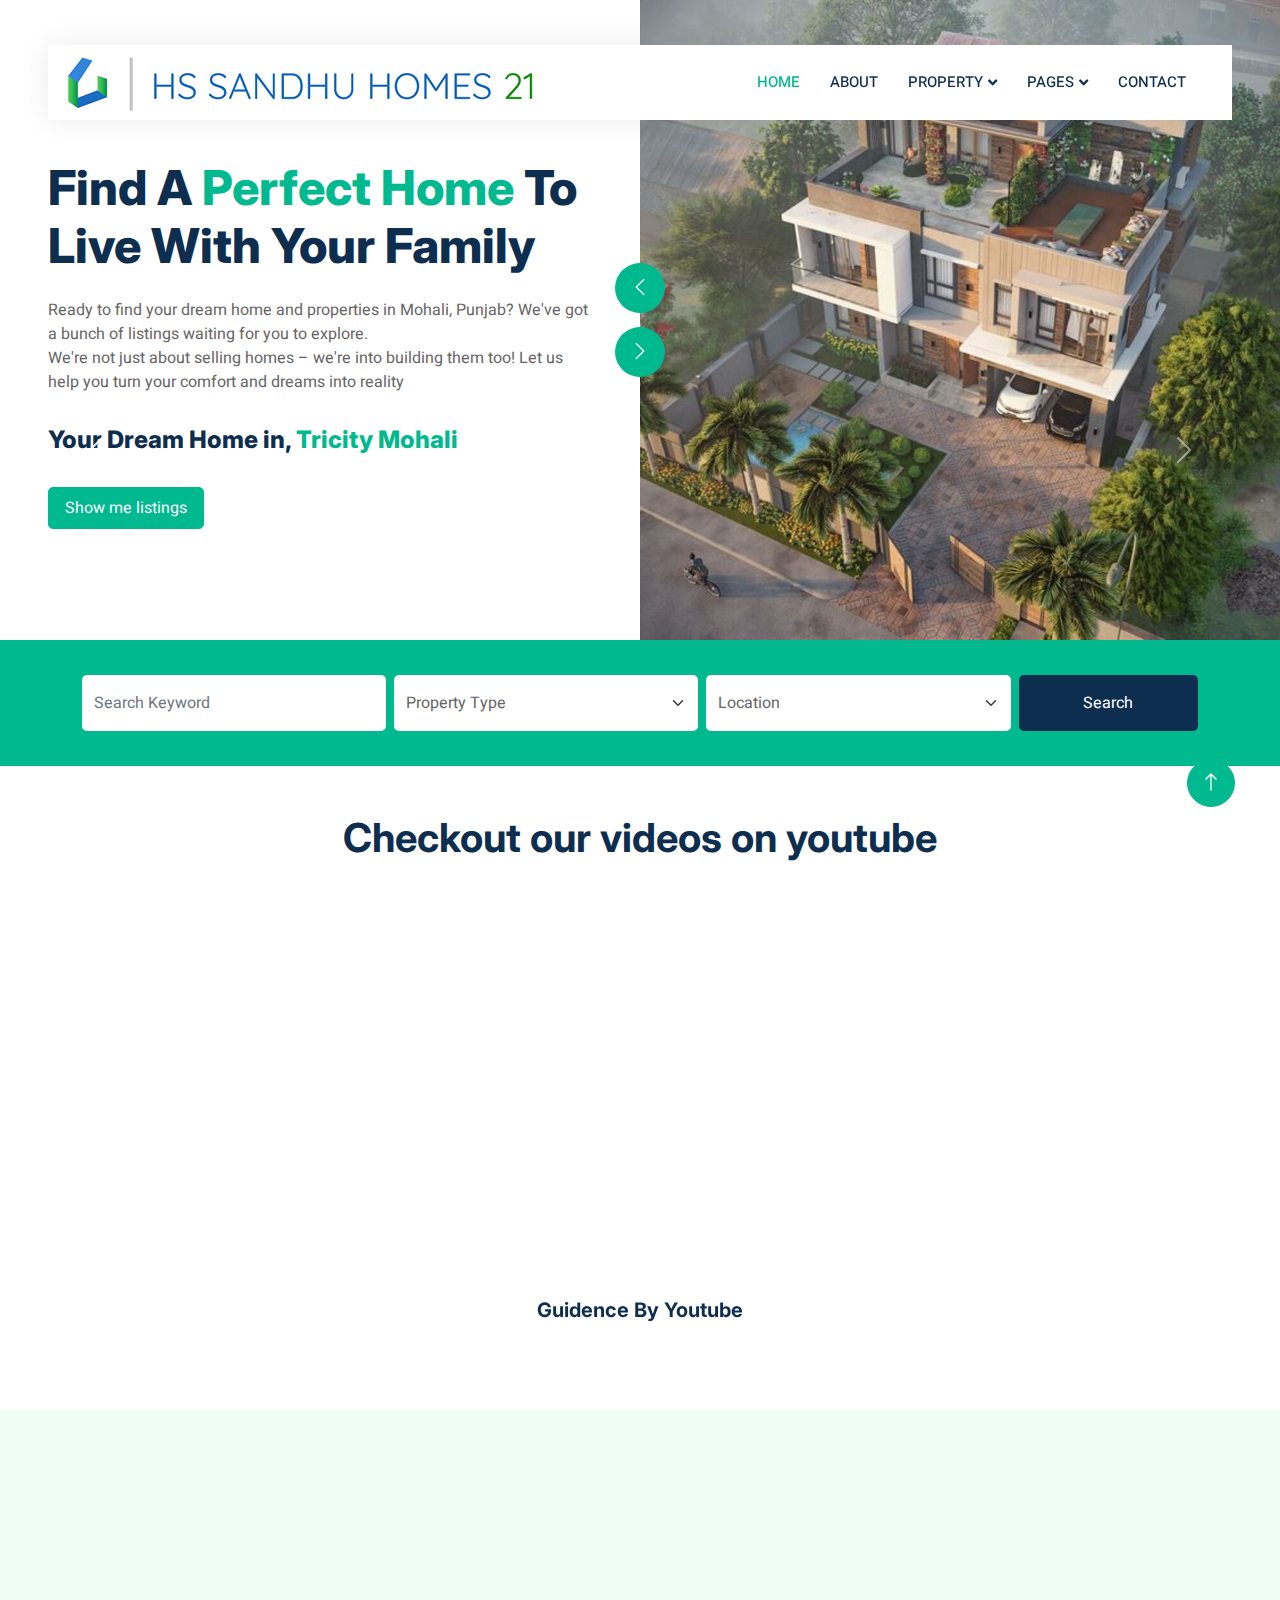
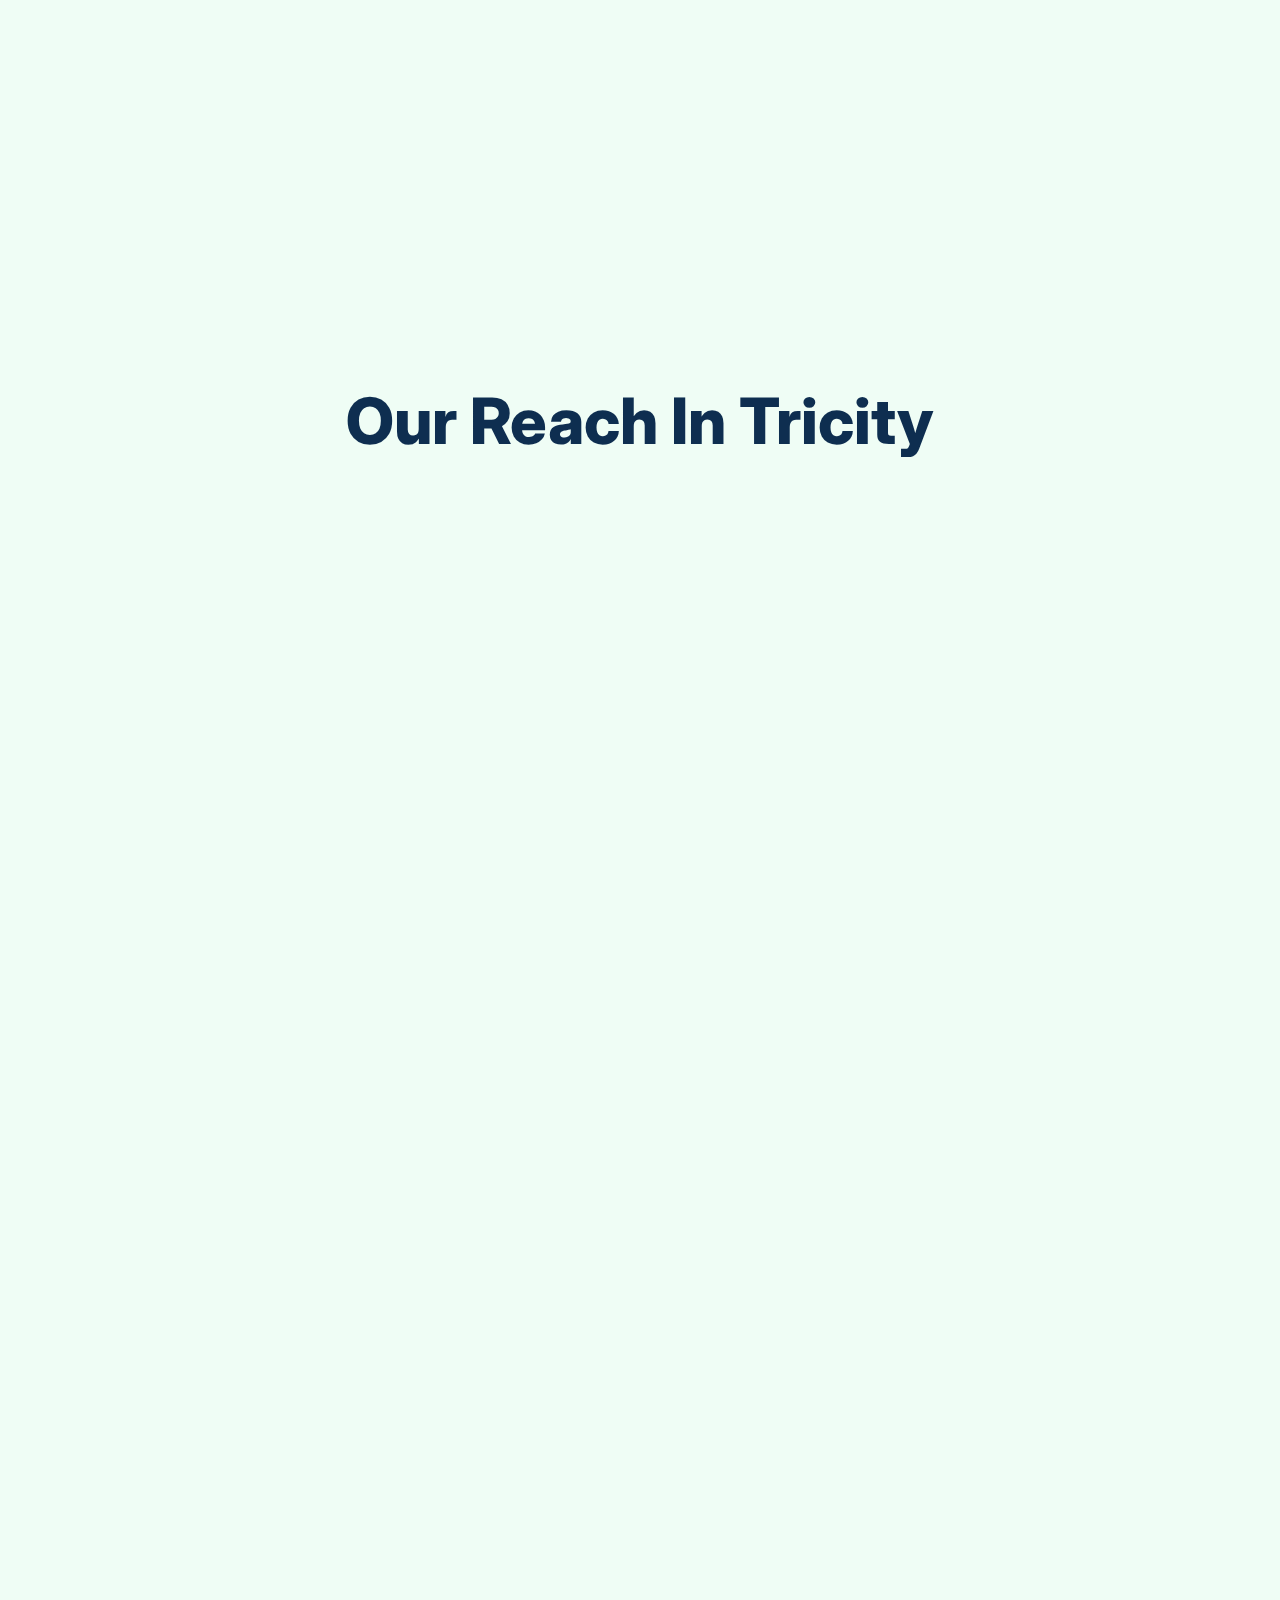
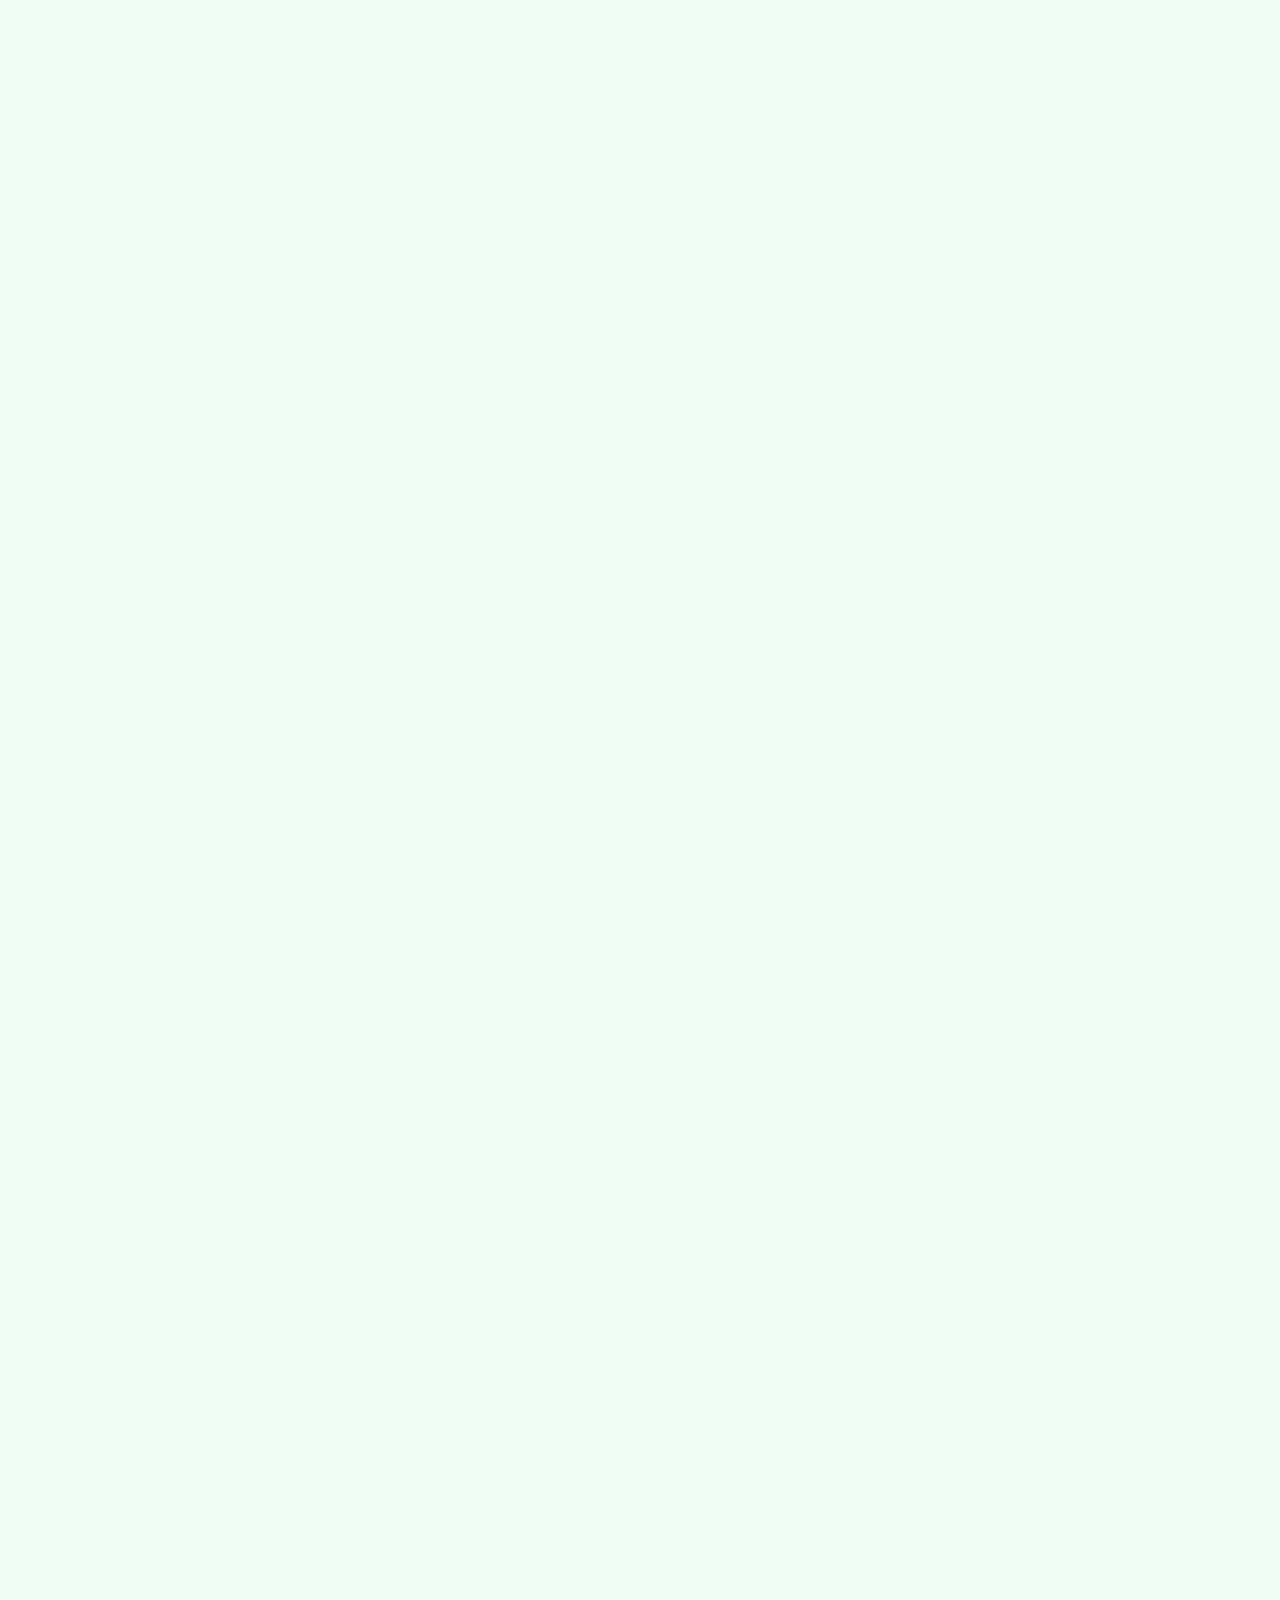
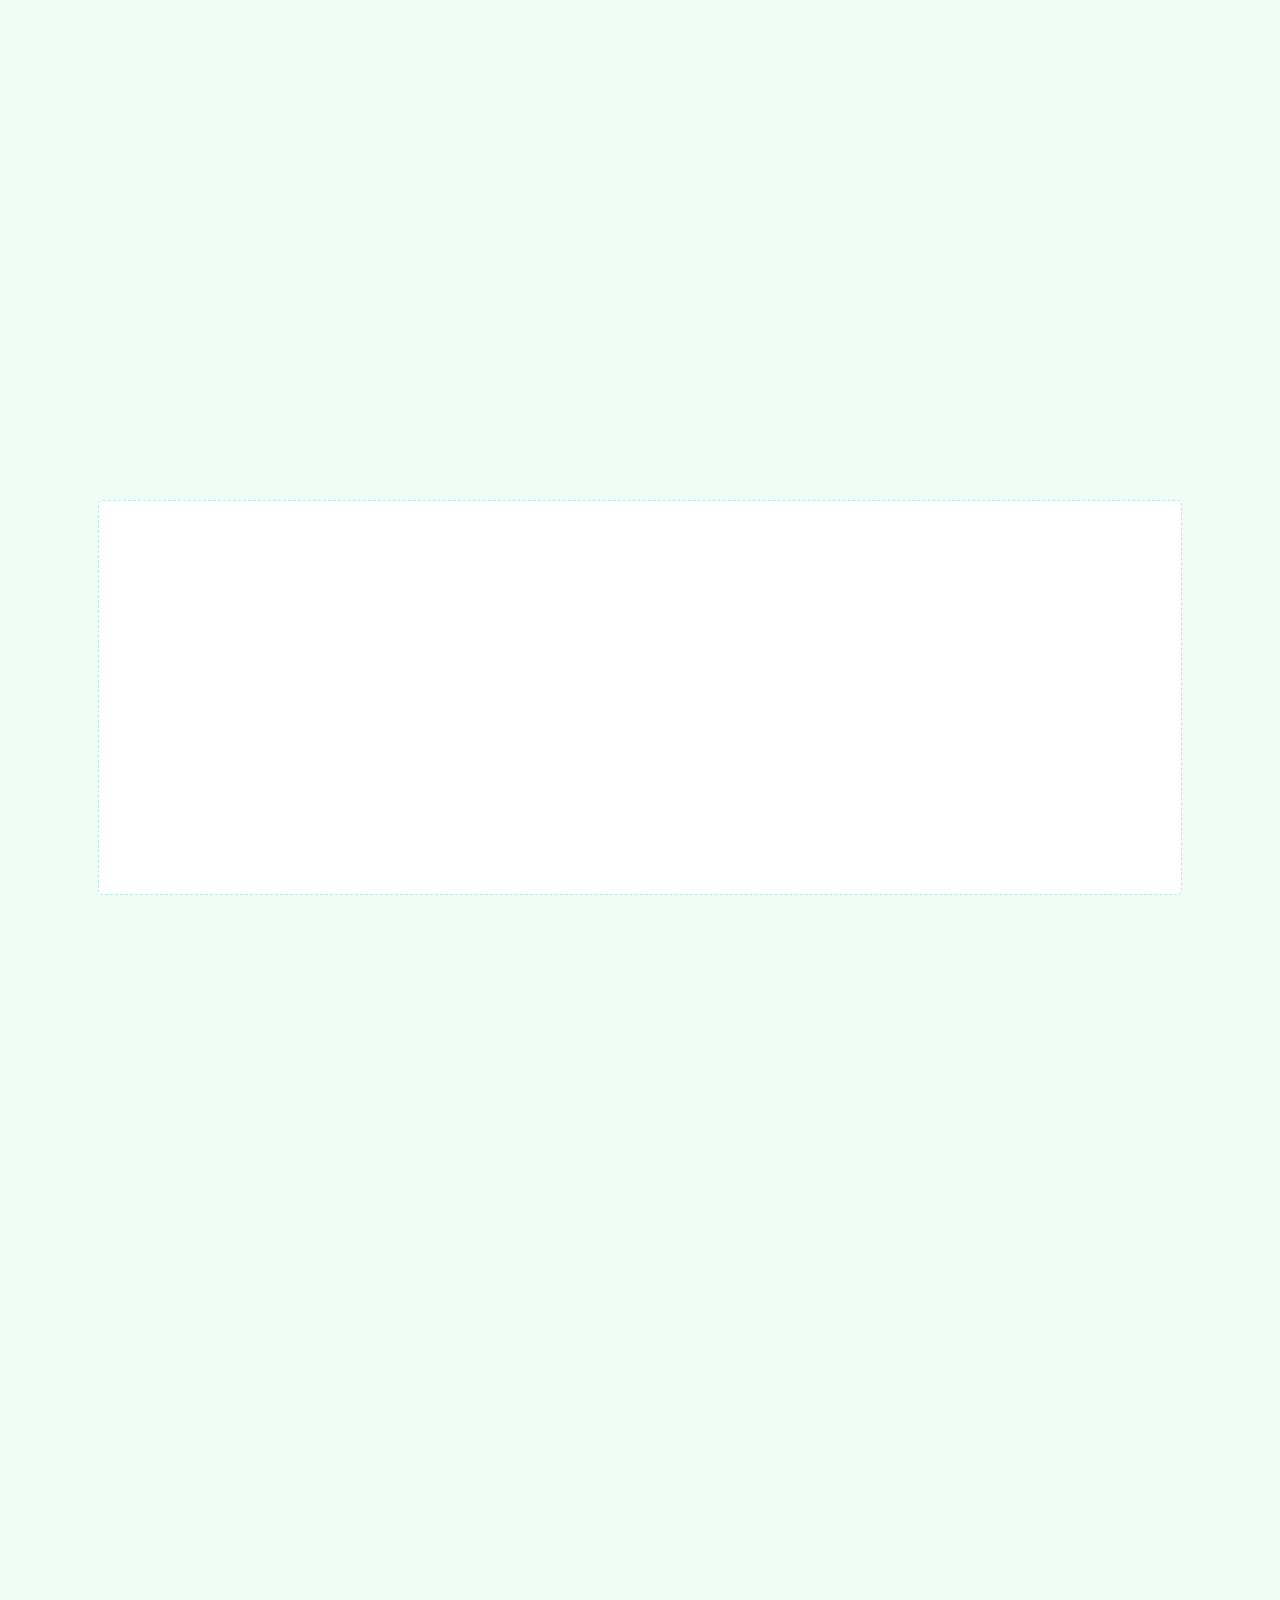
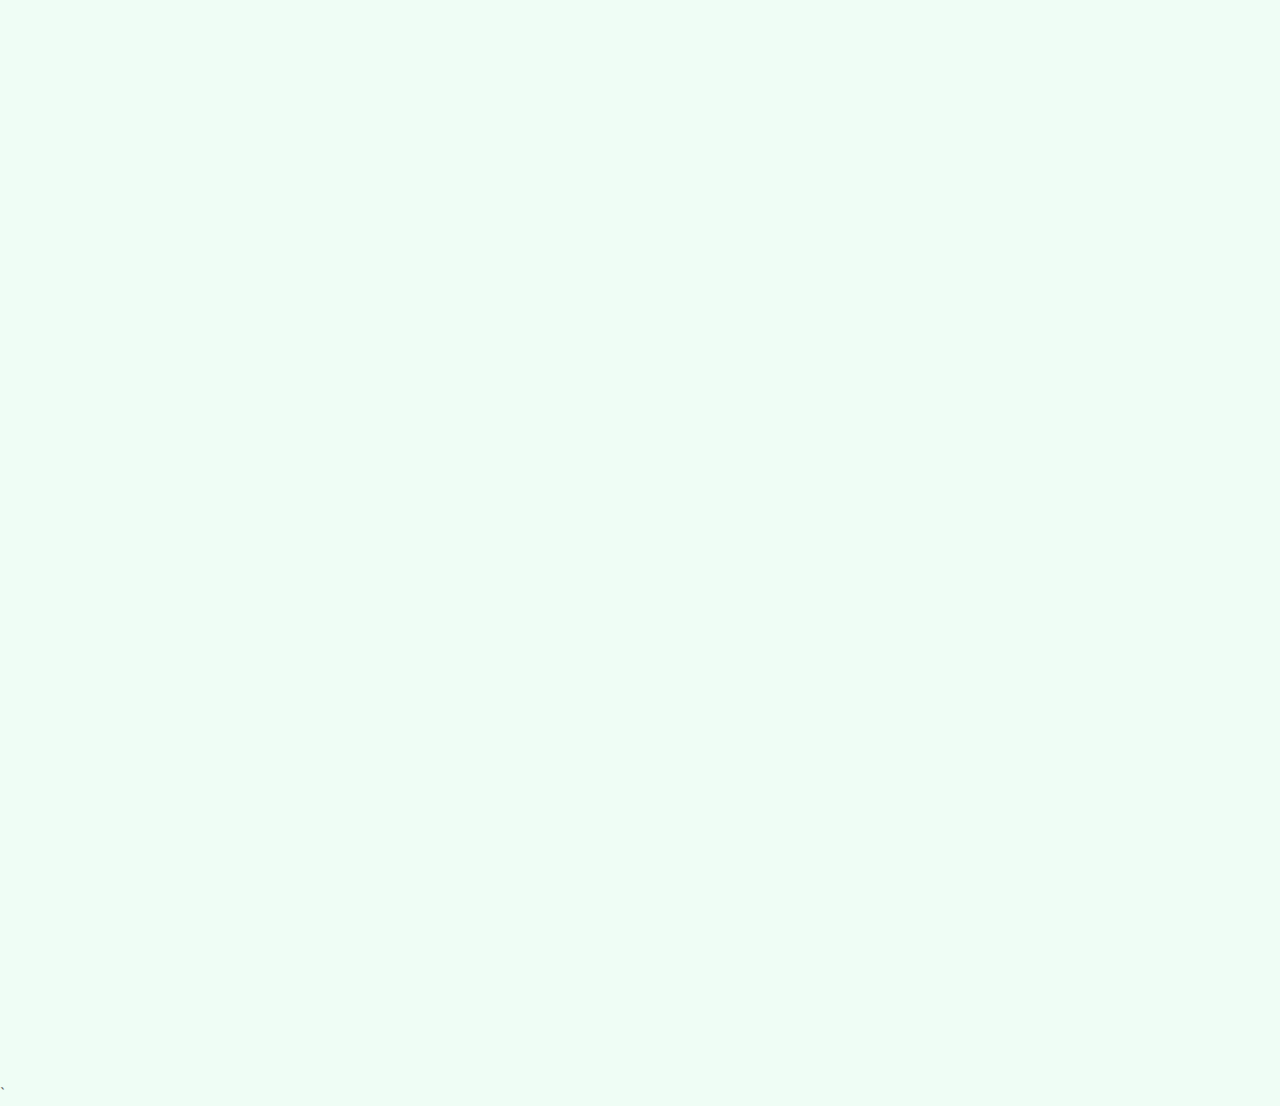
<file: index.html>
<!DOCTYPE html>
<html lang="en">

    <head>
        <meta charset="utf-8">
        <link rel="shortcut icon" href="img/icon.png">
        <title> HS Sandhu</title>
        <meta content="width=device-width, initial-scale=1.0" name="viewport">
        <meta content name="keywords">
        <meta content name="description">
        <meta name="theme-color" content="#00b98e" />

        <!-- Favicon -->
        <link href="img/icon.png" rel="icon">

        <!-- Google Web Fonts -->
        <link rel="preconnect" href="https://fonts.googleapis.com">
        <link rel="preconnect" href="https://fonts.gstatic.com" crossorigin>
        <link href="https://fonts.googleapis.com/css2?family=Heebo:wght@400;500;600&family=Inter:wght@700;800&display=swap"
            rel="stylesheet">

        <!-- Icon Font Stylesheet -->
        <link href="https://cdnjs.cloudflare.com/ajax/libs/font-awesome/5.10.0/css/all.min.css" rel="stylesheet">
        <link href="https://cdn.jsdelivr.net/npm/bootstrap-icons@1.4.1/font/bootstrap-icons.css" rel="stylesheet">

        <!-- Libraries Stylesheet -->
        <link href="lib/animate/animate.min.css" rel="stylesheet">
        <link href="lib/owlcarousel/assets/owl.carousel.min.css" rel="stylesheet">

        <!-- Customized Bootstrap Stylesheet -->
        <link href="css/bootstrap.min.css" rel="stylesheet">

        <!-- Template Stylesheet -->
        <link href="css/style.css" rel="stylesheet">
    </head>

    <body>
        <div class="container-xxl bg-white p-0">
            <!-- Spinner Start -->
            <div id="spinner" class="show bg-white position-fixed translate-middle w-100 vh-100 top-50 start-50 d-flex align-items-center
                justify-content-center">
                <div class="spinner-border text-primary" style="width: 3rem; height: 3rem;" role="status">
                    <span class="sr-only">Loading...</span>
                </div>
            </div>
            <!-- Spinner End -->

            <!-- Navbar Start -->
            <div class="container-fluid nav-bar bg-transparent">
                <nav class="navbar navbar-expand-lg bg-white navbar-light py-0 px-3">
                    <a href="index.html" class="navbar-brand d-flex align-items-center text-center p-0 " style="width: 78%; ">
                        <img src="./logomains.png" class="img-fluid">
                    </a>
                    <button type="button" class="navbar-toggler" data-bs-toggle="collapse" data-bs-target="#navbarCollapse">
                        <span class="navbar-toggler-icon"></span>
                    </button>
                    <div class="collapse navbar-collapse" id="navbarCollapse">
                        <div class="navbar-nav ms-auto">
                            <a href="index.html" class="nav-item nav-link active">Home</a>
                            <a href="about.html" class="nav-item nav-link">About</a>
                            <div class="nav-item dropdown">
                                <a href="#" class="nav-link dropdown-toggle" data-bs-toggle="dropdown">Property</a>
                                <div class="dropdown-menu rounded-0 m-0">
                                    <a href="property-list.html" class="dropdown-item">Property List</a>
                                    <a href="property-type.html" class="dropdown-item">Property Type</a>
                                    <a href="property-agent.html" class="dropdown-item">Property Agent</a>
                                </div>
                            </div>
                            <div class="nav-item dropdown">
                                <a href="#" class="nav-link dropdown-toggle" data-bs-toggle="dropdown">Pages</a>
                                <div class="dropdown-menu rounded-0 m-0">
                                    <a href="testimonial.html" class="dropdown-item">Testimonial</a>
                                    <!-- <a href="404.html" class="dropdown-item">404 Error</a> -->
                                </div>
                            </div>
                            <a href="contact.html" class="nav-item nav-link">Contact</a>
                        </div>

                    </div>
                </nav>
            </div>
            <!-- Navbar End -->

            <!-- Header Start -->
            <div class="container-fluid header bg-white p-0">
                <div class="row g-0 align-items-center flex-column-reverse flex-md-row">
                    <div class="col-md-6 p-5 mt-lg-5">
                        <h1 class="display-5 animated fadeIn mb-4">Find A <span class="text-primary">Perfect Home</span> To Live With Your
                            Family</h1>
                        <p class="animated fadeIn mb-4 pb-2">

                            Ready to find your dream home and properties in Mohali, Punjab?
                            We've got a bunch of listings waiting for you to
                            explore. <br />
                            We're not just about selling homes – we're into building them too! Let us help you turn your
                            comfort and dreams into reality

                        </p>
                        <h1 class="display-6 animated fadeIn" style="font-size : 1.5em">Your Dream Home in, <span class="text-primary">Tricity
                                Mohali</span></h1>
                        <a href="#property-listing" class="btn btn-primary py-2 px-3 me-3 animated fadeIn mt-4">Show me listings</a>
                    </div>
                    <div class="col-md-6 animated fadeIn">
                        <div class="owl-carousel header-carousel">
                            <div class="owl-carousel-item">
                                <img class="img-fluid" src="img/carousel-1.jpg" alt>
                            </div>
                            <div class="owl-carousel-item">
                                <img class="img-fluid" src="img/carousel-2.jpg" alt>
                            </div>
                            <div class="owl-carousel-item">
                                <img class="img-fluid" src="img/carousel-3.jpg" alt>
                            </div>
                            <div class="owl-carousel-item">
                                <img class="img-fluid" src="img/carousel-4.jpg" alt>
                            </div>
                            <div class="owl-carousel-item">
                                <img class="img-fluid" src="img/carousel-5.jpg" alt>
                            </div>
                        </div>
                    </div>
                </div>
            </div>
            <!-- Header End -->

            <!-- Search Start -->
            <div class="container-fluid bg-primary mb-5 wow fadeIn" data-wow-delay="0.1s" style="padding: 35px;">
                <div class="container">
                    <div class="row g-2">
                        <div class="col-md-10">
                            <div class="row g-2">
                                <div class="col-md-4">
                                    <input type="text" class="form-control border-0 py-3" placeholder="Search Keyword">
                                </div>
                                <div class="col-md-4">
                                    <select class="form-select border-0 py-3">
                                        <option selected>Property Type</option>
                                        <option value="1">Property Type 1</option>
                                        <option value="2">Property Type 2</option>
                                        <option value="3">Property Type 3</option>
                                    </select>
                                </div>
                                <div class="col-md-4">
                                    <select class="form-select border-0 py-3">
                                        <option selected>Location</option>
                                        <option value="1">Location 1</option>
                                        <option value="2">Location 2</option>
                                        <option value="3">Location 3</option>
                                    </select>
                                </div>
                            </div>
                        </div>
                        <div class="col-md-2">
                            <button class="btn btn-dark border-0 w-100 py-3">Search</button>
                        </div>
                    </div>
                </div>
            </div>
            <!-- Search End -->
            <div id="carouselExampleCaptions" class="carousel mb-5 px-5 slide">
                <div class="text-center mx-auto mb-5 wow fadeInUp" data-wow-delay="0.1s" style="max-width: 600px;">
                    <h1 class="mb-3">Checkout our videos on youtube</h1>

                </div>
                <div class="carousel-indicators">
                    <button type="button" data-bs-target="#carouselExampleCaptions" data-bs-slide-to="0" class="active" aria-current="true"
                        aria-label="Slide 1"></button>
                    <button type="button" data-bs-target="#carouselExampleCaptions" data-bs-slide-to="1" aria-label="Slide 2"></button>
                    <button type="button" data-bs-target="#carouselExampleCaptions" data-bs-slide-to="2" aria-label="Slide 3"></button>
                </div>
                <div class="carousel-inner">
                    <div class="carousel-item active">
                        <iframe class="d-block w-100" height="500" src="https://www.youtube.com/embed/96rg_7BsgrA?si=L56WNH79Oa-wobPW"
                            title="YouTube video
                            player" frameborder="0" allow="accelerometer; autoplay; clipboard-write; encrypted-media; gyroscope;
                            picture-in-picture; web-share" allowfullscreen></iframe>
                        <!-- <img src="img/vid1.mp4" class="d-block w-100" alt="..."> -->
                        <div class="carousel-caption d-none d-md-block">
                            <h5>Guidence By Youtube</h5>
                            <p>So that you can get a better insight about on properties listed by us</p>
                        </div>
                    </div>
                    <!-- <div class="carousel-item">
                        <iframe class="d-block w-100" height="500" src="https://www.youtube.com/embed/2ZyKw9_nkGo" title="YouTube video
                            player" frameborder="0" allow="accelerometer; autoplay; clipboard-write; encrypted-media; gyroscope;
                            picture-in-picture; web-share" allowfullscreen></iframe>
                      <img src="img/vid2.mp4" class="d-block w-100" alt="..."> -->
                        <!-- <div class="carousel-caption d-none d-md-block">
                            <h5>Guidence By Youtube</h5>
                            <p>So that you can get a better insight about on properties listed by us</p>
                        </div> -->
                    </div>
                    <div class="carousel-item">
                        <!-- <iframe class="d-block w-100" height="500" src="https://www.youtube.com/embed/1A25ecAZ9Bo" title="YouTube video
                            player" frameborder="0" allow="accelerometer; autoplay; clipboard-write; encrypted-media; gyroscope;
                            picture-in-picture; web-share" allowfullscreen></iframe> -->
                        <!-- <img src="img/vid3.mp4" class="d-block w-100" alt="..."> -->
                        <!-- <div class="carousel-caption d-none d-md-block">
                            <h5>Guidence By Youtube</h5>
                            <p>So that you can get a better insight about on properties listed by us</p>
                        </div> -->
                    </div>
                </div>
                <button class="carousel-control-prev" type="button" data-bs-target="#carouselExampleCaptions" data-bs-slide="prev">
                    <span class="carousel-control-prev-icon" aria-hidden="true"></span>
                    <span class="visually-hidden">Previous</span>
                </button>
                <button class="carousel-control-next" type="button" data-bs-target="#carouselExampleCaptions" data-bs-slide="next">
                    <span class="carousel-control-next-icon" aria-hidden="true"></span>
                    <span class="visually-hidden">Next</span>
                </button>
            </div>
            <!-- You Tube Section end -->

            <!-- Category Start -->
            <div class="container-xxl py-5">
                <div class="container">
                    <div class="text-center mx-auto mb-5 wow fadeInUp" data-wow-delay="0.1s" style="max-width: 600px;">
                        <h1 class="mb-3">Explore the advantages of Choosing us in Mohali, Punjab</h1>
                        <p>Experience a uniquely tailored real estate journey. From property selection to seamless acquisition, receive
                            personalized guidance and dedicated support, ensuring your satisfaction at every step.</p>
                    </div>
                    <div class="row g-4">
                        <div class="col-lg-3 col-sm-6 wow fadeInUp" data-wow-delay="0.1s">
                            <a class="cat-item d-block bg-light text-center rounded p-3" href>
                                <div class="rounded p-4">
                                    <div class="icon mb-3">
                                        <img class="img-fluid" src="img/icon-apartment.png" alt="Icon">
                                    </div>
                                    <h6>Deals In Tricity</h6>

                                </div>
                            </a>
                        </div>
                        <div class="col-lg-3 col-sm-6 wow fadeInUp" data-wow-delay="0.3s">
                            <a class="cat-item d-block bg-light text-center rounded p-3" href>
                                <div class="rounded p-4">
                                    <div class="icon mb-3">
                                        <img class="img-fluid" src="img/icon-villa.png" alt="Icon">
                                    </div>
                                    <h6>Gmada approved projects</h6>

                                </div>
                            </a>
                        </div>
                        <div class="col-lg-3 col-sm-6 wow fadeInUp" data-wow-delay="0.5s">
                            <a class="cat-item d-block bg-light text-center rounded p-3" href>
                                <div class="rounded p-4">
                                    <div class="icon mb-3">
                                        <img class="img-fluid" src="img/icon-house.png" alt="Icon">
                                    </div>
                                    <h6>4 years of experience</h6>

                                </div>
                            </a>
                        </div>

                        <div class="col-lg-3 col-sm-6 wow fadeInUp" data-wow-delay="0.7s">
                            <a class="cat-item d-block bg-light text-center rounded p-3" href>
                                <div class="rounded p-4">
                                    <div class="icon mb-3">
                                        <img class="img-fluid" src="img/icon-housing.png" alt="Icon">
                                    </div>
                                    <h6>Expertise in Real Estate</h6>
                                    <!-- <span>123 Properties</span> -->
                                </div>
                            </a>
                        </div>
                        <!-- <div class="text-center wow fadeInUp" data-wow-delay="0.1s" style="max-width: 600px;"> -->
                        <h1 class="mb-3 display-3 text-center">Our Reach In Tricity</h1>
                        <!-- </div> -->
                        <div class="col-lg-3 col-sm-6 wow fadeInUp" data-wow-delay="0.1s">
                            <a class="cat-item d-block bg-light text-center rounded p-3" href>
                                <div class="rounded p-4">
                                    <div class="icon mb-3">
                                        <img class="img-fluid" src="img/icon-building.png" alt="Icon">
                                    </div>
                                    <h6>JLPL Sector 91 and 94</h6>
                                    <span>50 Properties</span>
                                </div>
                            </a>
                        </div>
                        <div class="col-lg-3 col-sm-6 wow fadeInUp" data-wow-delay="0.3s">
                            <a class="cat-item d-block bg-light text-center rounded p-3" href>
                                <div class="rounded p-4">
                                    <div class="icon mb-3">
                                        <img class="img-fluid" src="img/icon-neighborhood.png" alt="Icon">
                                    </div>
                                    <h6>GMADA Sectors 68, 69, 70 and 71</h6>
                                    <span>29 Properties</span>
                                </div>
                            </a>
                        </div>
                        <div class="col-lg-3 col-sm-6 wow fadeInUp" data-wow-delay="0.5s">
                            <a class="cat-item d-block bg-light text-center rounded p-3" href>
                                <div class="rounded p-4">
                                    <div class="icon mb-3">
                                        <img class="img-fluid" src="img/icon-condominium.png" alt="Icon">
                                    </div>
                                    <h6>GMADA Sectors 77, 78, 79 and 80</h6>
                                    <span>63 Properties</span>
                                </div>
                            </a>
                        </div>
                        <div class="col-lg-3 col-sm-6 wow fadeInUp" data-wow-delay="0.7s">
                            <a class="cat-item d-block bg-light text-center rounded p-3" href>
                                <div class="rounded p-4">
                                    <div class="icon mb-3">
                                        <img class="img-fluid" src="img/icon-luxury.png" alt="Icon">
                                    </div>
                                    <h6>EMAAR Sectors  99, 104, 105, 106, 108 and 109</h6>
                                    <span>30 Properties</span>
                                </div>
                            </a>
                        </div>
                    </div>
                </div>
            </div>
            <!-- Category End -->

            <!-- About Start -->
            <div class="container-xxl py-5">
                <div class="container">
                    <div class="row g-5 align-items-center">
                        <div class="col-lg-6 wow fadeIn" data-wow-delay="0.1s">
                            <div class="about-img position-relative overflow-hidden p-5 pe-0">
                                <img class="img-fluid w-100" src="img/about.jpg">
                            </div>
                        </div>
                        <div class="col-lg-6 wow fadeIn" data-wow-delay="0.5s">
                            <h1 class="mb-4">#1 Place To Find The Perfect Property</h1>
                            <p class="mb-4">Discover Your Perfect Property in Mohali, Punjab: Your Premier Source for Locating Your Ideal
                                Space. Explore Diverse Options, Expert Local Insights, and a Smooth Journey to Secure Your Dream Property.</p>
                            <p><i class="fa fa-check text-primary me-3"></i>Versatile Collection - Diverse properties catering to different
                                needs</p>
                            <p><i class="fa fa-check text-primary me-3"></i>Expert Support: Trust our guidance for well-informed property
                                decisions.</p>
                            <p><i class="fa fa-check text-primary me-3"></i>Effortless Experience: Enjoy a seamless property search journey</p>
                            <a class="btn btn-primary py-3 px-5 mt-3" href>Read More</a>
                        </div>
                    </div>
                </div>
            </div>
            <!-- About End -->

            <!-- Property List Start -->
            <div class="container-xxl py-5">
                <div class="container">
                    <div class="row g-0 gx-5 align-items-end">
                        <div class="col-lg-6">
                            <div class="text-start mx-auto mb-5 wow slideInLeft" data-wow-delay="0.1s">
                                <h1 class="mb-3" id="property-listing">Property Listing</h1>
                                <p>Exceptional Property Listings in Mohali, Punjab: Your Gateway to Premium Real Estate. Explore Our Array
                                    of Coveted Homes and Investments for a Life of Luxury and Prosperity</p>
                            </div>
                        </div>
                        <div class="col-lg-6 text-start text-lg-end wow slideInRight" data-wow-delay="0.1s">
                            <ul class="nav nav-pills d-inline-flex justify-content-end mb-5">
                                <li class="nav-item me-2">
                                    <a class="btn btn-outline-primary active" data-bs-toggle="pill" href="#tab-1">Featured</a>
                                </li>
                                <li class="nav-item me-2">
                                    <a class="btn btn-outline-primary" data-bs-toggle="pill" href="#tab-2">For Sell</a>
                                </li>
                                <li class="nav-item me-0">
                                    <a class="btn btn-outline-primary" data-bs-toggle="pill" href="#tab-3">For Sell</a>
                                </li>
                            </ul>
                        </div>
                    </div>
                    <div class="tab-content">
                        <div id="tab-1" class="tab-pane fade show p-0 active">
                            <div class="row g-4">
                                <div class="col-lg-4 col-md-6 wow fadeInUp" data-wow-delay="0.1s">
                                    <div class="property-item rounded overflow-hidden">
                                        <div class="position-relative overflow-hidden">
                                            <a href><img class="img-fluid" src="img/property-1.jpg" alt></a>
                                            <div class="bg-primary rounded text-white position-absolute start-0 top-0 m-4 py-1 px-3">For
                                                Sell</div>
                                            <div class="bg-white rounded-top text-primary position-absolute start-0 bottom-0 mx-4 pt-1
                                                px-3">Appartment</div>
                                        </div>
                                        <div class="p-4 pb-0">
                                            <!-- <h5 class="text-primary mb-3">₹ 12,345</h5> -->
                                            <a class="d-block h5 mb-2" href>Homes in sector 94</a>
                                            <!-- <p><i class="fa fa-map-marker-alt text-primary me-2"></i>123 Street, JLPL Sector 94</p> -->
                                        </div>
                                        <div class="d-flex border-top">
                                            <small class="flex-fill text-center border-end py-2"><i
                                                    class="fa fa-ruler-combined text-primary
                                                    me-2"></i>1000 Sqft</small>
                                            <small class="flex-fill text-center border-end py-2"><i class="fa fa-bed text-primary me-2"></i>3
                                                Bed</small>
                                            <small class="flex-fill text-center py-2"><i class="fa fa-bath text-primary me-2"></i>2 Bath</small>
                                        </div>
                                    </div>
                                </div>
                                <div class="col-lg-4 col-md-6 wow fadeInUp" data-wow-delay="0.3s">
                                    <div class="property-item rounded overflow-hidden">
                                        <div class="position-relative overflow-hidden">
                                            <a href><img class="img-fluid" src="img/property-2.jpg" alt></a>
                                            <div class="bg-primary rounded text-white position-absolute start-0 top-0 m-4 py-1 px-3">For Sell</div>
                                            <div class="bg-white rounded-top text-primary position-absolute start-0 bottom-0 mx-4 pt-1
                                                px-3">Villa</div>
                                        </div>
                                        <div class="p-4 pb-0">
                                            <!-- <h5 class="text-primary mb-3">₹ 12,345</h5> -->
                                            <a class="d-block h5 mb-2" href>Homes in sector 89</a>
                                            <!-- <p><i class="fa fa-map-marker-alt text-primary me-2"></i>123 Street, JLPL Sector 94</p> -->
                                        </div>
                                        <div class="d-flex border-top">
                                            <small class="flex-fill text-center border-end py-2"><i
                                                    class="fa fa-ruler-combined text-primary
                                                    me-2"></i>1000 Sqft</small>
                                            <small class="flex-fill text-center border-end py-2"><i class="fa fa-bed text-primary me-2"></i>3
                                                Bed</small>
                                            <small class="flex-fill text-center py-2"><i class="fa fa-bath text-primary me-2"></i>2 Bath</small>
                                        </div>
                                    </div>
                                </div>
                                <div class="col-lg-4 col-md-6 wow fadeInUp" data-wow-delay="0.5s">
                                    <div class="property-item rounded overflow-hidden">
                                        <div class="position-relative overflow-hidden">
                                            <a href><img class="img-fluid" src="img/property-3.jpg" alt></a>
                                            <div class="bg-primary rounded text-white position-absolute start-0 top-0 m-4 py-1 px-3">For
                                                Sell</div>
                                            <div class="bg-white rounded-top text-primary position-absolute start-0 bottom-0 mx-4 pt-1
                                                px-3">Office</div>
                                        </div>
                                        <div class="p-4 pb-0">
                                            <!-- <h5 class="text-primary mb-3">₹ 12,345</h5> -->
                                            <a class="d-block h5 mb-2" href>Homes in Sector 69</a>
                                            <p><i class="fa fa-map-marker-alt text-primary me-2"></i>123 Street, JLPL Sector 94</p>
                                        </div>
                                        <div class="d-flex border-top">
                                            <small class="flex-fill text-center border-end py-2"><i
                                                    class="fa fa-ruler-combined text-primary
                                                    me-2"></i>1000 Sqft</small>
                                            <small class="flex-fill text-center border-end py-2"><i class="fa fa-bed text-primary me-2"></i>3
                                                Bed</small>
                                            <small class="flex-fill text-center py-2"><i class="fa fa-bath text-primary me-2"></i>2 Bath</small>
                                        </div>
                                    </div>
                                </div>
                                <div class="col-lg-4 col-md-6 wow fadeInUp" data-wow-delay="0.1s">
                                    <div class="property-item rounded overflow-hidden">
                                        <div class="position-relative overflow-hidden">
                                            <a href><img class="img-fluid" src="img/property-4.jpg" alt></a>
                                            <div class="bg-primary rounded text-white position-absolute start-0 top-0 m-4 py-1 px-3">For Sell</div>
                                            <div class="bg-white rounded-top text-primary position-absolute start-0 bottom-0 mx-4 pt-1
                                                px-3">Building</div>
                                        </div>
                                        <div class="p-4 pb-0">
                                            <!-- <h5 class="text-primary mb-3">₹ 12,345</h5> -->
                                            <a class="d-block h5 mb-2" href>Homes in Sector 70</a>
                                            <!-- <p><i class="fa fa-map-marker-alt text-primary me-2"></i>123 Street, JLPL Sector 94</p> -->
                                        </div>
                                        <div class="d-flex border-top">
                                            <small class="flex-fill text-center border-end py-2"><i
                                                    class="fa fa-ruler-combined text-primary
                                                    me-2"></i>1000 Sqft</small>
                                            <small class="flex-fill text-center border-end py-2"><i class="fa fa-bed text-primary me-2"></i>3
                                                Bed</small>
                                            <small class="flex-fill text-center py-2"><i class="fa fa-bath text-primary me-2"></i>2 Bath</small>
                                        </div>
                                    </div>
                                </div>
                                <div class="col-lg-4 col-md-6 wow fadeInUp" data-wow-delay="0.3s">
                                    <div class="property-item rounded overflow-hidden">
                                        <div class="position-relative overflow-hidden">
                                            <a href><img class="img-fluid" src="img/property-5.jpg" alt></a>
                                            <div class="bg-primary rounded text-white position-absolute start-0 top-0 m-4 py-1 px-3">For
                                                Sell</div>
                                            <div class="bg-white rounded-top text-primary position-absolute start-0 bottom-0 mx-4 pt-1
                                                px-3">Home</div>
                                        </div>
                                        <div class="p-4 pb-0">
                                            <!-- <h5 class="text-primary mb-3">₹ 12,345</h5> -->
                                            <a class="d-block h5 mb-2" href>Homes in Sector 78</a>
                                            <!-- <p><i class="fa fa-map-marker-alt text-primary me-2"></i>123 Street, JLPL Sector 94</p> -->
                                        </div>
                                        <div class="d-flex border-top">
                                            <small class="flex-fill text-center border-end py-2"><i
                                                    class="fa fa-ruler-combined text-primary
                                                    me-2"></i>1000 Sqft</small>
                                            <small class="flex-fill text-center border-end py-2"><i class="fa fa-bed text-primary me-2"></i>3
                                                Bed</small>
                                            <small class="flex-fill text-center py-2"><i class="fa fa-bath text-primary me-2"></i>2 Bath</small>
                                        </div>
                                    </div>
                                </div>
                                <div class="col-lg-4 col-md-6 wow fadeInUp" data-wow-delay="0.5s">
                                    <div class="property-item rounded overflow-hidden">
                                        <div class="position-relative overflow-hidden">
                                            <a href><img class="img-fluid" src="img/property-6.jpg" alt></a>
                                            <div class="bg-primary rounded text-white position-absolute start-0 top-0 m-4 py-1 px-3">For Sell</div>
                                            <div class="bg-white rounded-top text-primary position-absolute start-0 bottom-0 mx-4 pt-1
                                                px-3">Shop</div>
                                        </div>
                                        <div class="p-4 pb-0">
                                            <!-- <h5 class="text-primary mb-3">₹ 12,345</h5> -->
                                            <a class="d-block h5 mb-2" href>Homes in Sector 71</a>
                                            <!-- <p><i class="fa fa-map-marker-alt text-primary me-2"></i>123 Street, JLPL Sector 94</p> -->
                                        </div>
                                        <div class="d-flex border-top">
                                            <small class="flex-fill text-center border-end py-2"><i
                                                    class="fa fa-ruler-combined text-primary
                                                    me-2"></i>1000 Sqft</small>
                                            <small class="flex-fill text-center border-end py-2"><i class="fa fa-bed text-primary me-2"></i>3
                                                Bed</small>
                                            <small class="flex-fill text-center py-2"><i class="fa fa-bath text-primary me-2"></i>2 Bath</small>
                                        </div>
                                    </div>
                                </div>


                                <div class="col-lg-4 col-md-6 wow fadeInUp" data-wow-delay="0.5s">
                                    <div class="property-item rounded overflow-hidden">
                                        <div class="position-relative overflow-hidden">
                                            <a href><img class="img-fluid" src="./promotional/promotion-1.jpeg" alt></a>
                                            <div class="bg-primary rounded text-white position-absolute start-0 top-0 m-4 py-1 px-3">For Sell</div>
                                            <div class="bg-white rounded-top text-primary position-absolute start-0 bottom-0 mx-4 pt-1
                                                px-3">Shop</div>
                                        </div>
                                        <div class="p-4 pb-0">
                                            <!-- <h5 class="text-primary mb-3">₹ 12,345</h5> -->
                                            <a class="d-block h5 mb-2" href>New Listing</a>
                                            <!-- <p><i class="fa fa-map-marker-alt text-primary me-2"></i>123 Street, JLPL Sector 94</p> -->
                                        </div>
                                        <!-- <div class="d-flex border-top">
                                            <small class="flex-fill text-center border-end py-2"><i
                                                    class="fa fa-ruler-combined text-primary
                                                    me-2"></i>1000 Sqft</small>
                                            <small class="flex-fill text-center border-end py-2"><i class="fa fa-bed text-primary me-2"></i>3
                                                Bed</small>
                                            <small class="flex-fill text-center py-2"><i class="fa fa-bath text-primary me-2"></i>2 Bath</small>
                                        </div> -->
                                    </div>
                                </div>


                                <div class="col-lg-4 col-md-6 wow fadeInUp" data-wow-delay="0.5s">
                                    <div class="property-item rounded overflow-hidden">
                                        <div class="position-relative overflow-hidden">
                                            <a href><img class="img-fluid" src="./promotional/promotion-2.jpeg" alt></a>
                                            <div class="bg-primary rounded text-white position-absolute start-0 top-0 m-4 py-1 px-3">For Sell</div>
                                            <div class="bg-white rounded-top text-primary position-absolute start-0 bottom-0 mx-4 pt-1
                                                px-3">Shop</div>
                                        </div>
                                        <div class="p-4 pb-0">
                                            <!-- <h5 class="text-primary mb-3">₹ 12,345</h5> -->
                                            <a class="d-block h5 mb-2" href>New Listing</a>
                                            <!-- <p><i class="fa fa-map-marker-alt text-primary me-2"></i>123 Street, JLPL Sector 94</p> -->
                                        </div>
                                        <!-- <div class="d-flex border-top">
                                            <small class="flex-fill text-center border-end py-2"><i
                                                    class="fa fa-ruler-combined text-primary
                                                    me-2"></i>1000 Sqft</small>
                                            <small class="flex-fill text-center border-end py-2"><i class="fa fa-bed text-primary me-2"></i>3
                                                Bed</small>
                                            <small class="flex-fill text-center py-2"><i class="fa fa-bath text-primary me-2"></i>2 Bath</small>
                                        </div> -->
                                    </div>
                                </div>


                                <div class="col-lg-4 col-md-6 wow fadeInUp" data-wow-delay="0.5s">
                                    <div class="property-item rounded overflow-hidden">
                                        <div class="position-relative overflow-hidden">
                                            <a href><img class="img-fluid" src="./promotional/promotion-3.jpeg" alt></a>
                                            <div class="bg-primary rounded text-white position-absolute start-0 top-0 m-4 py-1 px-3">For Sell</div>
                                            <div class="bg-white rounded-top text-primary position-absolute start-0 bottom-0 mx-4 pt-1
                                                px-3">Shop</div>
                                        </div>
                                        <div class="p-4 pb-0">
                                            <!-- <h5 class="text-primary mb-3">₹ 12,345</h5> -->
                                            <a class="d-block h5 mb-2" href>New Listing</a>
                                            <!-- <p><i class="fa fa-map-marker-alt text-primary me-2"></i>123 Street, JLPL Sector 94</p> -->
                                        </div>
                                        <!-- <div class="d-flex border-top">
                                            <small class="flex-fill text-center border-end py-2"><i
                                                    class="fa fa-ruler-combined text-primary
                                                    me-2"></i>1000 Sqft</small>
                                            <small class="flex-fill text-center border-end py-2"><i class="fa fa-bed text-primary me-2"></i>3
                                                Bed</small>
                                            <small class="flex-fill text-center py-2"><i class="fa fa-bath text-primary me-2"></i>2 Bath</small>
                                        </div> -->
                                    </div>
                                </div>


                                
                                <div class="col-lg-4 col-md-6 wow fadeInUp" data-wow-delay="0.5s">
                                    <div class="property-item rounded overflow-hidden">
                                        <div class="position-relative overflow-hidden">
                                            <a href><img class="img-fluid" src="./promotional/promotion-4.jpeg" alt></a>
                                            <div class="bg-primary rounded text-white position-absolute start-0 top-0 m-4 py-1 px-3">For Sell</div>
                                            <div class="bg-white rounded-top text-primary position-absolute start-0 bottom-0 mx-4 pt-1
                                                px-3">Shop</div>
                                        </div>
                                        <div class="p-4 pb-0">
                                            <!-- <h5 class="text-primary mb-3">₹ 12,345</h5> -->
                                            <a class="d-block h5 mb-2" href>New Listing</a>
                                            <!-- <p><i class="fa fa-map-marker-alt text-primary me-2"></i>123 Street, JLPL Sector 94</p> -->
                                        </div>
                                        <!-- <div class="d-flex border-top">
                                            <small class="flex-fill text-center border-end py-2"><i
                                                    class="fa fa-ruler-combined text-primary
                                                    me-2"></i>1000 Sqft</small>
                                            <small class="flex-fill text-center border-end py-2"><i class="fa fa-bed text-primary me-2"></i>3
                                                Bed</small>
                                            <small class="flex-fill text-center py-2"><i class="fa fa-bath text-primary me-2"></i>2 Bath</small>
                                        </div> -->
                                    </div>
                                </div>




                                <div class="col-12 text-center wow fadeInUp" data-wow-delay="0.1s">
                                    <!-- <a class="btn btn-primary py-3 px-5" href="">Browse More Property</a> -->
                                </div>
                            </div>
                        </div>
                        <div id="tab-2" class="tab-pane fade show p-0">
                            <div class="row g-4">
                                <div class="col-lg-4 col-md-6">
                                    <div class="property-item rounded overflow-hidden">
                                        <div class="position-relative overflow-hidden">
                                            <a href><img class="img-fluid" src="img/property-1.jpg" alt></a>
                                            <div class="bg-primary rounded text-white position-absolute start-0 top-0 m-4 py-1 px-3">For
                                                Sell</div>
                                            <div class="bg-white rounded-top text-primary position-absolute start-0 bottom-0 mx-4 pt-1
                                                px-3">Appartment</div>
                                        </div>
                                        <div class="p-4 pb-0">
                                            <!-- <h5 class="text-primary mb-3">₹ 12,345</h5> -->
                                            <a class="d-block h5 mb-2" href>Homes in sector 81</a>
                                            <p><i class="fa fa-map-marker-alt text-primary me-2"></i>123 Street, JLPL Sector 94</p>
                                        </div>
                                        <div class="d-flex border-top">
                                            <small class="flex-fill text-center border-end py-2"><i
                                                    class="fa fa-ruler-combined text-primary
                                                    me-2"></i>1000 Sqft</small>
                                            <small class="flex-fill text-center border-end py-2"><i class="fa fa-bed text-primary me-2"></i>3
                                                Bed</small>
                                            <small class="flex-fill text-center py-2"><i class="fa fa-bath text-primary me-2"></i>2 Bath</small>
                                        </div>
                                    </div>
                                </div>
                                <div class="col-lg-4 col-md-6">
                                    <div class="property-item rounded overflow-hidden">
                                        <div class="position-relative overflow-hidden">
                                            <a href><img class="img-fluid" src="img/property-2.jpg" alt></a>
                                            <div class="bg-primary rounded text-white position-absolute start-0 top-0 m-4 py-1 px-3">For Sell</div>
                                            <div class="bg-white rounded-top text-primary position-absolute start-0 bottom-0 mx-4 pt-1
                                                px-3">Villa</div>
                                        </div>
                                        <div class="p-4 pb-0">
                                            <h5 class="text-primary mb-3">₹ 12,345</h5>
                                            <a class="d-block h5 mb-2" href>Golden Urban House For Sell</a>
                                            <p><i class="fa fa-map-marker-alt text-primary me-2"></i>123 Street, JLPL Sector 94</p>
                                        </div>
                                        <div class="d-flex border-top">
                                            <small class="flex-fill text-center border-end py-2"><i
                                                    class="fa fa-ruler-combined text-primary
                                                    me-2"></i>1000 Sqft</small>
                                            <small class="flex-fill text-center border-end py-2"><i class="fa fa-bed text-primary me-2"></i>3
                                                Bed</small>
                                            <small class="flex-fill text-center py-2"><i class="fa fa-bath text-primary me-2"></i>2 Bath</small>
                                        </div>
                                    </div>
                                </div>
                                <div class="col-lg-4 col-md-6">
                                    <div class="property-item rounded overflow-hidden">
                                        <div class="position-relative overflow-hidden">
                                            <a href><img class="img-fluid" src="img/property-3.jpg" alt></a>
                                            <div class="bg-primary rounded text-white position-absolute start-0 top-0 m-4 py-1 px-3">For
                                                Sell</div>
                                            <div class="bg-white rounded-top text-primary position-absolute start-0 bottom-0 mx-4 pt-1
                                                px-3">Office</div>
                                        </div>
                                        <div class="p-4 pb-0">
                                            <h5 class="text-primary mb-3">₹ 12,345</h5>
                                            <a class="d-block h5 mb-2" href>Golden Urban House For Sell</a>
                                            <p><i class="fa fa-map-marker-alt text-primary me-2"></i>123 Street, JLPL Sector 94</p>
                                        </div>
                                        <div class="d-flex border-top">
                                            <small class="flex-fill text-center border-end py-2"><i
                                                    class="fa fa-ruler-combined text-primary
                                                    me-2"></i>1000 Sqft</small>
                                            <small class="flex-fill text-center border-end py-2"><i class="fa fa-bed text-primary me-2"></i>3
                                                Bed</small>
                                            <small class="flex-fill text-center py-2"><i class="fa fa-bath text-primary me-2"></i>2 Bath</small>
                                        </div>
                                    </div>
                                </div>
                                <div class="col-lg-4 col-md-6">
                                    <div class="property-item rounded overflow-hidden">
                                        <div class="position-relative overflow-hidden">
                                            <a href><img class="img-fluid" src="img/property-4.jpg" alt></a>
                                            <div class="bg-primary rounded text-white position-absolute start-0 top-0 m-4 py-1 px-3">For Sell</div>
                                            <div class="bg-white rounded-top text-primary position-absolute start-0 bottom-0 mx-4 pt-1
                                                px-3">Building</div>
                                        </div>
                                        <div class="p-4 pb-0">
                                            <h5 class="text-primary mb-3">₹ 12,345</h5>
                                            <a class="d-block h5 mb-2" href>Golden Urban House For Sell</a>
                                            <p><i class="fa fa-map-marker-alt text-primary me-2"></i>123 Street, JLPL Sector 94</p>
                                        </div>
                                        <div class="d-flex border-top">
                                            <small class="flex-fill text-center border-end py-2"><i
                                                    class="fa fa-ruler-combined text-primary
                                                    me-2"></i>1000 Sqft</small>
                                            <small class="flex-fill text-center border-end py-2"><i class="fa fa-bed text-primary me-2"></i>3
                                                Bed</small>
                                            <small class="flex-fill text-center py-2"><i class="fa fa-bath text-primary me-2"></i>2 Bath</small>
                                        </div>
                                    </div>
                                </div>
                                <div class="col-lg-4 col-md-6">
                                    <div class="property-item rounded overflow-hidden">
                                        <div class="position-relative overflow-hidden">
                                            <a href><img class="img-fluid" src="img/property-5.jpg" alt></a>
                                            <div class="bg-primary rounded text-white position-absolute start-0 top-0 m-4 py-1 px-3">For
                                                Sell</div>
                                            <div class="bg-white rounded-top text-primary position-absolute start-0 bottom-0 mx-4 pt-1
                                                px-3">Home</div>
                                        </div>
                                        <div class="p-4 pb-0">
                                            <h5 class="text-primary mb-3">₹ 12,345</h5>
                                            <a class="d-block h5 mb-2" href>Golden Urban House For Sell</a>
                                            <p><i class="fa fa-map-marker-alt text-primary me-2"></i>123 Street, JLPL Sector 94</p>
                                        </div>
                                        <div class="d-flex border-top">
                                            <small class="flex-fill text-center border-end py-2"><i
                                                    class="fa fa-ruler-combined text-primary
                                                    me-2"></i>1000 Sqft</small>
                                            <small class="flex-fill text-center border-end py-2"><i class="fa fa-bed text-primary me-2"></i>3
                                                Bed</small>
                                            <small class="flex-fill text-center py-2"><i class="fa fa-bath text-primary me-2"></i>2 Bath</small>
                                        </div>
                                    </div>
                                </div>
                                <div class="col-lg-4 col-md-6">
                                    <div class="property-item rounded overflow-hidden">
                                        <div class="position-relative overflow-hidden">
                                            <a href><img class="img-fluid" src="img/property-6.jpg" alt></a>
                                            <div class="bg-primary rounded text-white position-absolute start-0 top-0 m-4 py-1 px-3">For Sell</div>
                                            <div class="bg-white rounded-top text-primary position-absolute start-0 bottom-0 mx-4 pt-1
                                                px-3">Shop</div>
                                        </div>
                                        <div class="p-4 pb-0">
                                            <h5 class="text-primary mb-3">₹ 12,345</h5>
                                            <a class="d-block h5 mb-2" href>Golden Urban House For Sell</a>
                                            <p><i class="fa fa-map-marker-alt text-primary me-2"></i>123 Street, JLPL Sector 94</p>
                                        </div>
                                        <div class="d-flex border-top">
                                            <small class="flex-fill text-center border-end py-2"><i
                                                    class="fa fa-ruler-combined text-primary
                                                    me-2"></i>1000 Sqft</small>
                                            <small class="flex-fill text-center border-end py-2"><i class="fa fa-bed text-primary me-2"></i>3
                                                Bed</small>
                                            <small class="flex-fill text-center py-2"><i class="fa fa-bath text-primary me-2"></i>2 Bath</small>
                                        </div>
                                    </div>
                                </div>
                                <div class="col-12 text-center">
                                    <a class="btn btn-primary py-3 px-5" href>Browse More Property</a>
                                </div>
                            </div>
                        </div>
                        <div id="tab-3" class="tab-pane fade show p-0">
                            <div class="row g-4">
                                <div class="col-lg-4 col-md-6">
                                    <div class="property-item rounded overflow-hidden">
                                        <div class="position-relative overflow-hidden">
                                            <a href><img class="img-fluid" src="img/property-1.jpg" alt></a>
                                            <div class="bg-primary rounded text-white position-absolute start-0 top-0 m-4 py-1 px-3">For
                                                Sell</div>
                                            <div class="bg-white rounded-top text-primary position-absolute start-0 bottom-0 mx-4 pt-1
                                                px-3">Appartment</div>
                                        </div>
                                        <div class="p-4 pb-0">
                                            <h5 class="text-primary mb-3">₹ 12,345</h5>
                                            <a class="d-block h5 mb-2" href>Golden Urban House For Sell</a>
                                            <p><i class="fa fa-map-marker-alt text-primary me-2"></i>123 Street, JLPL Sector 94</p>
                                        </div>
                                        <div class="d-flex border-top">
                                            <small class="flex-fill text-center border-end py-2"><i
                                                    class="fa fa-ruler-combined text-primary
                                                    me-2"></i>1000 Sqft</small>
                                            <small class="flex-fill text-center border-end py-2"><i class="fa fa-bed text-primary me-2"></i>3
                                                Bed</small>
                                            <small class="flex-fill text-center py-2"><i class="fa fa-bath text-primary me-2"></i>2 Bath</small>
                                        </div>
                                    </div>
                                </div>
                                <div class="col-lg-4 col-md-6">
                                    <div class="property-item rounded overflow-hidden">
                                        <div class="position-relative overflow-hidden">
                                            <a href><img class="img-fluid" src="img/property-2.jpg" alt></a>
                                            <div class="bg-primary rounded text-white position-absolute start-0 top-0 m-4 py-1 px-3">For Sell</div>
                                            <div class="bg-white rounded-top text-primary position-absolute start-0 bottom-0 mx-4 pt-1
                                                px-3">Villa</div>
                                        </div>
                                        <div class="p-4 pb-0">
                                            <h5 class="text-primary mb-3">₹ 12,345</h5>
                                            <a class="d-block h5 mb-2" href>Golden Urban House For Sell</a>
                                            <p><i class="fa fa-map-marker-alt text-primary me-2"></i>123 Street, JLPL Sector 94</p>
                                        </div>
                                        <div class="d-flex border-top">
                                            <small class="flex-fill text-center border-end py-2"><i
                                                    class="fa fa-ruler-combined text-primary
                                                    me-2"></i>1000 Sqft</small>
                                            <small class="flex-fill text-center border-end py-2"><i class="fa fa-bed text-primary me-2"></i>3
                                                Bed</small>
                                            <small class="flex-fill text-center py-2"><i class="fa fa-bath text-primary me-2"></i>2 Bath</small>
                                        </div>
                                    </div>
                                </div>
                                <div class="col-lg-4 col-md-6">
                                    <div class="property-item rounded overflow-hidden">
                                        <div class="position-relative overflow-hidden">
                                            <a href><img class="img-fluid" src="img/property-3.jpg" alt></a>
                                            <div class="bg-primary rounded text-white position-absolute start-0 top-0 m-4 py-1 px-3">For
                                                Sell</div>
                                            <div class="bg-white rounded-top text-primary position-absolute start-0 bottom-0 mx-4 pt-1
                                                px-3">Office</div>
                                        </div>
                                        <div class="p-4 pb-0">
                                            <h5 class="text-primary mb-3">₹ 12,345</h5>
                                            <a class="d-block h5 mb-2" href>Golden Urban House For Sell</a>
                                            <p><i class="fa fa-map-marker-alt text-primary me-2"></i>123 Street, JLPL Sector 94</p>
                                        </div>
                                        <div class="d-flex border-top">
                                            <small class="flex-fill text-center border-end py-2"><i
                                                    class="fa fa-ruler-combined text-primary
                                                    me-2"></i>1000 Sqft</small>
                                            <small class="flex-fill text-center border-end py-2"><i class="fa fa-bed text-primary me-2"></i>3
                                                Bed</small>
                                            <small class="flex-fill text-center py-2"><i class="fa fa-bath text-primary me-2"></i>2 Bath</small>
                                        </div>
                                    </div>
                                </div>
                                <div class="col-lg-4 col-md-6">
                                    <div class="property-item rounded overflow-hidden">
                                        <div class="position-relative overflow-hidden">
                                            <a href><img class="img-fluid" src="img/property-4.jpg" alt></a>
                                            <div class="bg-primary rounded text-white position-absolute start-0 top-0 m-4 py-1 px-3">For Sell</div>
                                            <div class="bg-white rounded-top text-primary position-absolute start-0 bottom-0 mx-4 pt-1
                                                px-3">Building</div>
                                        </div>
                                        <div class="p-4 pb-0">
                                            <h5 class="text-primary mb-3">₹ 12,345</h5>
                                            <a class="d-block h5 mb-2" href>Golden Urban House For Sell</a>
                                            <p><i class="fa fa-map-marker-alt text-primary me-2"></i>123 Street, JLPL Sector 94</p>
                                        </div>
                                        <div class="d-flex border-top">
                                            <small class="flex-fill text-center border-end py-2"><i
                                                    class="fa fa-ruler-combined text-primary
                                                    me-2"></i>1000 Sqft</small>
                                            <small class="flex-fill text-center border-end py-2"><i class="fa fa-bed text-primary me-2"></i>3
                                                Bed</small>
                                            <small class="flex-fill text-center py-2"><i class="fa fa-bath text-primary me-2"></i>2 Bath</small>
                                        </div>
                                    </div>
                                </div>
                                <div class="col-lg-4 col-md-6">
                                    <div class="property-item rounded overflow-hidden">
                                        <div class="position-relative overflow-hidden">
                                            <a href><img class="img-fluid" src="img/property-5.jpg" alt></a>
                                            <div class="bg-primary rounded text-white position-absolute start-0 top-0 m-4 py-1 px-3">For
                                                Sell</div>
                                            <div class="bg-white rounded-top text-primary position-absolute start-0 bottom-0 mx-4 pt-1
                                                px-3">Home</div>
                                        </div>
                                        <div class="p-4 pb-0">
                                            <h5 class="text-primary mb-3">₹ 12,345</h5>
                                            <a class="d-block h5 mb-2" href>Golden Urban House For Sell</a>
                                            <p><i class="fa fa-map-marker-alt text-primary me-2"></i>123 Street, JLPL Sector 94</p>
                                        </div>
                                        <div class="d-flex border-top">
                                            <small class="flex-fill text-center border-end py-2"><i
                                                    class="fa fa-ruler-combined text-primary
                                                    me-2"></i>1000 Sqft</small>
                                            <small class="flex-fill text-center border-end py-2"><i class="fa fa-bed text-primary me-2"></i>3
                                                Bed</small>
                                            <small class="flex-fill text-center py-2"><i class="fa fa-bath text-primary me-2"></i>2 Bath</small>
                                        </div>
                                    </div>
                                </div>
                                <div class="col-lg-4 col-md-6">
                                    <div class="property-item rounded overflow-hidden">
                                        <div class="position-relative overflow-hidden">
                                            <a href><img class="img-fluid" src="img/property-6.jpg" alt></a>
                                            <div class="bg-primary rounded text-white position-absolute start-0 top-0 m-4 py-1 px-3">For Sell</div>
                                            <div class="bg-white rounded-top text-primary position-absolute start-0 bottom-0 mx-4 pt-1
                                                px-3">Shop</div>
                                        </div>
                                        <div class="p-4 pb-0">
                                            <h5 class="text-primary mb-3">₹ 12,345</h5>
                                            <a class="d-block h5 mb-2" href>Golden Urban House For Sell</a>
                                            <p><i class="fa fa-map-marker-alt text-primary me-2"></i>123 Street, JLPL Sector 94</p>
                                        </div>
                                        <div class="d-flex border-top">
                                            <small class="flex-fill text-center border-end py-2"><i
                                                    class="fa fa-ruler-combined text-primary
                                                    me-2"></i>1000 Sqft</small>
                                            <small class="flex-fill text-center border-end py-2"><i class="fa fa-bed text-primary me-2"></i>3
                                                Bed</small>
                                            <small class="flex-fill text-center py-2"><i class="fa fa-bath text-primary me-2"></i>2 Bath</small>
                                        </div>
                                    </div>
                                </div>
                                <div class="col-12 text-center">
                                    <a class="btn btn-primary py-3 px-5" href>Browse More Property</a>
                                </div>
                            </div>
                        </div>
                    </div>
                </div>
            </div>
            <!-- Property List End -->

            <!-- Call to Action Start -->
            <div class="container-xxl py-5 ">
                <div class="container">
                    <div class="bg-light rounded p-3">
                        <div class="bg-white rounded p-4" style="border: 1px dashed rgba(0, 185, 142, .3)">
                            <div class="row g-5 align-items-center">
                                <div class="col-lg-6 wow fadeIn" data-wow-delay="0.1s">
                                    <img class="img-fluid rounded w-100" src="img/call-to-action.png" alt>
                                </div>
                                <div class="col-lg-6 wow fadeIn" data-wow-delay="0.5s">
                                    <div class="mb-4">
                                        <h1 class="mb-3">Contact With Us</h1>
                                        <p>Reach Out to Us – Let's Talk Real Estate. Our Friendly Team is Ready to Help with Your Property
                                            Needs. Send a Message and Start Your Journey!</p>
                                    </div>
                                    <div class="d-flex flex-sm-row justify-content-sm-between ">
                                        <a href="tel:+917508000813" class="btn btn-dark py-3 px-4 me-2">
                                            <i class="fa fa-phone-alt me-2"></i>
                                            Call
                                        </a>
                                        <a
                                            href="https://api.whatsapp.com/send?phone=+917508000813&text=Hi%20there%2C%20I%20want%20to%20get%20an%20appointment"
                                            class="btn btn-primary py-3 px-4"><i class="bi bi-whatsapp me-2"></i>Whatsapp</a>
                                    </div>

                                </div>
                            </div>
                        </div>
                    </div>
                </div>
            </div>
            <!-- Call to Action End -->

            <!-- Team Start -->
            <div class="container-xxl py-5">
                <div class="container ">
                    <div class="text-center mx-auto mb-5 wow fadeInUp" data-wow-delay="0.1s" style="max-width: 600px;">
                        <h1 class="mb-3">Meet the person behind HSSandhuHomes.In</h1>
                        <p>Crafting Dreams into Brick Reality. We weave spaces that echo your aspirations, building futures one exquisite
                            cornerstone at a time.</p>
                    </div>
                    <div class="row g-4 align-items-center justify-content-center">
                        <div class="col-lg-3 col-md-6 wow fadeInUp" data-wow-delay="0.1s">
                            <div class="team-item rounded overflow-hidden">
                                <div class="position-relative">
                                    <img class="img-fluid" src="img/harpreetHSSandhu2.jpg" alt>
                                    <div class="position-absolute start-50 top-100 translate-middle d-flex align-items-center">
                                        <!-- <a class="btn btn-square mx-1" href="https://www.facebook.com/seerat.kaursandhu.140"><i class="fab
                                                fa-facebook-f"></i></a> -->
                                        <!-- <a class="btn btn-square mx-1" href><i class="fab fa-twitter"></i></a>
                                        <a class="btn btn-square mx-1" href = "https://www.instagram.com/harpreet.sandhu21?igsh=dGNjb2pzajFnaWF5"><i class="fab fa-instagram"></i></a> -->



                                        <a class="btn btn-square mx-1" href = "https://pin.it/4kIhdkwG2"><i class="fab fa-pinterest"></i></a>
                                        <a class="btn btn-square mx-1" href = "https://www.facebook.com/seerat.kaursandhu.140?mibextid=rS40aB7S9Ucbxw6v"><i class="fab fa-facebook-f"></i></a>
                                        <a class="btn btn-square mx-1" href = "https://www.youtube.com/@HarpreetSandhu_21"><i class="fab fa-youtube"></i></a>
                                    </div>
                                </div>
                                <div class="text-center p-4 mt-3">
                                    <h5 class="fw-bold mb-0">Mr. Harpreet Singh Sandhu</h5>
                                    <small>Founder & CEO</small>
                                </div>
                            </div>
                        </div>
                    </div>
                </div>
            </div>
            <!-- Team End -->

            <!-- Testimonial Start -->
            <div class="container-xxl py-5">
                <div class="container">
                    <div class="text-center mx-auto mb-5 wow fadeInUp" data-wow-delay="0.1s" style="max-width: 600px;">
                        <h1 class="mb-3">Our Clients Say!</h1>
                        <p>Client Testimonials: Echoes of Satisfaction and Success in Their Own Words. Discover Their Journey with Us.</p>
                    </div>
                    <div class="owl-carousel testimonial-carousel wow fadeInUp" data-wow-delay="0.1s">
                        <div class="testimonial-item bg-light rounded p-3">
                            <div class="bg-white border rounded p-4">
                                <p>I was hesitant, but they made buying my first home easy. Patient, transparent, and always available to
                                    answer questions.</p>
                                <div class="d-flex align-items-center">
                                    <img class="img-fluid flex-shrink-0 rounded" src="img/testimonial-1.jpg" style="width: 45px; height:
                                        45px;">
                                    <div class="ps-3">
                                        <h6 class="fw-bold mb-1">Ms. Manpreet Kaur</h6>
                                        <small>Our client</small>
                                    </div>
                                </div>
                            </div>
                        </div>
                        <div class="testimonial-item bg-light rounded p-3">
                            <div class="bg-white border rounded p-4">
                                <p>Their attention to detail is remarkable. They listened and found a home that matched my lifestyle
                                    perfectly. Truly grateful</p>
                                <div class="d-flex align-items-center">
                                    <img class="img-fluid flex-shrink-0 rounded" src="img/testimonial-2.jpg" style="width: 45px; height:
                                        45px;">
                                    <div class="ps-3">
                                        <h6 class="fw-bold mb-1">Rahul Anand</h6>
                                        <small>Our client</small>
                                    </div>
                                </div>
                            </div>
                        </div>
                        <div class="testimonial-item bg-light rounded p-3">
                            <div class="bg-white border rounded p-4">
                                <p>From the first consultation to closing the deal, their support was unwavering. An exceptional team making
                                    dreams a tangible reality.</p>
                                <div class="d-flex align-items-center">
                                    <img class="img-fluid flex-shrink-0 rounded" src="img/testimonial-3.jpg" style="width: 45px; height:
                                        45px;">
                                    <div class="ps-3">
                                        <h6 class="fw-bold mb-1">K R Singh</h6>
                                        <small>Our client</small>
                                    </div>
                                </div>
                            </div>
                        </div>
                        <div class="testimonial-item bg-light rounded p-3">
                            <div class="bg-white border rounded p-4">
                                <p>Highly impressed by their negotiation skills. They secured the best deal for my property sale, exceeding
                                    my expectations</p>
                                <div class="d-flex align-items-center">
                                    <img class="img-fluid flex-shrink-0 rounded" src="img/testimonial-4.jpg" style="width: 45px; height:
                                        45px;">
                                    <div class="ps-3">
                                        <h6 class="fw-bold mb-1">Vikram rajpoot</h6>
                                        <small>Our client</small>
                                    </div>
                                </div>
                            </div>
                        </div>
                    </div>
                </div>
            </div>
            <!-- Testimonial End -->

            <!-- Footer Start -->
            <div class="container-fluid bg-dark text-white-50 footer pt-5 mt-5 wow fadeIn" data-wow-delay="0.1s">
                <div class="container py-5">
                    <div class="row g-5">
                        <div class="col-lg-3 col-md-6">
                            <h5 class="text-white mb-4">Get In Touch</h5>
                            <p class="mb-2"><i class="fa fa-map-marker-alt me-3"></i>221 Sector 94 JLPL Mohali</p>
                            <p class="mb-2"><i class="fa fa-phone-alt me-3"></i>+91 7508000813</p>
                            <p class="mb-2"><i class="fa fa-envelope me-3"></i>21@hssandhuhomes.in</p>
                            <div class="d-flex pt-2">
                                <a class="btn btn-outline-light btn-social" href = "https://pin.it/4kIhdkwG2"><i class="fab fa-pinterest"></i></a>
                                <a class="btn btn-outline-light btn-social" href = "https://www.facebook.com/seerat.kaursandhu.140?mibextid=rS40aB7S9Ucbxw6v"><i class="fab fa-facebook-f"></i></a>
                                <a class="btn btn-outline-light btn-social" href = "https://www.youtube.com/@HarpreetSandhu_21"><i class="fab fa-youtube"></i></a>
                                <a class="btn btn-outline-light btn-social" href = "https://www.linkedin.com/in/hssandhu-promoters-and-builders-05a147301?utm_source=share&utm_campaign=share_via&utm_content=profile&utm_medium=ios_app"><i class="fab fa-linkedin-in"></i></a>
                            </div>
                        </div>
                        <div class="col-lg-3 col-md-6">
                            <h5 class="text-white mb-4">Quick Links</h5>
                            <a class="btn btn-link text-white-50" href>About Us</a>
                            <a class="btn btn-link text-white-50" href>Contact Us</a>
                            <a class="btn btn-link text-white-50" href>Our Services</a>
                            <a class="btn btn-link text-white-50" href>Privacy Policy</a>
                            <a class="btn btn-link text-white-50" href>Terms & Condition</a>
                        </div>
                        <div class="col-lg-3 col-md-6">
                            <h5 class="text-white mb-4">Photo Gallery</h5>
                            <div class="row g-2 pt-2">
                                <div class="col-4">
                                    <img class="img-fluid rounded bg-light p-1" src="img/property-1.jpg" alt>
                                </div>
                                <div class="col-4">
                                    <img class="img-fluid rounded bg-light p-1" src="img/property-2.jpg" alt>
                                </div>
                                <div class="col-4">
                                    <img class="img-fluid rounded bg-light p-1" src="img/property-3.jpg" alt>
                                </div>
                                <div class="col-4">
                                    <img class="img-fluid rounded bg-light p-1" src="img/property-4.jpg" alt>
                                </div>
                                <div class="col-4">
                                    <img class="img-fluid rounded bg-light p-1" src="img/property-5.jpg" alt>
                                </div>
                                <div class="col-4">
                                    <img class="img-fluid rounded bg-light p-1" src="img/property-6.jpg" alt>
                                </div>
                            </div>
                        </div>
                        <div class="col-lg-3 col-md-6">
                            <h5 class="text-white mb-4">Newsletter</h5>

                            <div class="position-relative mx-auto" style="max-width: 400px;">
                                <input class="form-control bg-transparent w-100 py-3 ps-4 pe-5" type="text" placeholder="Your email">
                            </div>
                        </div>
                    </div>
                </div>
                <div class="container">
                    <div class="copyright">
                        <div class="row">
                            <div class="col-md-6 text-center text-md-start mb-3 mb-md-0">
                                &copy; <a class="border-bottom" href="#">www.hssandhuhomes.in</a>, All Right Reserved.

                            </div>
                            <!-- <div class="col-md-6 text-center text-md-end">
                            <div class="footer-menu">
                                <a href="">Home</a>
                                <a href="">Cookies</a>
                                <a href="">Help</a>
                                <a href="">FQAs</a>
                            </div>
                        </div> -->
                        </div>
                    </div>
                </div>
            </div>
            <!-- Footer End -->

            <!-- Back to Top -->
            <a href="#" class="btn btn-lg btn-primary btn-lg-square back-to-top mb-5"><i class="bi bi-arrow-up"></i></a>
        </div>

        <!-- JavaScript Libraries -->
        <script src="https://code.jquery.com/jquery-3.4.1.min.js"></script>
        <script src="https://cdn.jsdelivr.net/npm/bootstrap@5.0.0/dist/js/bootstrap.bundle.min.js"></script>
        <script src="lib/wow/wow.min.js"></script>
        <script src="lib/easing/easing.min.js"></script>
        <script src="lib/waypoints/waypoints.min.js"></script>
        <script src="lib/owlcarousel/owl.carousel.min.js"></script>

        <!-- Template Javascript -->
        <script src="js/main.js"></script>
        <!--Start of Tawk.to Script-->
        <script type="text/javascript">
var Tawk_API=Tawk_API||{}, Tawk_LoadStart=new Date();
(function(){
var s1=document.createElement("script"),s0=document.getElementsByTagName("script")[0];
s1.async=true;
s1.src='https://embed.tawk.to/64fd8b63b2d3e13950eef7ad/1h9v6h02r';
s1.charset='UTF-8';
s1.setAttribute('crossorigin','*');
s0.parentNode.insertBefore(s1,s0);
})();
</script>
        <!--End of Tawk.to Script-->
    </body>

</html>`
</file>
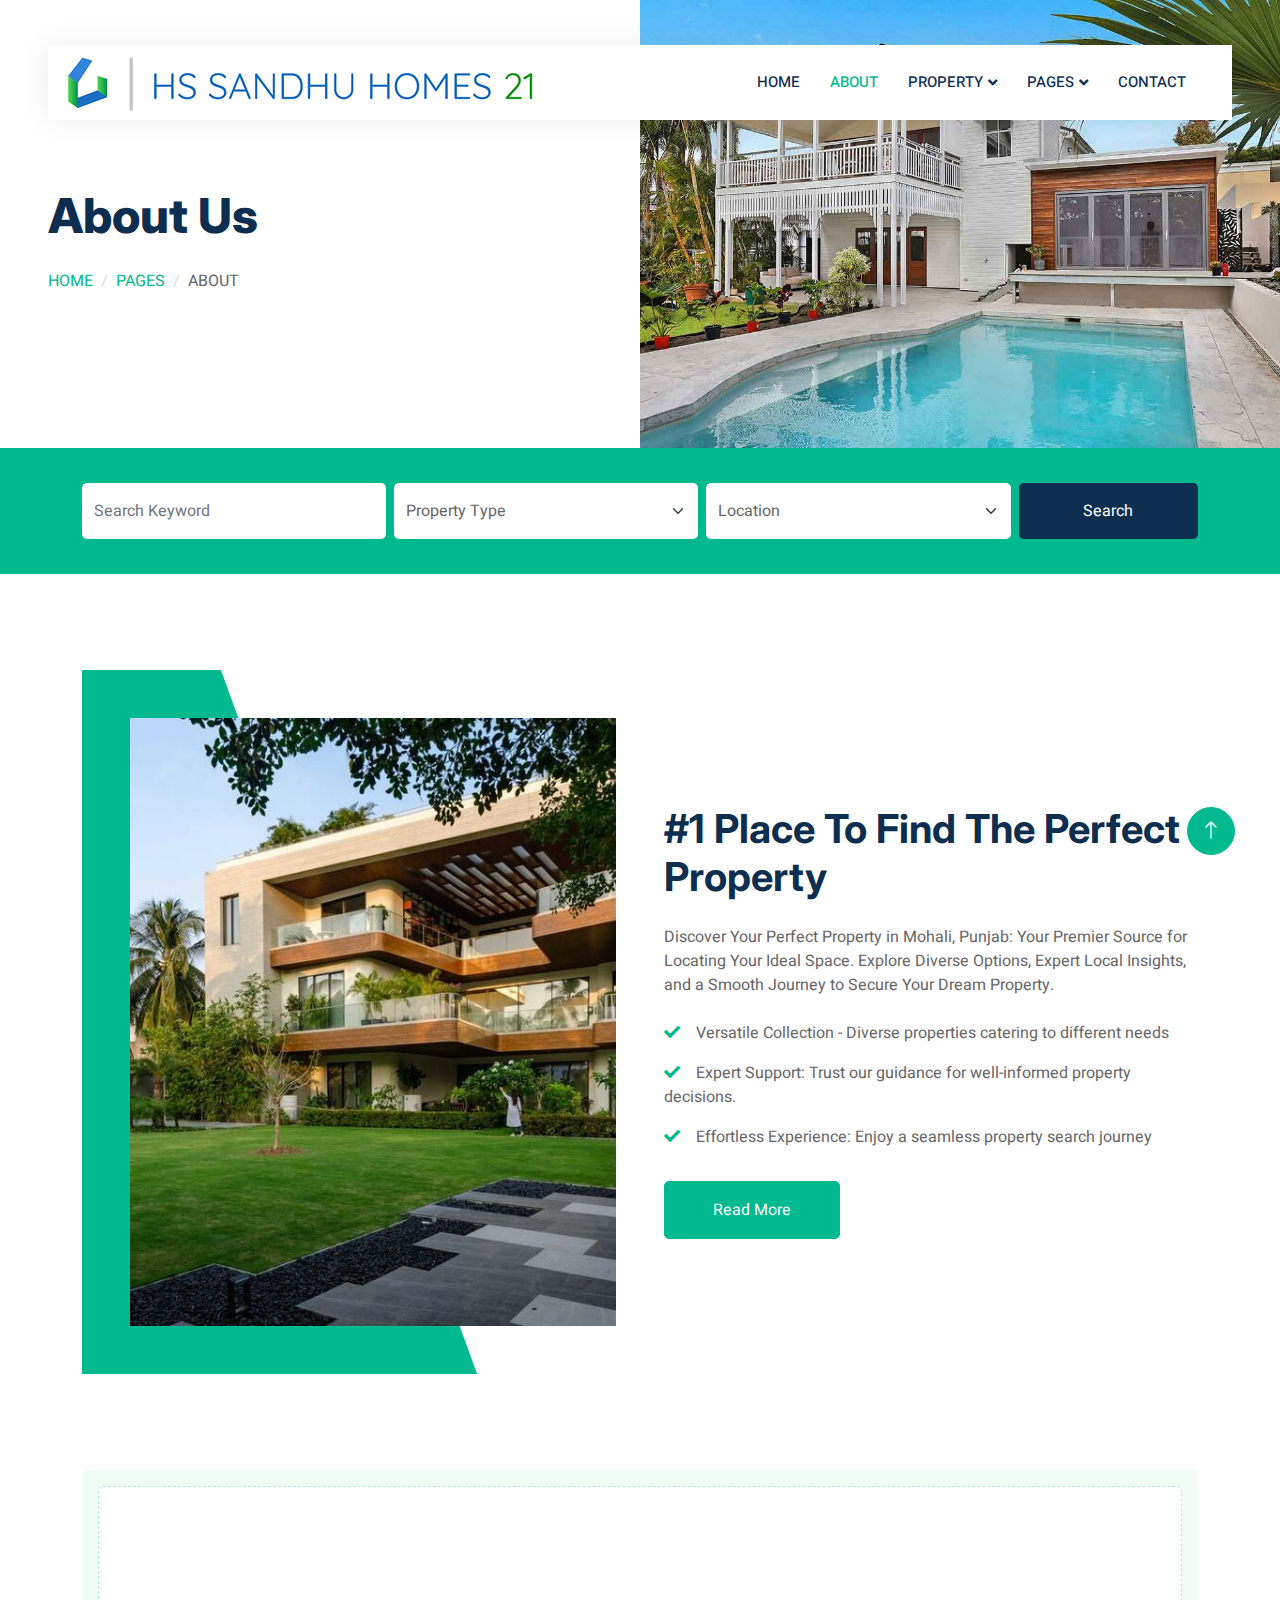
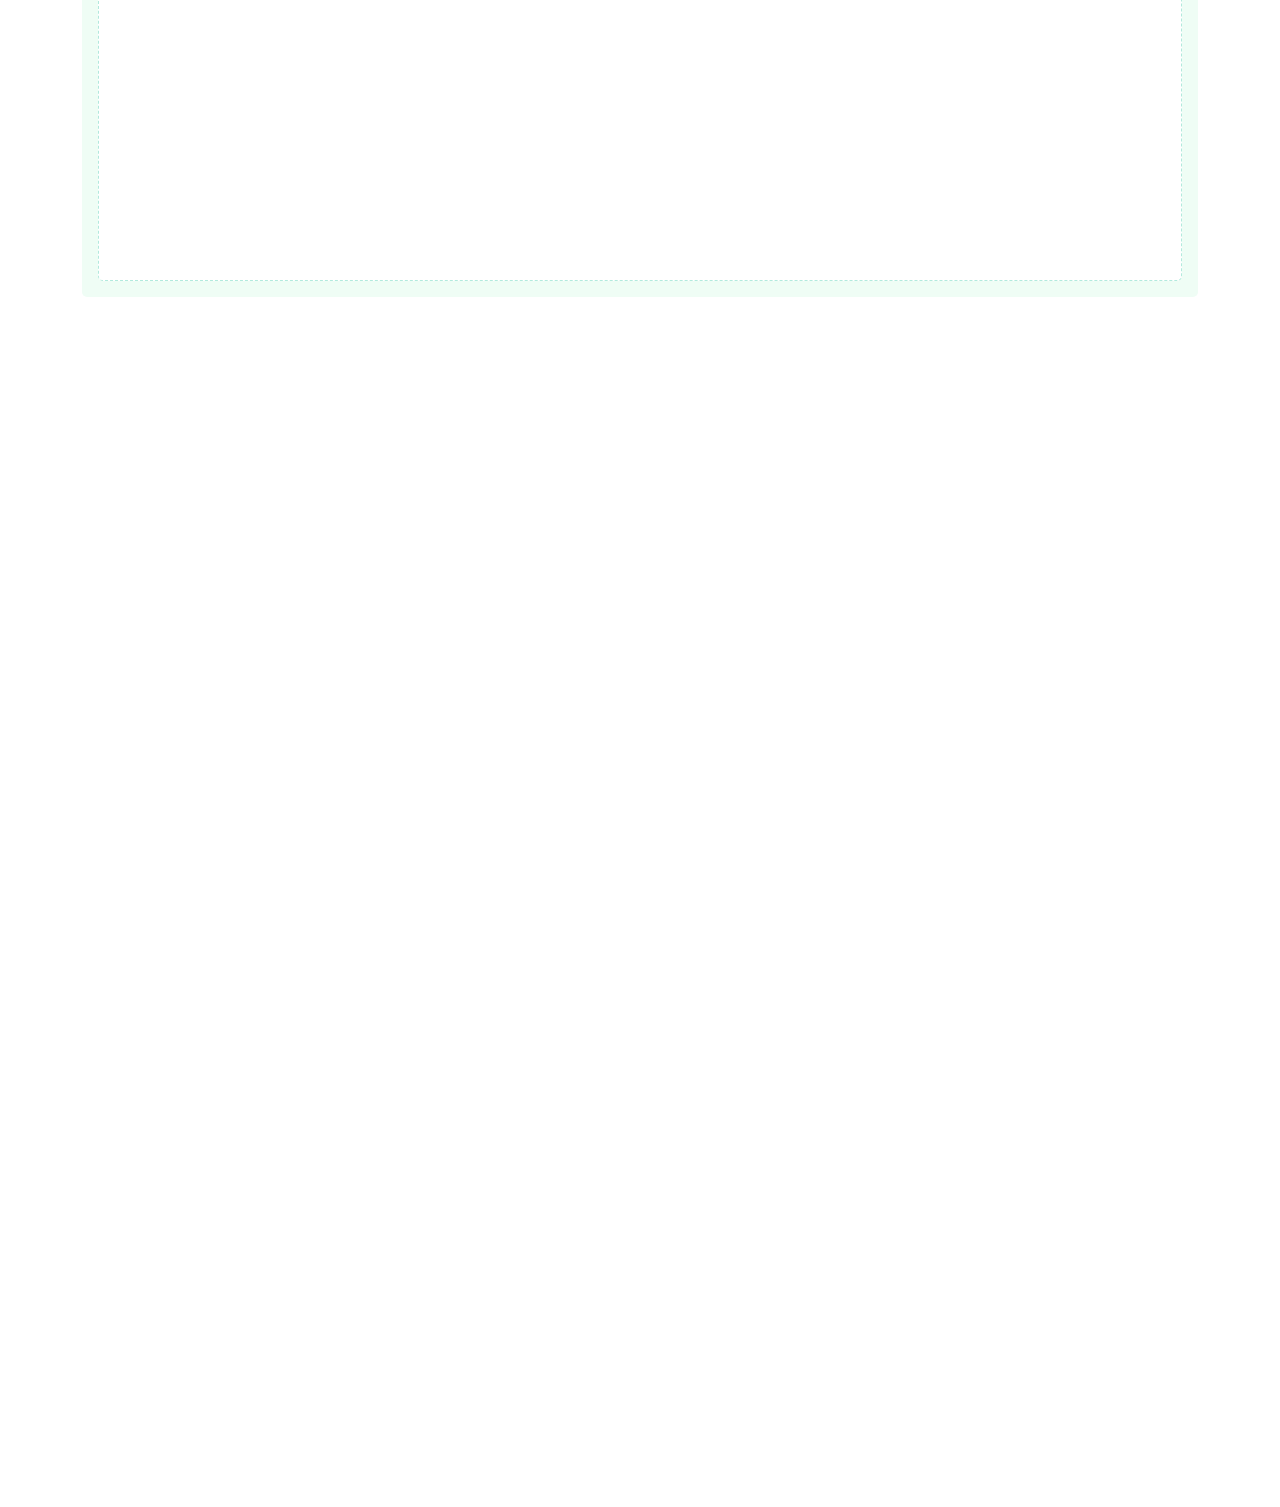
<file: about.html>
<!DOCTYPE html>
<html lang="en">

    <head>
        <meta charset="utf-8">
        <link rel="shortcut icon" href="img/icon.png">
        <title> HS Sandhu</title>
        <meta content="width=device-width, initial-scale=1.0" name="viewport">
        <meta content name="keywords">
        <meta content name="description">

        <!-- Favicon -->
        <link href="img/favicon.ico" rel="icon">

        <!-- Google Web Fonts -->
        <link rel="preconnect" href="https://fonts.googleapis.com">
        <link rel="preconnect" href="https://fonts.gstatic.com" crossorigin>
        <link href="https://fonts.googleapis.com/css2?family=Heebo:wght@400;500;600&family=Inter:wght@700;800&display=swap"
            rel="stylesheet">

        <!-- Icon Font Stylesheet -->
        <link href="https://cdnjs.cloudflare.com/ajax/libs/font-awesome/5.10.0/css/all.min.css" rel="stylesheet">
        <link href="https://cdn.jsdelivr.net/npm/bootstrap-icons@1.4.1/font/bootstrap-icons.css" rel="stylesheet">

        <!-- Libraries Stylesheet -->
        <link href="lib/animate/animate.min.css" rel="stylesheet">
        <link href="lib/owlcarousel/assets/owl.carousel.min.css" rel="stylesheet">

        <!-- Customized Bootstrap Stylesheet -->
        <link href="css/bootstrap.min.css" rel="stylesheet">

        <!-- Template Stylesheet -->
        <link href="css/style.css" rel="stylesheet">
    </head>

    <body>
        <div class="container-xxl bg-white p-0">
            <!-- Spinner Start -->
            <div id="spinner" class="show bg-white position-fixed translate-middle w-100 vh-100 top-50 start-50 d-flex align-items-center
                justify-content-center">
                <div class="spinner-border text-primary" style="width: 3rem; height: 3rem;" role="status">
                    <span class="sr-only">Loading...</span>
                </div>
            </div>
            <!-- Spinner End -->

            <!-- Navbar Start -->
            <div class="container-fluid nav-bar bg-transparent">
                <nav class="navbar navbar-expand-lg bg-white navbar-light py-0 px-3">
                    <a href="index.html" class="navbar-brand d-flex align-items-center text-center p-0 " style="width: 78%; ">
                        <img src="./logomains.png" class="img-fluid">
                    </a>
                    <button type="button" class="navbar-toggler" data-bs-toggle="collapse" data-bs-target="#navbarCollapse">
                        <span class="navbar-toggler-icon"></span>
                    </button>
                    <div class="collapse navbar-collapse" id="navbarCollapse">
                        <div class="navbar-nav ms-auto">
                            <a href="index.html" class="nav-item nav-link">Home</a>
                            <a href="about.html" class="nav-item nav-link active">About</a>
                            <div class="nav-item dropdown">
                                <a href="#" class="nav-link dropdown-toggle" data-bs-toggle="dropdown">Property</a>
                                <div class="dropdown-menu rounded-0 m-0">
                                    <a href="property-list.html" class="dropdown-item">Property List</a>
                                    <a href="property-type.html" class="dropdown-item">Property Type</a>
                                    <a href="property-agent.html" class="dropdown-item">Property Agent</a>
                                </div>
                            </div>
                            <div class="nav-item dropdown">
                                <a href="#" class="nav-link dropdown-toggle" data-bs-toggle="dropdown">Pages</a>
                                <div class="dropdown-menu rounded-0 m-0">
                                    <a href="testimonial.html" class="dropdown-item">Testimonial</a>
                                    <!-- <a href="404.html" class="dropdown-item">404 Error</a> -->
                                </div>
                            </div>
                            <a href="contact.html" class="nav-item nav-link">Contact</a>
                        </div>
                        <!-- <a href="" class="btn btn-primary px-3 d-none d-lg-flex">Add Property</a> -->
                    </div>
                </nav>
            </div>
            <!-- Navbar End -->

            <!-- Header Start -->
            <div class="container-fluid header bg-white p-0">
                <div class="row g-0 align-items-center flex-column-reverse flex-md-row">
                    <div class="col-md-6 p-5 mt-lg-5">
                        <h1 class="display-5 animated fadeIn mb-4">About Us</h1>
                        <nav aria-label="breadcrumb animated fadeIn">
                            <ol class="breadcrumb text-uppercase">
                                <li class="breadcrumb-item"><a href="#">Home</a></li>
                                <li class="breadcrumb-item"><a href="#">Pages</a></li>
                                <li class="breadcrumb-item text-body active" aria-current="page">About</li>
                            </ol>
                        </nav>
                    </div>
                    <div class="col-md-6 animated fadeIn">
                        <img class="img-fluid" src="img/header.jpg" alt>
                    </div>
                </div>
            </div>
            <!-- Header End -->

            <!-- Search Start -->
            <div class="container-fluid bg-primary mb-5 wow fadeIn" data-wow-delay="0.1s" style="padding: 35px;">
                <div class="container">
                    <div class="row g-2">
                        <div class="col-md-10">
                            <div class="row g-2">
                                <div class="col-md-4">
                                    <input type="text" class="form-control border-0 py-3" placeholder="Search Keyword">
                                </div>
                                <div class="col-md-4">
                                    <select class="form-select border-0 py-3">
                                        <option selected>Property Type</option>
                                        <option value="1">Property Type 1</option>
                                        <option value="2">Property Type 2</option>
                                        <option value="3">Property Type 3</option>
                                    </select>
                                </div>
                                <div class="col-md-4">
                                    <select class="form-select border-0 py-3">
                                        <option selected>Location</option>
                                        <option value="1">Location 1</option>
                                        <option value="2">Location 2</option>
                                        <option value="3">Location 3</option>
                                    </select>
                                </div>
                            </div>
                        </div>
                        <div class="col-md-2">
                            <button class="btn btn-dark border-0 w-100 py-3">Search</button>
                        </div>
                    </div>
                </div>
            </div>
            <!-- Search End -->

            <!-- About Start -->
            <div class="container-xxl py-5">
                <div class="container">
                    <div class="row g-5 align-items-center">
                        <div class="col-lg-6 wow fadeIn" data-wow-delay="0.1s">
                            <div class="about-img position-relative overflow-hidden p-5 pe-0">
                                <img class="img-fluid w-100" src="img/about.jpg">
                            </div>
                        </div>
                        <div class="col-lg-6 wow fadeIn" data-wow-delay="0.5s">
                            <h1 class="mb-4">#1 Place To Find The Perfect Property</h1>
                            <p class="mb-4">Discover Your Perfect Property in Mohali, Punjab: Your Premier Source for Locating Your Ideal
                                Space. Explore Diverse Options, Expert Local Insights, and a Smooth Journey to Secure Your Dream Property.</p>
                            <p><i class="fa fa-check text-primary me-3"></i>Versatile Collection - Diverse properties catering to different
                                needs</p>
                            <p><i class="fa fa-check text-primary me-3"></i>Expert Support: Trust our guidance for well-informed property
                                decisions.</p>
                            <p><i class="fa fa-check text-primary me-3"></i>Effortless Experience: Enjoy a seamless property search journey</p>
                            <a class="btn btn-primary py-3 px-5 mt-3" href>Read More</a>
                        </div>
                    </div>
                </div>
            </div>
            <!-- About End -->

            <!-- Call to Action Start -->
            <div class="container-xxl py-5 ">
                <div class="container">
                    <div class="bg-light rounded p-3">
                        <div class="bg-white rounded p-4" style="border: 1px dashed rgba(0, 185, 142, .3)">
                            <div class="row g-5 align-items-center">
                                <div class="col-lg-6 wow fadeIn" data-wow-delay="0.1s">
                                    <img class="img-fluid rounded w-100" src="img/call-to-action.png" alt>
                                </div>
                                <div class="col-lg-6 wow fadeIn" data-wow-delay="0.5s">
                                    <div class="mb-4">
                                        <h1 class="mb-3">Contact With Us</h1>
                                        <p>Reach Out to Us – Let's Talk Real Estate. Our Friendly Team is Ready to Help with Your Property
                                            Needs. Send a Message and Start Your Journey!</p>
                                    </div>
                                    <div class="d-flex flex-sm-row justify-content-sm-between ">
                                        <a href="tel:7508000813" class="btn btn-dark py-3 px-4 me-2">
                                            <i class="fa fa-phone-alt me-2"></i>
                                            Call
                                        </a>
                                        <a
                                            href="https://api.whatsapp.com/send?phone=+917508000813&text=Hi%20there%2C%20I%20want%20to%20get%20an%20appointment"
                                            class="btn btn-primary py-3 px-4"><i class="bi bi-whatsapp me-2"></i>Whatsapp</a>
                                    </div>

                                </div>
                            </div>
                        </div>
                    </div>
                </div>
            </div>
            <!-- Call to Action End -->

            <!-- Team Start -->

            <div class="container-xxl py-5">
                <div class="container ">
                    <div class="text-center mx-auto mb-5 wow fadeInUp" data-wow-delay="0.1s" style="max-width: 600px;">
                        <h1 class="mb-3">Meet the person behind HSSandhuHomes.In</h1>
                        <p>Crafting Dreams into Brick Reality. We weave spaces that echo your aspirations, building futures one exquisite
                            cornerstone at a time.</p>
                    </div>
                    <div class="row g-4 align-items-center justify-content-center">
                        <div class="col-lg-3 col-md-6 wow fadeInUp" data-wow-delay="0.1s">
                            <div class="team-item rounded overflow-hidden">
                                <div class="position-relative">
                                    <img class="img-fluid" src="img/harpreetHSSandhu.jpg" alt>
                                    <div class="position-absolute start-50 top-100 translate-middle d-flex align-items-center">
                                        <a class="btn btn-square mx-1" href="https://www.facebook.com/seerat.kaursandhu.140"><i class="fab
                                                fa-facebook-f"></i></a>
                                        <a class="btn btn-square mx-1" href><i class="fab fa-twitter"></i></a>
                                        <a class="btn btn-square mx-1" href><i class="fab fa-instagram"></i></a>
                                    </div>
                                </div>
                                <div class="text-center p-4 mt-3">
                                    <h5 class="fw-bold mb-0">Mr. Harpreet Singh Sandhu</h5>
                                    <small>Founder & CEO</small>
                                </div>
                            </div>
                        </div>
                    </div>
                </div>
            </div>
            <!-- Team End -->

            <!-- Footer Start -->
            <div class="container-fluid bg-dark text-white-50 footer pt-5 mt-5 wow fadeIn" data-wow-delay="0.1s">
                <div class="container py-5">
                    <div class="row g-5">
                        <div class="col-lg-3 col-md-6">
                            <h5 class="text-white mb-4">Get In Touch</h5>
                            <p class="mb-2"><i class="fa fa-map-marker-alt me-3"></i>221 Sector 94 JLPL Mohali</p>
                            <p class="mb-2"><i class="fa fa-phone-alt me-3"></i>+91 7508000813</p>
                            <p class="mb-2"><i class="fa fa-envelope me-3"></i>21@hssandhuhomes.in</p>
                            <div class="d-flex pt-2">
                                <a class="btn btn-outline-light btn-social" href="https://pin.it/4kIhdkwG2"><i class="fab fa-pinterest"></i></a>
                                <a class="btn btn-outline-light btn-social"
                                    href="https://www.facebook.com/seerat.kaursandhu.140?mibextid=rS40aB7S9Ucbxw6v"><i
                                        class="fab fa-facebook-f"></i></a>
                                <a class="btn btn-outline-light btn-social" href="https://www.youtube.com/@HarpreetSandhu_21"><i
                                        class="fab fa-youtube"></i></a>
                                <a class="btn btn-outline-light btn-social"
                                    href="https://www.linkedin.com/in/hssandhu-promoters-and-builders-05a147301?utm_source=share&utm_campaign=share_via&utm_content=profile&utm_medium=ios_app"><i
                                        class="fab fa-linkedin-in"></i></a>
                            </div>
                        </div>
                        <div class="col-lg-3 col-md-6">
                            <h5 class="text-white mb-4">Quick Links</h5>
                            <a class="btn btn-link text-white-50" href>About Us</a>
                            <a class="btn btn-link text-white-50" href>Contact Us</a>
                            <a class="btn btn-link text-white-50" href>Our Services</a>
                            <a class="btn btn-link text-white-50" href>Privacy Policy</a>
                            <a class="btn btn-link text-white-50" href>Terms & Condition</a>
                        </div>
                        <div class="col-lg-3 col-md-6">
                            <h5 class="text-white mb-4">Photo Gallery</h5>
                            <div class="row g-2 pt-2">
                                <div class="col-4">
                                    <img class="img-fluid rounded bg-light p-1" src="img/property-1.jpg" alt>
                                </div>
                                <div class="col-4">
                                    <img class="img-fluid rounded bg-light p-1" src="img/property-2.jpg" alt>
                                </div>
                                <div class="col-4">
                                    <img class="img-fluid rounded bg-light p-1" src="img/property-3.jpg" alt>
                                </div>
                                <div class="col-4">
                                    <img class="img-fluid rounded bg-light p-1" src="img/property-4.jpg" alt>
                                </div>
                                <div class="col-4">
                                    <img class="img-fluid rounded bg-light p-1" src="img/property-5.jpg" alt>
                                </div>
                                <div class="col-4">
                                    <img class="img-fluid rounded bg-light p-1" src="img/property-6.jpg" alt>
                                </div>
                            </div>
                        </div>
                        <div class="col-lg-3 col-md-6">
                            <h5 class="text-white mb-4">Newsletter</h5>

                            <div class="position-relative mx-auto" style="max-width: 400px;">
                                <input class="form-control bg-transparent w-100 py-3 ps-4 pe-5" type="text" placeholder="Your email">
                            </div>
                        </div>
                    </div>
                </div>
                <div class="container">
                    <div class="copyright">
                        <div class="row">
                            <div class="col-md-6 text-center text-md-start mb-3 mb-md-0">
                                &copy; <a class="border-bottom" href="#">www.hssandhuhomes.in</a>, All Right Reserved.

                            </div>
                            <!-- <div class="col-md-6 text-center text-md-end">
                            <div class="footer-menu">
                                <a href="">Home</a>
                                <a href="">Cookies</a>
                                <a href="">Help</a>
                                <a href="">FQAs</a>
                            </div>
                        </div> -->
                        </div>
                    </div>
                </div>
            </div>
            <!-- Footer End -->

            <!-- Back to Top -->
            <a href="#" class="btn btn-lg btn-primary btn-lg-square back-to-top"><i class="bi bi-arrow-up"></i></a>
        </div>

        <!-- JavaScript Libraries -->
        <script src="https://code.jquery.com/jquery-3.4.1.min.js"></script>
        <script src="https://cdn.jsdelivr.net/npm/bootstrap@5.0.0/dist/js/bootstrap.bundle.min.js"></script>
        <script src="lib/wow/wow.min.js"></script>
        <script src="lib/easing/easing.min.js"></script>
        <script src="lib/waypoints/waypoints.min.js"></script>
        <script src="lib/owlcarousel/owl.carousel.min.js"></script>

        <!-- Template Javascript -->
        <script src="js/main.js"></script>
    </body>

</html>
</file>
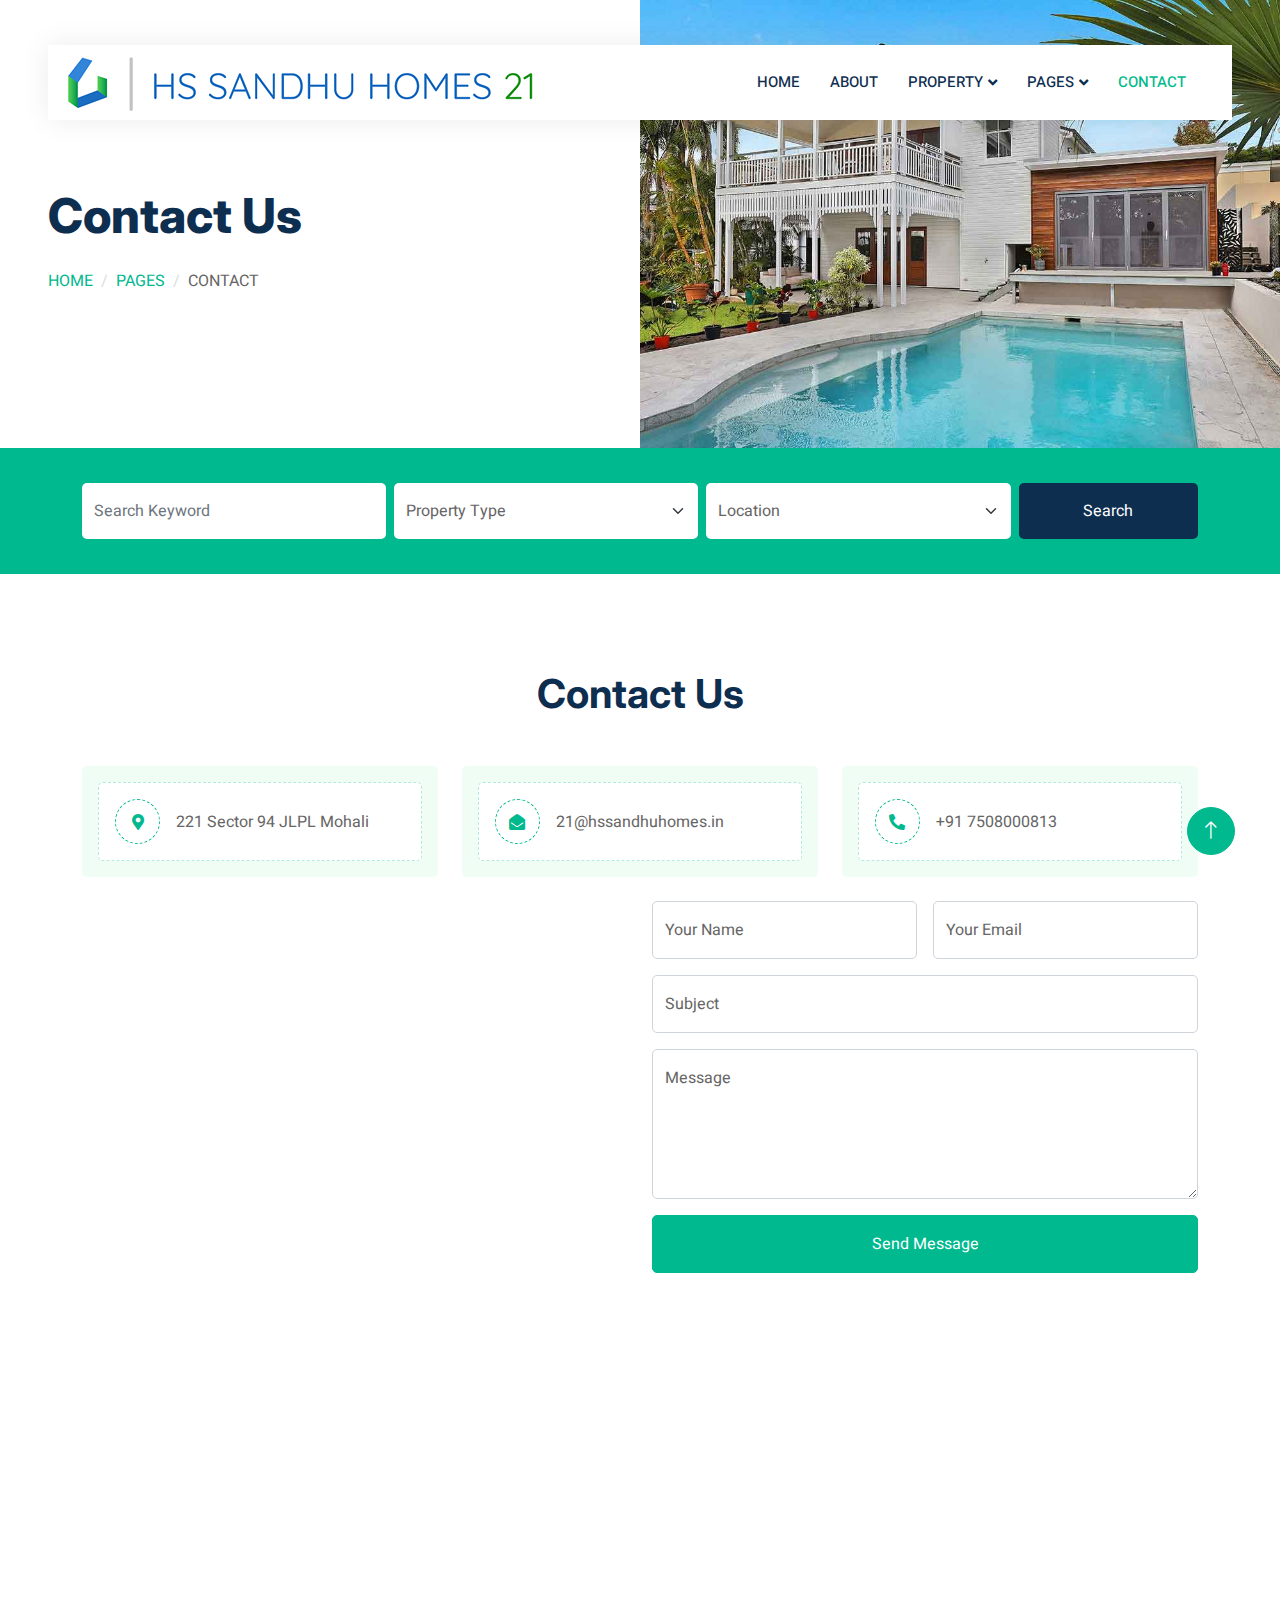
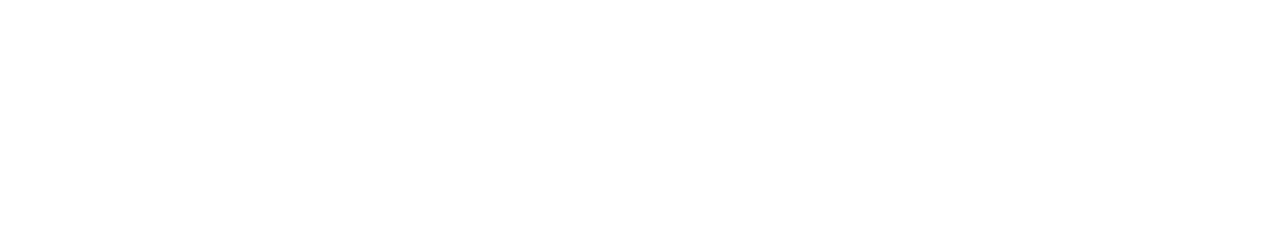
<file: contact.html>
<!DOCTYPE html>
<html lang="en">

    <head>
        <meta charset="utf-8">
        <link rel="shortcut icon" href="img/icon.png">
        <title> HS Sandhu</title>
        <meta content="width=device-width, initial-scale=1.0" name="viewport">
        <meta content name="keywords">
        <meta content name="description">
        <meta name="theme-color" content="#00b98e" />
        <!-- Favicon -->
        <link href="img/favicon.ico" rel="icon">

        <!-- Google Web Fonts -->
        <link rel="preconnect" href="https://fonts.googleapis.com">
        <link rel="preconnect" href="https://fonts.gstatic.com" crossorigin>
        <link href="https://fonts.googleapis.com/css2?family=Heebo:wght@400;500;600&family=Inter:wght@700;800&display=swap"
            rel="stylesheet">

        <!-- Icon Font Stylesheet -->
        <link href="https://cdnjs.cloudflare.com/ajax/libs/font-awesome/5.10.0/css/all.min.css" rel="stylesheet">
        <link href="https://cdn.jsdelivr.net/npm/bootstrap-icons@1.4.1/font/bootstrap-icons.css" rel="stylesheet">

        <!-- Libraries Stylesheet -->
        <link href="lib/animate/animate.min.css" rel="stylesheet">
        <link href="lib/owlcarousel/assets/owl.carousel.min.css" rel="stylesheet">

        <!-- Customized Bootstrap Stylesheet -->
        <link href="css/bootstrap.min.css" rel="stylesheet">

        <!-- Template Stylesheet -->
        <link href="css/style.css" rel="stylesheet">
    </head>

    <body>
        <div class="container-xxl bg-white p-0">
            <!-- Spinner Start -->
            <div id="spinner" class="show bg-white position-fixed translate-middle w-100 vh-100 top-50 start-50 d-flex align-items-center
                justify-content-center">
                <div class="spinner-border text-primary" style="width: 3rem; height: 3rem;" role="status">
                    <span class="sr-only">Loading...</span>
                </div>
            </div>
            <!-- Spinner End -->

            <!-- Navbar Start -->
            <div class="container-fluid nav-bar bg-transparent">
                <nav class="navbar navbar-expand-lg bg-white navbar-light py-0 px-3">
                    <a href="index.html" class="navbar-brand d-flex align-items-center text-center p-0 " style="width: 78%; ">
                        <img src="./logomains.png" class="img-fluid">
                    </a>
                    <button type="button" class="navbar-toggler" data-bs-toggle="collapse" data-bs-target="#navbarCollapse">
                        <span class="navbar-toggler-icon"></span>
                    </button>
                    <div class="collapse navbar-collapse" id="navbarCollapse">
                        <div class="navbar-nav ms-auto">
                            <a href="index.html" class="nav-item nav-link">Home</a>
                            <a href="about.html" class="nav-item nav-link">About</a>
                            <div class="nav-item dropdown">
                                <a href="#" class="nav-link dropdown-toggle" data-bs-toggle="dropdown">Property</a>
                                <div class="dropdown-menu rounded-0 m-0">
                                    <a href="property-list.html" class="dropdown-item">Property List</a>
                                    <a href="property-type.html" class="dropdown-item">Property Type</a>
                                    <a href="property-agent.html" class="dropdown-item">Property Agent</a>
                                </div>
                            </div>
                            <div class="nav-item dropdown">
                                <a href="#" class="nav-link dropdown-toggle" data-bs-toggle="dropdown">Pages</a>
                                <div class="dropdown-menu rounded-0 m-0">
                                    <a href="testimonial.html" class="dropdown-item">Testimonial</a>
                                    <!-- <a href="404.html" class="dropdown-item">404 Error</a> -->
                                </div>
                            </div>
                            <a href="contact.html" class="nav-item nav-link active">Contact</a>
                        </div>
                        <!-- <a href="" class="btn btn-primary px-3 d-none d-lg-flex">Add Property</a> -->
                    </div>
                </nav>
            </div>
            <!-- Navbar End -->

            <!-- Header Start -->
            <div class="container-fluid header bg-white p-0">
                <div class="row g-0 align-items-center flex-column-reverse flex-md-row">
                    <div class="col-md-6 p-5 mt-lg-5">
                        <h1 class="display-5 animated fadeIn mb-4">Contact Us</h1>
                        <nav aria-label="breadcrumb animated fadeIn">
                            <ol class="breadcrumb text-uppercase">
                                <li class="breadcrumb-item"><a href="#">Home</a></li>
                                <li class="breadcrumb-item"><a href="#">Pages</a></li>
                                <li class="breadcrumb-item text-body active" aria-current="page">Contact</li>
                            </ol>
                        </nav>
                    </div>
                    <div class="col-md-6 animated fadeIn">
                        <img class="img-fluid" src="img/header.jpg" alt>
                    </div>
                </div>
            </div>
            <!-- Header End -->

            <!-- Search Start -->
            <div class="container-fluid bg-primary mb-5 wow fadeIn" data-wow-delay="0.1s" style="padding: 35px;">
                <div class="container">
                    <div class="row g-2">
                        <div class="col-md-10">
                            <div class="row g-2">
                                <div class="col-md-4">
                                    <input type="text" class="form-control border-0 py-3" placeholder="Search Keyword">
                                </div>
                                <div class="col-md-4">
                                    <select class="form-select border-0 py-3">
                                        <option selected>Property Type</option>
                                        <option value="1">Property Type 1</option>
                                        <option value="2">Property Type 2</option>
                                        <option value="3">Property Type 3</option>
                                    </select>
                                </div>
                                <div class="col-md-4">
                                    <select class="form-select border-0 py-3">
                                        <option selected>Location</option>
                                        <option value="1">Location 1</option>
                                        <option value="2">Location 2</option>
                                        <option value="3">Location 3</option>
                                    </select>
                                </div>
                            </div>
                        </div>
                        <div class="col-md-2">
                            <button class="btn btn-dark border-0 w-100 py-3">Search</button>
                        </div>
                    </div>
                </div>
            </div>
            <!-- Search End -->

            <!-- Contact Start -->
            <div class="container-xxl py-5">
                <div class="container">
                    <div class="text-center mx-auto mb-5 wow fadeInUp" data-wow-delay="0.1s" style="max-width: 600px;">
                        <h1 class="mb-3">Contact Us</h1>
                        <!-- <p>Eirmod sed ipsum dolor sit rebum labore magna erat. Tempor ut dolore lorem kasd vero ipsum sit eirmod sit. Ipsum
                            diam justo sed rebum vero dolor duo.</p> -->
                    </div>
                    <div class="row g-4">
                        <div class="col-12">
                            <div class="row gy-4">
                                <div class="col-md-6 col-lg-4 wow fadeIn" data-wow-delay="0.1s">
                                    <div class="bg-light rounded p-3">
                                        <div class="d-flex align-items-center bg-white rounded p-3" style="border: 1px dashed rgba(0, 185,
                                            142, .3)">
                                            <div class="icon me-3" style="width: 45px; height: 45px;">
                                                <i class="fa fa-map-marker-alt text-primary"></i>
                                            </div>
                                            <span>221 Sector 94 JLPL Mohali</span>
                                        </div>
                                    </div>
                                </div>
                                <div class="col-md-6 col-lg-4 wow fadeIn" data-wow-delay="0.3s">
                                    <div class="bg-light rounded p-3">
                                        <div class="d-flex align-items-center bg-white rounded p-3" style="border: 1px dashed rgba(0, 185,
                                            142, .3)">
                                            <div class="icon me-3" style="width: 45px; height: 45px;">
                                                <i class="fa fa-envelope-open text-primary"></i>
                                            </div>
                                            <span>21@hssandhuhomes.in</span>
                                        </div>
                                    </div>
                                </div>
                                <div class="col-md-6 col-lg-4 wow fadeIn" data-wow-delay="0.5s">
                                    <div class="bg-light rounded p-3">
                                        <div class="d-flex align-items-center bg-white rounded p-3" style="border: 1px dashed rgba(0, 185,
                                            142, .3)">
                                            <div class="icon me-3" style="width: 45px; height: 45px;">
                                                <i class="fa fa-phone-alt text-primary"></i>
                                            </div>
                                            <span>+91 7508000813</span>
                                        </div>
                                    </div>
                                </div>
                            </div>
                        </div>
                        <div class="col-md-6 wow fadeInUp" data-wow-delay="0.1s">
                            <iframe
                                <iframe width="520" height="400" frameborder="0" scrolling="no" marginheight="0" marginwidth="0"
                                id="gmap_canvas"
                                src="https://maps.google.com/maps?width=520&amp;height=400&amp;hl=en&amp;q=221%20JLPL%20Sector%2094%20%20Mohali+(HS%20Sandhu%20Promoter%20and%20Builder)&amp;t=&amp;z=16&amp;ie=UTF8&amp;iwloc=B&amp;output=embed"></iframe>
                            <a href='https://mapswebsite.org/'>add map to website</a> <script type='text/javascript'
                                src='https://embedmaps.com/google-maps-authorization/script.js?id=02d907ae209701de1efd730ade5da9a28020db26'></script>
                        </div>
                        <div class="col-md-6">
                            <div class="wow fadeInUp" data-wow-delay="0.5s">

                                <form>
                                    <div class="row g-3">
                                        <div class="col-md-6">
                                            <div class="form-floating">
                                                <input type="text" class="form-control" id="name" placeholder="Your Name">
                                                <label for="name">Your Name</label>
                                            </div>
                                        </div>
                                        <div class="col-md-6">
                                            <div class="form-floating">
                                                <input type="email" class="form-control" id="email" placeholder="Your Email">
                                                <label for="email">Your Email</label>
                                            </div>
                                        </div>
                                        <div class="col-12">
                                            <div class="form-floating">
                                                <input type="text" class="form-control" id="subject" placeholder="Subject">
                                                <label for="subject">Subject</label>
                                            </div>
                                        </div>
                                        <div class="col-12">
                                            <div class="form-floating">
                                                <textarea class="form-control" placeholder="Leave a message here" id="message"
                                                    style="height: 150px"></textarea>
                                                <label for="message">Message</label>
                                            </div>
                                        </div>
                                        <div class="col-12">
                                            <button class="btn btn-primary w-100 py-3" type="submit">Send Message</button>
                                        </div>
                                    </div>
                                </form>
                            </div>
                        </div>
                    </div>
                </div>
            </div>
            <!-- Contact End -->

            <!-- Footer Start -->
            <div class="container-fluid bg-dark text-white-50 footer pt-5 mt-5 wow fadeIn" data-wow-delay="0.1s">
                <div class="container py-5">
                    <div class="row g-5">
                        <div class="col-lg-3 col-md-6">
                            <h5 class="text-white mb-4">Get In Touch</h5>
                            <p class="mb-2"><i class="fa fa-map-marker-alt me-3"></i>221 Sector 94 JLPL Mohali</p>
                            <p class="mb-2"><i class="fa fa-phone-alt me-3"></i>+91 7508000813</p>
                            <p class="mb-2"><i class="fa fa-envelope me-3"></i>21@hssandhuhomes.in</p>
                            <div class="d-flex pt-2">
                                <a class="btn btn-outline-light btn-social" href="https://pin.it/4kIhdkwG2"><i class="fab fa-pinterest"></i></a>
                                <a class="btn btn-outline-light btn-social"
                                    href="https://www.facebook.com/seerat.kaursandhu.140?mibextid=rS40aB7S9Ucbxw6v"><i
                                        class="fab fa-facebook-f"></i></a>
                                <a class="btn btn-outline-light btn-social" href="https://www.youtube.com/@HarpreetSandhu_21"><i
                                        class="fab fa-youtube"></i></a>
                                <a class="btn btn-outline-light btn-social"
                                    href="https://www.linkedin.com/in/hssandhu-promoters-and-builders-05a147301?utm_source=share&utm_campaign=share_via&utm_content=profile&utm_medium=ios_app"><i
                                        class="fab fa-linkedin-in"></i></a>
                            </div>
                        </div>
                        <div class="col-lg-3 col-md-6">
                            <h5 class="text-white mb-4">Quick Links</h5>
                            <a class="btn btn-link text-white-50" href>About Us</a>
                            <a class="btn btn-link text-white-50" href>Contact Us</a>
                            <a class="btn btn-link text-white-50" href>Our Services</a>
                            <a class="btn btn-link text-white-50" href>Privacy Policy</a>
                            <a class="btn btn-link text-white-50" href>Terms & Condition</a>
                        </div>
                        <div class="col-lg-3 col-md-6">
                            <h5 class="text-white mb-4">Photo Gallery</h5>
                            <div class="row g-2 pt-2">
                                <div class="col-4">
                                    <img class="img-fluid rounded bg-light p-1" src="img/property-1.jpg" alt>
                                </div>
                                <div class="col-4">
                                    <img class="img-fluid rounded bg-light p-1" src="img/property-2.jpg" alt>
                                </div>
                                <div class="col-4">
                                    <img class="img-fluid rounded bg-light p-1" src="img/property-3.jpg" alt>
                                </div>
                                <div class="col-4">
                                    <img class="img-fluid rounded bg-light p-1" src="img/property-4.jpg" alt>
                                </div>
                                <div class="col-4">
                                    <img class="img-fluid rounded bg-light p-1" src="img/property-5.jpg" alt>
                                </div>
                                <div class="col-4">
                                    <img class="img-fluid rounded bg-light p-1" src="img/property-6.jpg" alt>
                                </div>
                            </div>
                        </div>
                        <div class="col-lg-3 col-md-6">
                            <h5 class="text-white mb-4">Newsletter</h5>

                            <div class="position-relative mx-auto" style="max-width: 400px;">
                                <input class="form-control bg-transparent w-100 py-3 ps-4 pe-5" type="text" placeholder="Your email">
                            </div>
                        </div>
                    </div>
                </div>
                <div class="container">
                    <div class="copyright">
                        <div class="row">
                            <div class="col-md-6 text-center text-md-start mb-3 mb-md-0">
                                &copy; <a class="border-bottom" href="#">www.hssandhuhomes.in</a>, All Right Reserved.

                            </div>
                            <!-- <div class="col-md-6 text-center text-md-end">
                            <div class="footer-menu">
                                <a href="">Home</a>
                                <a href="">Cookies</a>
                                <a href="">Help</a>
                                <a href="">FQAs</a>
                            </div>
                        </div> -->
                        </div>
                    </div>
                </div>
            </div>
            <!-- Footer End -->

            <!-- Back to Top -->
            <a href="#" class="btn btn-lg btn-primary btn-lg-square back-to-top"><i class="bi bi-arrow-up"></i></a>
        </div>

        <!-- JavaScript Libraries -->
        <script src="https://code.jquery.com/jquery-3.4.1.min.js"></script>
        <script src="https://cdn.jsdelivr.net/npm/bootstrap@5.0.0/dist/js/bootstrap.bundle.min.js"></script>
        <script src="lib/wow/wow.min.js"></script>
        <script src="lib/easing/easing.min.js"></script>
        <script src="lib/waypoints/waypoints.min.js"></script>
        <script src="lib/owlcarousel/owl.carousel.min.js"></script>

        <!-- Template Javascript -->
        <script src="js/main.js"></script>
    </body>

</html>
</file>
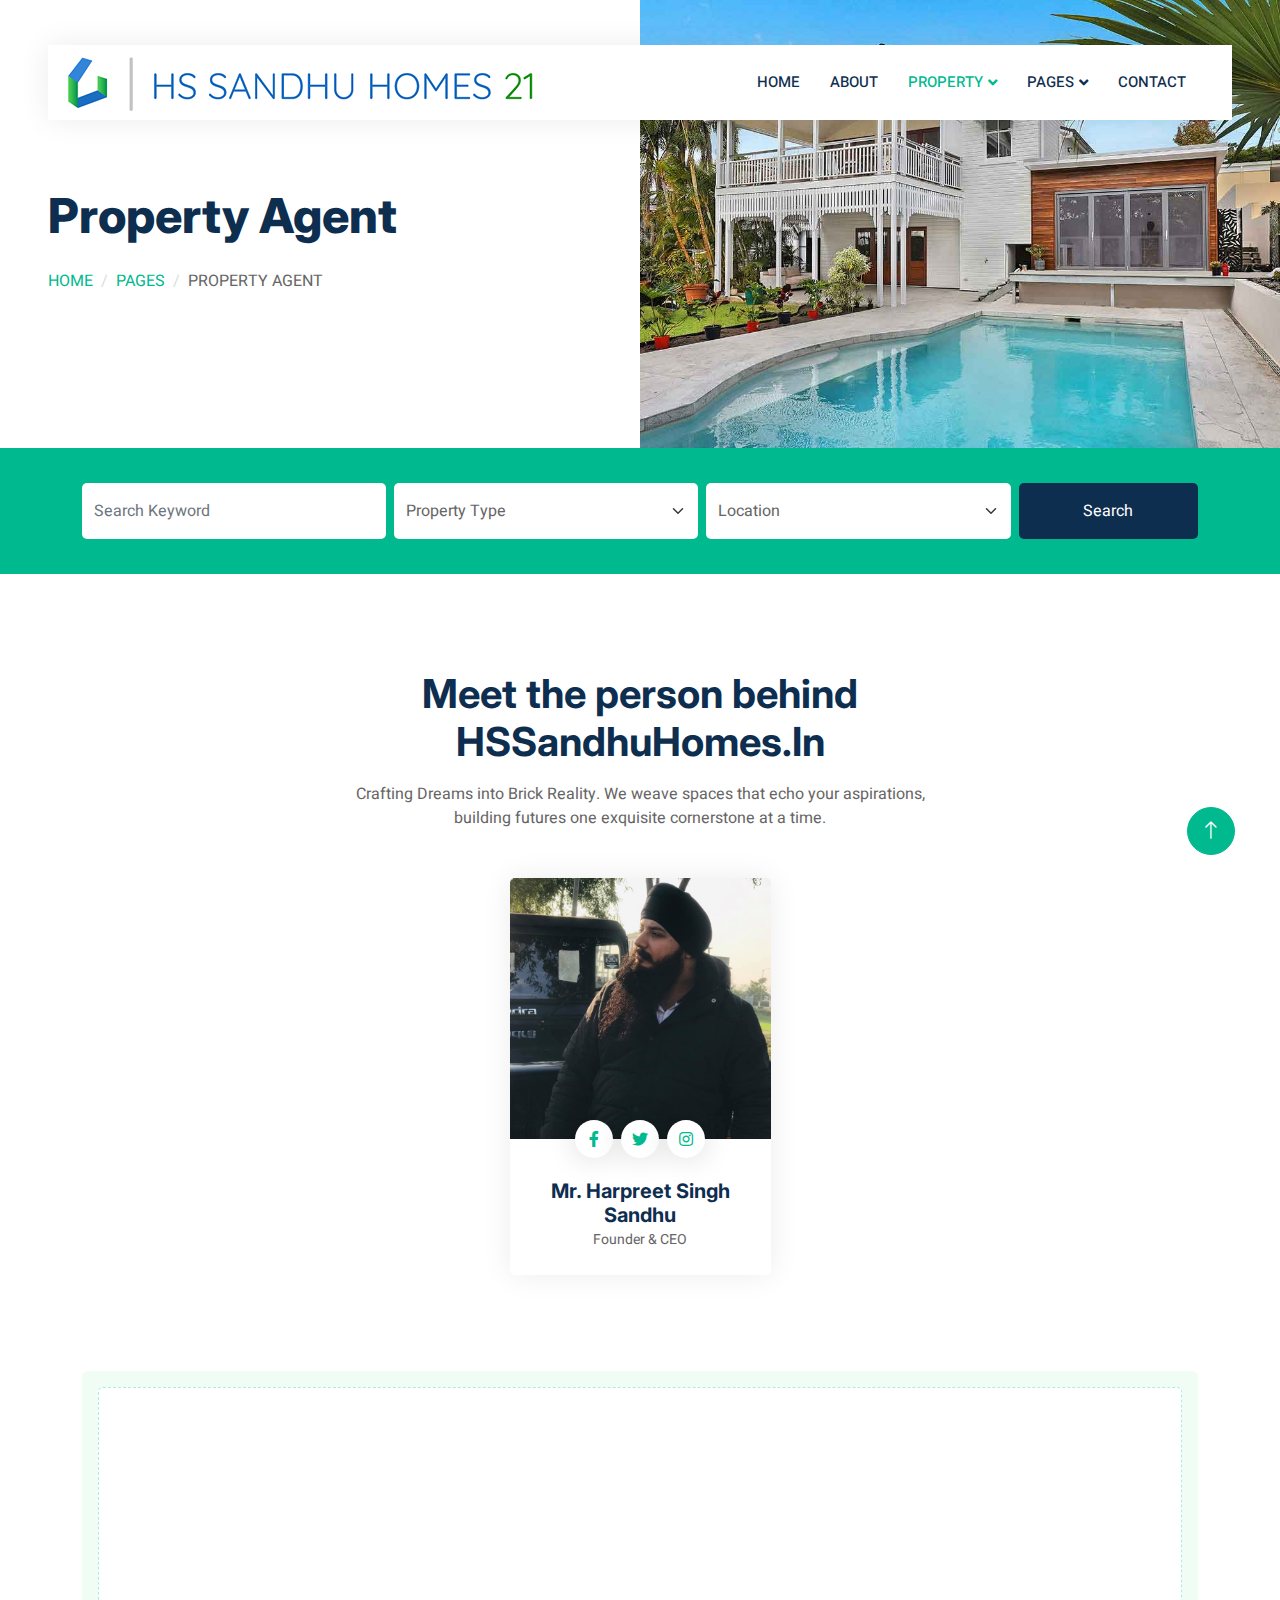
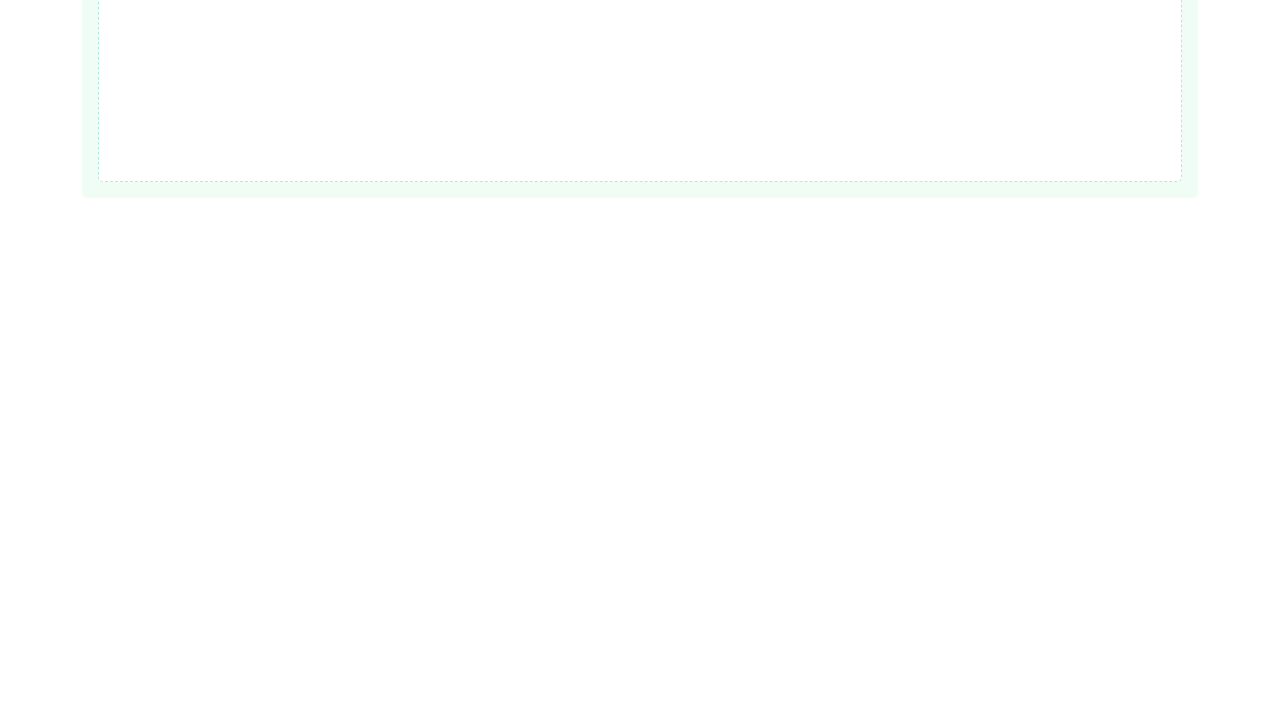
<file: property-agent.html>
<!DOCTYPE html>
<html lang="en">

    <head>
        <meta charset="utf-8">
        <link rel="shortcut icon" href="img/icon.png">
        <title> HS Sandhu</title>
        <meta content="width=device-width, initial-scale=1.0" name="viewport">
        <meta content name="keywords">
        <meta content name="description">
        <meta name="theme-color" content="#00b98e" />

        <!-- Favicon -->
        <link href="img/favicon.ico" rel="icon">

        <!-- Google Web Fonts -->
        <link rel="preconnect" href="https://fonts.googleapis.com">
        <link rel="preconnect" href="https://fonts.gstatic.com" crossorigin>
        <link href="https://fonts.googleapis.com/css2?family=Heebo:wght@400;500;600&family=Inter:wght@700;800&display=swap"
            rel="stylesheet">

        <!-- Icon Font Stylesheet -->
        <link href="https://cdnjs.cloudflare.com/ajax/libs/font-awesome/5.10.0/css/all.min.css" rel="stylesheet">
        <link href="https://cdn.jsdelivr.net/npm/bootstrap-icons@1.4.1/font/bootstrap-icons.css" rel="stylesheet">

        <!-- Libraries Stylesheet -->
        <link href="lib/animate/animate.min.css" rel="stylesheet">
        <link href="lib/owlcarousel/assets/owl.carousel.min.css" rel="stylesheet">

        <!-- Customized Bootstrap Stylesheet -->
        <link href="css/bootstrap.min.css" rel="stylesheet">

        <!-- Template Stylesheet -->
        <link href="css/style.css" rel="stylesheet">
    </head>

    <body>
        <div class="container-xxl bg-white p-0">
            <!-- Spinner Start -->
            <div id="spinner" class="show bg-white position-fixed translate-middle w-100 vh-100 top-50 start-50 d-flex align-items-center
                justify-content-center">
                <div class="spinner-border text-primary" style="width: 3rem; height: 3rem;" role="status">
                    <span class="sr-only">Loading...</span>
                </div>
            </div>
            <!-- Spinner End -->

            <!-- Navbar Start -->
            <div class="container-fluid nav-bar bg-transparent">
                <nav class="navbar navbar-expand-lg bg-white navbar-light py-0 px-3">
                    <a href="index.html" class="navbar-brand d-flex align-items-center text-center p-0 " style="width: 78%; ">
                        <img src="./logomains.png" class="img-fluid">
                    </a>
                    <button type="button" class="navbar-toggler" data-bs-toggle="collapse" data-bs-target="#navbarCollapse">
                        <span class="navbar-toggler-icon"></span>
                    </button>
                    <div class="collapse navbar-collapse" id="navbarCollapse">
                        <div class="navbar-nav ms-auto">
                            <a href="index.html" class="nav-item nav-link">Home</a>
                            <a href="about.html" class="nav-item nav-link">About</a>
                            <div class="nav-item dropdown">
                                <a href="#" class="nav-link dropdown-toggle active" data-bs-toggle="dropdown">Property</a>
                                <div class="dropdown-menu rounded-0 m-0">
                                    <a href="property-list.html" class="dropdown-item">Property List</a>
                                    <a href="property-type.html" class="dropdown-item">Property Type</a>
                                    <a href="property-agent.html" class="dropdown-item active">Property Agent</a>
                                </div>
                            </div>
                            <div class="nav-item dropdown">
                                <a href="#" class="nav-link dropdown-toggle" data-bs-toggle="dropdown">Pages</a>
                                <div class="dropdown-menu rounded-0 m-0">
                                    <a href="testimonial.html" class="dropdown-item">Testimonial</a>
                                    <!-- <a href="404.html" class="dropdown-item">404 Error</a> -->
                                </div>
                            </div>
                            <a href="contact.html" class="nav-item nav-link">Contact</a>
                        </div>
                        <!-- <a href="" class="btn btn-primary px-3 d-none d-lg-flex">Add Property</a> -->
                    </div>
                </nav>
            </div>
            <!-- Navbar End -->

            <!-- Header Start -->
            <div class="container-fluid header bg-white p-0">
                <div class="row g-0 align-items-center flex-column-reverse flex-md-row">
                    <div class="col-md-6 p-5 mt-lg-5">
                        <h1 class="display-5 animated fadeIn mb-4">Property Agent</h1>
                        <nav aria-label="breadcrumb animated fadeIn">
                            <ol class="breadcrumb text-uppercase">
                                <li class="breadcrumb-item"><a href="#">Home</a></li>
                                <li class="breadcrumb-item"><a href="#">Pages</a></li>
                                <li class="breadcrumb-item text-body active" aria-current="page">Property Agent</li>
                            </ol>
                        </nav>
                    </div>
                    <div class="col-md-6 animated fadeIn">
                        <img class="img-fluid" src="img/header.jpg" alt>
                    </div>
                </div>
            </div>
            <!-- Header End -->

            <!-- Search Start -->
            <div class="container-fluid bg-primary mb-5 wow fadeIn" data-wow-delay="0.1s" style="padding: 35px;">
                <div class="container">
                    <div class="row g-2">
                        <div class="col-md-10">
                            <div class="row g-2">
                                <div class="col-md-4">
                                    <input type="text" class="form-control border-0 py-3" placeholder="Search Keyword">
                                </div>
                                <div class="col-md-4">
                                    <select class="form-select border-0 py-3">
                                        <option selected>Property Type</option>
                                        <option value="1">Property Type 1</option>
                                        <option value="2">Property Type 2</option>
                                        <option value="3">Property Type 3</option>
                                    </select>
                                </div>
                                <div class="col-md-4">
                                    <select class="form-select border-0 py-3">
                                        <option selected>Location</option>
                                        <option value="1">Location 1</option>
                                        <option value="2">Location 2</option>
                                        <option value="3">Location 3</option>
                                    </select>
                                </div>
                            </div>
                        </div>
                        <div class="col-md-2">
                            <button class="btn btn-dark border-0 w-100 py-3">Search</button>
                        </div>
                    </div>
                </div>
            </div>
            <!-- Search End -->

            <!-- Team Start -->
            <div class="container-xxl py-5">
                <div class="container ">
                    <div class="text-center mx-auto mb-5 wow fadeInUp" data-wow-delay="0.1s" style="max-width: 600px;">
                        <h1 class="mb-3">Meet the person behind HSSandhuHomes.In</h1>
                        <p>Crafting Dreams into Brick Reality. We weave spaces that echo your aspirations, building futures one exquisite
                            cornerstone at a time.</p>
                    </div>
                    <div class="row g-4 align-items-center justify-content-center">
                        <div class="col-lg-3 col-md-6 wow fadeInUp" data-wow-delay="0.1s">
                            <div class="team-item rounded overflow-hidden">
                                <div class="position-relative">
                                    <img class="img-fluid" src="img/harpreetHSSandhu.jpg" alt>
                                    <div class="position-absolute start-50 top-100 translate-middle d-flex align-items-center">
                                        <a class="btn btn-square mx-1" href="https://www.facebook.com/seerat.kaursandhu.140"><i class="fab
                                                fa-facebook-f"></i></a>
                                        <a class="btn btn-square mx-1" href><i class="fab fa-twitter"></i></a>
                                        <a class="btn btn-square mx-1" href><i class="fab fa-instagram"></i></a>
                                    </div>
                                </div>
                                <div class="text-center p-4 mt-3">
                                    <h5 class="fw-bold mb-0">Mr. Harpreet Singh Sandhu</h5>
                                    <small>Founder & CEO</small>
                                </div>
                            </div>
                        </div>
                    </div>
                </div>
            </div>
            <!-- Team End -->

            <!-- Call to Action Start -->
            <div class="container-xxl py-5 ">
                <div class="container">
                    <div class="bg-light rounded p-3">
                        <div class="bg-white rounded p-4" style="border: 1px dashed rgba(0, 185, 142, .3)">
                            <div class="row g-5 align-items-center">
                                <div class="col-lg-6 wow fadeIn" data-wow-delay="0.1s">
                                    <img class="img-fluid rounded w-100" src="img/call-to-action.png" alt>
                                </div>
                                <div class="col-lg-6 wow fadeIn" data-wow-delay="0.5s">
                                    <div class="mb-4">
                                        <h1 class="mb-3">Contact With Us</h1>
                                        <p>Reach Out to Us – Let's Talk Real Estate. Our Friendly Team is Ready to Help with Your Property
                                            Needs. Send a Message and Start Your Journey!</p>
                                    </div>
                                    <div class="d-flex flex-sm-row justify-content-sm-between ">
                                        <a href="tel:7508000813" class="btn btn-dark py-3 px-4 me-2">
                                            <i class="fa fa-phone-alt me-2"></i>
                                            Call
                                        </a>
                                        <a
                                            href="https://api.whatsapp.com/send?phone=+917508000813&text=Hi%20there%2C%20I%20want%20to%20get%20an%20appointment"
                                            class="btn btn-primary py-3 px-4"><i class="bi bi-whatsapp me-2"></i>Whatsapp</a>
                                    </div>

                                </div>
                            </div>
                        </div>
                    </div>
                </div>
            </div>
            <!-- Call to Action End -->

            <!-- Footer Start -->
            <div class="container-fluid bg-dark text-white-50 footer pt-5 mt-5 wow fadeIn" data-wow-delay="0.1s">
                <div class="container py-5">
                    <div class="row g-5">
                        <div class="col-lg-3 col-md-6">
                            <h5 class="text-white mb-4">Get In Touch</h5>
                            <p class="mb-2"><i class="fa fa-map-marker-alt me-3"></i>221 Sector 94 JLPL Mohali</p>
                            <p class="mb-2"><i class="fa fa-phone-alt me-3"></i>+91 7508000813</p>
                            <p class="mb-2"><i class="fa fa-envelope me-3"></i>21@hssandhuhomes.in</p>
                            <div class="d-flex pt-2">
                                <a class="btn btn-outline-light btn-social" href="https://pin.it/4kIhdkwG2"><i class="fab fa-pinterest"></i></a>
                                <a class="btn btn-outline-light btn-social"
                                    href="https://www.facebook.com/seerat.kaursandhu.140?mibextid=rS40aB7S9Ucbxw6v"><i
                                        class="fab fa-facebook-f"></i></a>
                                <a class="btn btn-outline-light btn-social" href="https://www.youtube.com/@HarpreetSandhu_21"><i
                                        class="fab fa-youtube"></i></a>
                                <a class="btn btn-outline-light btn-social"
                                    href="https://www.linkedin.com/in/hssandhu-promoters-and-builders-05a147301?utm_source=share&utm_campaign=share_via&utm_content=profile&utm_medium=ios_app"><i
                                        class="fab fa-linkedin-in"></i></a>
                            </div>
                        </div>
                        <div class="col-lg-3 col-md-6">
                            <h5 class="text-white mb-4">Quick Links</h5>
                            <a class="btn btn-link text-white-50" href>About Us</a>
                            <a class="btn btn-link text-white-50" href>Contact Us</a>
                            <a class="btn btn-link text-white-50" href>Our Services</a>
                            <a class="btn btn-link text-white-50" href>Privacy Policy</a>
                            <a class="btn btn-link text-white-50" href>Terms & Condition</a>
                        </div>
                        <div class="col-lg-3 col-md-6">
                            <h5 class="text-white mb-4">Photo Gallery</h5>
                            <div class="row g-2 pt-2">
                                <div class="col-4">
                                    <img class="img-fluid rounded bg-light p-1" src="img/property-1.jpg" alt>
                                </div>
                                <div class="col-4">
                                    <img class="img-fluid rounded bg-light p-1" src="img/property-2.jpg" alt>
                                </div>
                                <div class="col-4">
                                    <img class="img-fluid rounded bg-light p-1" src="img/property-3.jpg" alt>
                                </div>
                                <div class="col-4">
                                    <img class="img-fluid rounded bg-light p-1" src="img/property-4.jpg" alt>
                                </div>
                                <div class="col-4">
                                    <img class="img-fluid rounded bg-light p-1" src="img/property-5.jpg" alt>
                                </div>
                                <div class="col-4">
                                    <img class="img-fluid rounded bg-light p-1" src="img/property-6.jpg" alt>
                                </div>
                            </div>
                        </div>
                        <div class="col-lg-3 col-md-6">
                            <h5 class="text-white mb-4">Newsletter</h5>

                            <div class="position-relative mx-auto" style="max-width: 400px;">
                                <input class="form-control bg-transparent w-100 py-3 ps-4 pe-5" type="text" placeholder="Your email">
                            </div>
                        </div>
                    </div>
                </div>
                <div class="container">
                    <div class="copyright">
                        <div class="row">
                            <div class="col-md-6 text-center text-md-start mb-3 mb-md-0">
                                &copy; <a class="border-bottom" href="#">www.hssandhuhomes.in</a>, All Right Reserved.

                            </div>
                            <!-- <div class="col-md-6 text-center text-md-end">
                            <div class="footer-menu">
                                <a href="">Home</a>
                                <a href="">Cookies</a>
                                <a href="">Help</a>
                                <a href="">FQAs</a>
                            </div>
                        </div> -->
                        </div>
                    </div>
                </div>
            </div>
            <!-- Footer End -->

            <!-- Back to Top -->
            <a href="#" class="btn btn-lg btn-primary btn-lg-square back-to-top"><i class="bi bi-arrow-up"></i></a>
        </div>

        <!-- JavaScript Libraries -->
        <script src="https://code.jquery.com/jquery-3.4.1.min.js"></script>
        <script src="https://cdn.jsdelivr.net/npm/bootstrap@5.0.0/dist/js/bootstrap.bundle.min.js"></script>
        <script src="lib/wow/wow.min.js"></script>
        <script src="lib/easing/easing.min.js"></script>
        <script src="lib/waypoints/waypoints.min.js"></script>
        <script src="lib/owlcarousel/owl.carousel.min.js"></script>

        <!-- Template Javascript -->
        <script src="js/main.js"></script>
    </body>

</html>
</file>
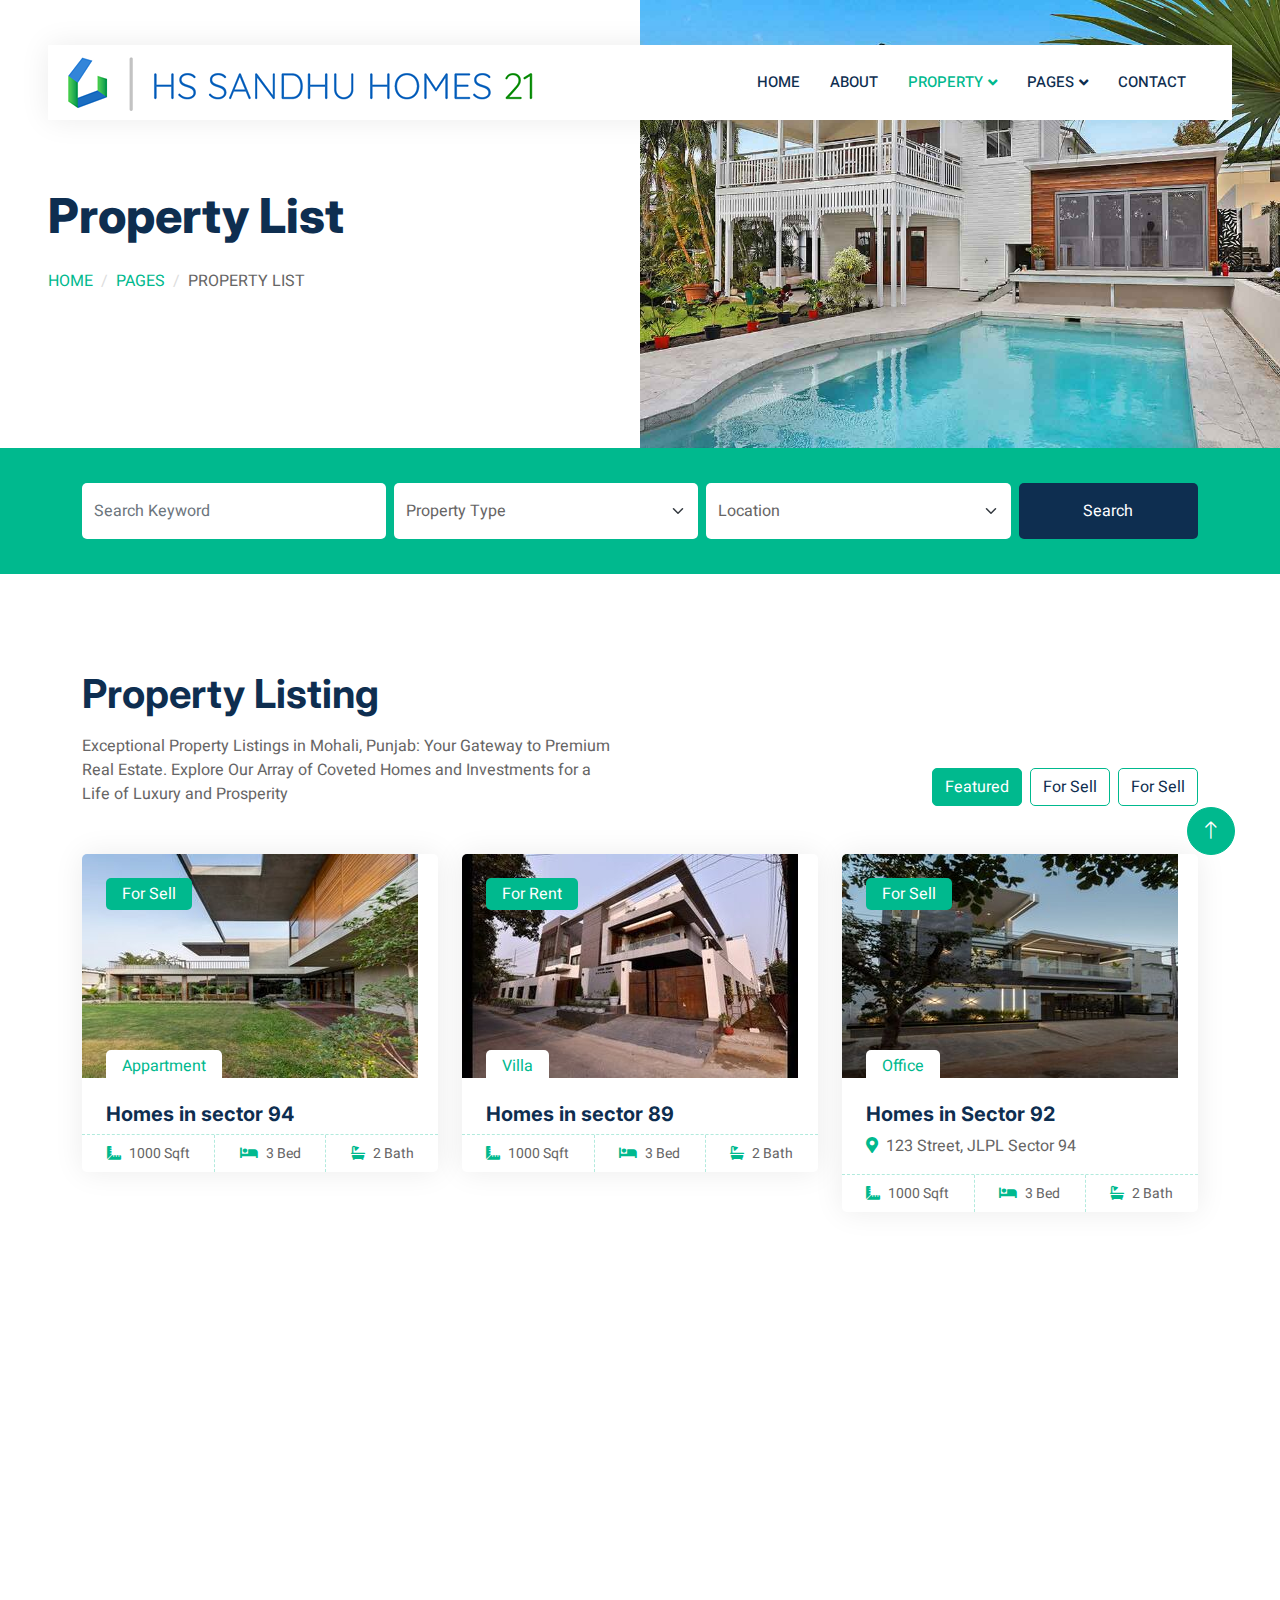
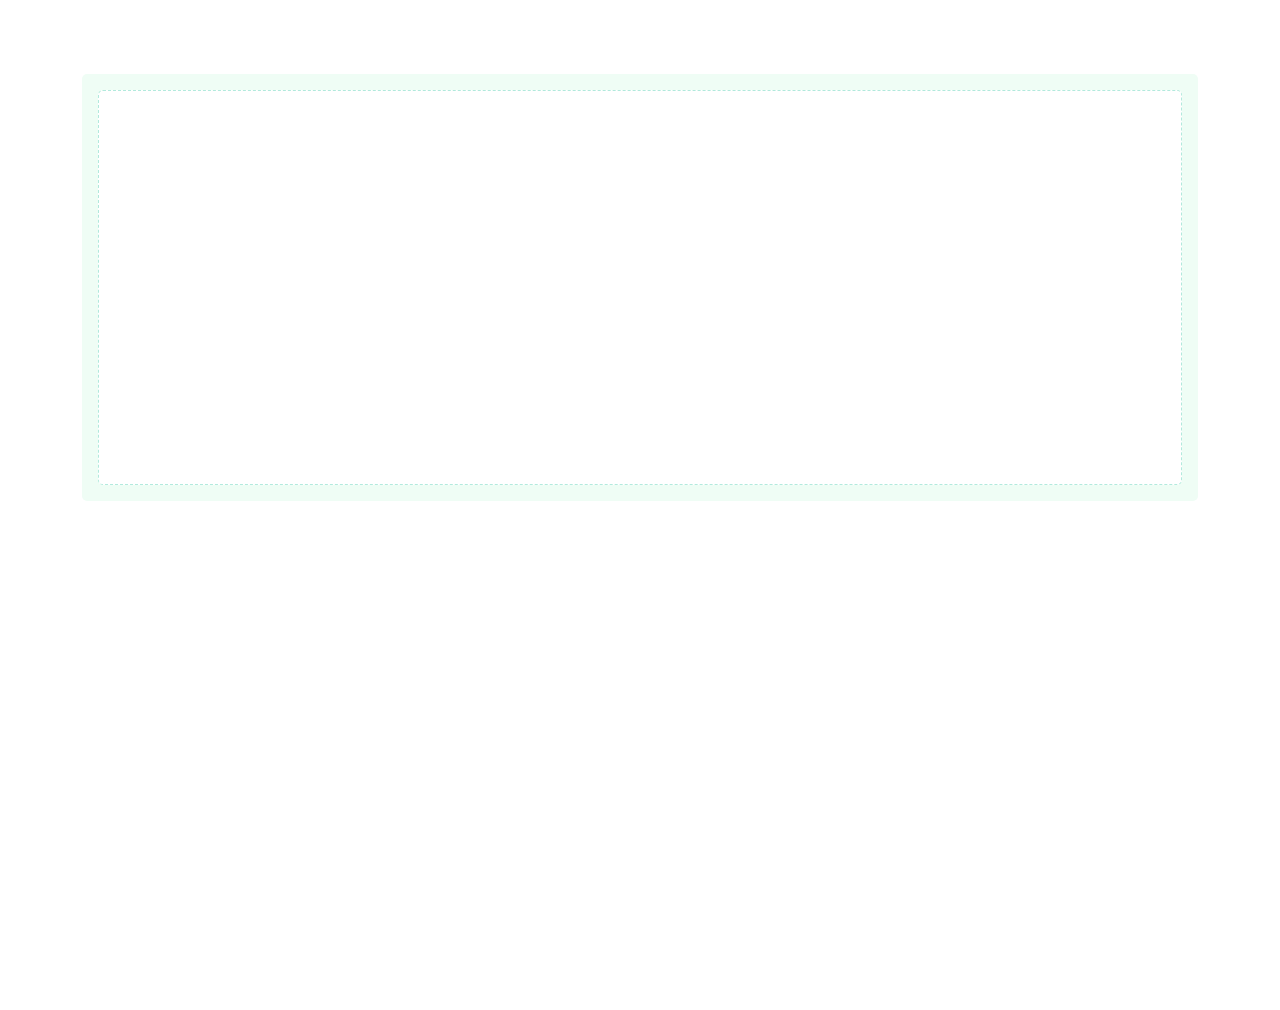
<file: property-list.html>
<!DOCTYPE html>
<html lang="en">

    <head>
        <meta charset="utf-8">
        <link rel="shortcut icon" href="img/icon.png">
        <title> HS Sandhu</title>
        <meta content="width=device-width, initial-scale=1.0" name="viewport">
        <meta content name="keywords">
        <meta content name="description">

        <!-- Favicon -->
        <link href="img/favicon.ico" rel="icon">
        <meta name="theme-color" content="#00b98e" />

        <!-- Google Web Fonts -->
        <link rel="preconnect" href="https://fonts.googleapis.com">
        <link rel="preconnect" href="https://fonts.gstatic.com" crossorigin>
        <link href="https://fonts.googleapis.com/css2?family=Heebo:wght@400;500;600&family=Inter:wght@700;800&display=swap"
            rel="stylesheet">

        <!-- Icon Font Stylesheet -->
        <link href="https://cdnjs.cloudflare.com/ajax/libs/font-awesome/5.10.0/css/all.min.css" rel="stylesheet">
        <link href="https://cdn.jsdelivr.net/npm/bootstrap-icons@1.4.1/font/bootstrap-icons.css" rel="stylesheet">

        <!-- Libraries Stylesheet -->
        <link href="lib/animate/animate.min.css" rel="stylesheet">
        <link href="lib/owlcarousel/assets/owl.carousel.min.css" rel="stylesheet">

        <!-- Customized Bootstrap Stylesheet -->
        <link href="css/bootstrap.min.css" rel="stylesheet">

        <!-- Template Stylesheet -->
        <link href="css/style.css" rel="stylesheet">
    </head>

    <body>
        <div class="container-xxl bg-white p-0">
            <!-- Spinner Start -->
            <div id="spinner" class="show bg-white position-fixed translate-middle w-100 vh-100 top-50 start-50 d-flex align-items-center
                justify-content-center">
                <div class="spinner-border text-primary" style="width: 3rem; height: 3rem;" role="status">
                    <span class="sr-only">Loading...</span>
                </div>
            </div>
            <!-- Spinner End -->

            <!-- Navbar Start -->
            <div class="container-fluid nav-bar bg-transparent">
                <nav class="navbar navbar-expand-lg bg-white navbar-light py-0 px-3">
                    <a href="index.html" class="navbar-brand d-flex align-items-center text-center p-0 " style="width: 78%; ">
                        <img src="./logomains.png" class="img-fluid">
                    </a>
                    <button type="button" class="navbar-toggler" data-bs-toggle="collapse" data-bs-target="#navbarCollapse">
                        <span class="navbar-toggler-icon"></span>
                    </button>
                    <div class="collapse navbar-collapse" id="navbarCollapse">
                        <div class="navbar-nav ms-auto">
                            <a href="index.html" class="nav-item nav-link">Home</a>
                            <a href="about.html" class="nav-item nav-link">About</a>
                            <div class="nav-item dropdown">
                                <a href="#" class="nav-link dropdown-toggle active" data-bs-toggle="dropdown">Property</a>
                                <div class="dropdown-menu rounded-0 m-0">
                                    <a href="property-list.html" class="dropdown-item active">Property List</a>
                                    <a href="property-type.html" class="dropdown-item">Property Type</a>
                                    <a href="property-agent.html" class="dropdown-item">Property Agent</a>
                                </div>
                            </div>
                            <div class="nav-item dropdown">
                                <a href="#" class="nav-link dropdown-toggle" data-bs-toggle="dropdown">Pages</a>
                                <div class="dropdown-menu rounded-0 m-0">
                                    <a href="testimonial.html" class="dropdown-item">Testimonial</a>
                                    <!-- <a href="404.html" class="dropdown-item">404 Error</a> -->
                                </div>
                            </div>
                            <a href="contact.html" class="nav-item nav-link">Contact</a>
                        </div>
                        <!-- <a href="" class="btn btn-primary px-3 d-none d-lg-flex">Add Property</a> -->
                    </div>
                </nav>
            </div>
            <!-- Navbar End -->

            <!-- Header Start -->
            <div class="container-fluid header bg-white p-0">
                <div class="row g-0 align-items-center flex-column-reverse flex-md-row">
                    <div class="col-md-6 p-5 mt-lg-5">
                        <h1 class="display-5 animated fadeIn mb-4">Property List</h1>
                        <nav aria-label="breadcrumb animated fadeIn">
                            <ol class="breadcrumb text-uppercase">
                                <li class="breadcrumb-item"><a href="#">Home</a></li>
                                <li class="breadcrumb-item"><a href="#">Pages</a></li>
                                <li class="breadcrumb-item text-body active" aria-current="page">Property List</li>
                            </ol>
                        </nav>
                    </div>
                    <div class="col-md-6 animated fadeIn">
                        <img class="img-fluid" src="img/header.jpg" alt>
                    </div>
                </div>
            </div>
            <!-- Header End -->

            <!-- Search Start -->
            <div class="container-fluid bg-primary mb-5 wow fadeIn" data-wow-delay="0.1s" style="padding: 35px;">
                <div class="container">
                    <div class="row g-2">
                        <div class="col-md-10">
                            <div class="row g-2">
                                <div class="col-md-4">
                                    <input type="text" class="form-control border-0 py-3" placeholder="Search Keyword">
                                </div>
                                <div class="col-md-4">
                                    <select class="form-select border-0 py-3">
                                        <option selected>Property Type</option>
                                        <option value="1">Property Type 1</option>
                                        <option value="2">Property Type 2</option>
                                        <option value="3">Property Type 3</option>
                                    </select>
                                </div>
                                <div class="col-md-4">
                                    <select class="form-select border-0 py-3">
                                        <option selected>Location</option>
                                        <option value="1">Location 1</option>
                                        <option value="2">Location 2</option>
                                        <option value="3">Location 3</option>
                                    </select>
                                </div>
                            </div>
                        </div>
                        <div class="col-md-2">
                            <button class="btn btn-dark border-0 w-100 py-3">Search</button>
                        </div>
                    </div>
                </div>
            </div>
            <!-- Search End -->

            <!-- Property List Start -->
            <div class="container-xxl py-5">
                <div class="container">
                    <div class="row g-0 gx-5 align-items-end">
                        <div class="col-lg-6">
                            <div class="text-start mx-auto mb-5 wow slideInLeft" data-wow-delay="0.1s">
                                <h1 class="mb-3" id="property-listing">Property Listing</h1>
                                <p>Exceptional Property Listings in Mohali, Punjab: Your Gateway to Premium Real Estate. Explore Our Array
                                    of Coveted Homes and Investments for a Life of Luxury and Prosperity</p>
                            </div>
                        </div>
                        <div class="col-lg-6 text-start text-lg-end wow slideInRight" data-wow-delay="0.1s">
                            <ul class="nav nav-pills d-inline-flex justify-content-end mb-5">
                                <li class="nav-item me-2">
                                    <a class="btn btn-outline-primary active" data-bs-toggle="pill" href="#tab-1">Featured</a>
                                </li>
                                <li class="nav-item me-2">
                                    <a class="btn btn-outline-primary" data-bs-toggle="pill" href="#tab-2">For Sell</a>
                                </li>
                                <li class="nav-item me-0">
                                    <a class="btn btn-outline-primary" data-bs-toggle="pill" href="#tab-3">For Sell</a>
                                </li>
                            </ul>
                        </div>
                    </div>
                    <div class="tab-content">
                        <div id="tab-1" class="tab-pane fade show p-0 active">
                            <div class="row g-4">
                                <div class="col-lg-4 col-md-6 wow fadeInUp" data-wow-delay="0.1s">
                                    <div class="property-item rounded overflow-hidden">
                                        <div class="position-relative overflow-hidden">
                                            <a href><img class="img-fluid" src="img/property-1.jpg" alt></a>
                                            <div class="bg-primary rounded text-white position-absolute start-0 top-0 m-4 py-1 px-3">For
                                                Sell</div>
                                            <div class="bg-white rounded-top text-primary position-absolute start-0 bottom-0 mx-4 pt-1
                                                px-3">Appartment</div>
                                        </div>
                                        <div class="p-4 pb-0">
                                            <!-- <h5 class="text-primary mb-3">₹ 12,345</h5> -->
                                            <a class="d-block h5 mb-2" href>Homes in sector 94</a>
                                            <!-- <p><i class="fa fa-map-marker-alt text-primary me-2"></i>123 Street, JLPL Sector 94</p> -->
                                        </div>
                                        <div class="d-flex border-top">
                                            <small class="flex-fill text-center border-end py-2"><i
                                                    class="fa fa-ruler-combined text-primary
                                                    me-2"></i>1000 Sqft</small>
                                            <small class="flex-fill text-center border-end py-2"><i class="fa fa-bed text-primary me-2"></i>3
                                                Bed</small>
                                            <small class="flex-fill text-center py-2"><i class="fa fa-bath text-primary me-2"></i>2 Bath</small>
                                        </div>
                                    </div>
                                </div>
                                <div class="col-lg-4 col-md-6 wow fadeInUp" data-wow-delay="0.3s">
                                    <div class="property-item rounded overflow-hidden">
                                        <div class="position-relative overflow-hidden">
                                            <a href><img class="img-fluid" src="img/property-2.jpg" alt></a>
                                            <div class="bg-primary rounded text-white position-absolute start-0 top-0 m-4 py-1 px-3">For
                                                Rent</div>
                                            <div class="bg-white rounded-top text-primary position-absolute start-0 bottom-0 mx-4 pt-1
                                                px-3">Villa</div>
                                        </div>
                                        <div class="p-4 pb-0">
                                            <!-- <h5 class="text-primary mb-3">₹ 12,345</h5> -->
                                            <a class="d-block h5 mb-2" href>Homes in sector 89</a>
                                            <!-- <p><i class="fa fa-map-marker-alt text-primary me-2"></i>123 Street, JLPL Sector 94</p> -->
                                        </div>
                                        <div class="d-flex border-top">
                                            <small class="flex-fill text-center border-end py-2"><i
                                                    class="fa fa-ruler-combined text-primary
                                                    me-2"></i>1000 Sqft</small>
                                            <small class="flex-fill text-center border-end py-2"><i class="fa fa-bed text-primary me-2"></i>3
                                                Bed</small>
                                            <small class="flex-fill text-center py-2"><i class="fa fa-bath text-primary me-2"></i>2 Bath</small>
                                        </div>
                                    </div>
                                </div>
                                <div class="col-lg-4 col-md-6 wow fadeInUp" data-wow-delay="0.5s">
                                    <div class="property-item rounded overflow-hidden">
                                        <div class="position-relative overflow-hidden">
                                            <a href><img class="img-fluid" src="img/property-3.jpg" alt></a>
                                            <div class="bg-primary rounded text-white position-absolute start-0 top-0 m-4 py-1 px-3">For
                                                Sell</div>
                                            <div class="bg-white rounded-top text-primary position-absolute start-0 bottom-0 mx-4 pt-1
                                                px-3">Office</div>
                                        </div>
                                        <div class="p-4 pb-0">
                                            <!-- <h5 class="text-primary mb-3">₹ 12,345</h5> -->
                                            <a class="d-block h5 mb-2" href>Homes in Sector 92</a>
                                            <p><i class="fa fa-map-marker-alt text-primary me-2"></i>123 Street, JLPL Sector 94</p>
                                        </div>
                                        <div class="d-flex border-top">
                                            <small class="flex-fill text-center border-end py-2"><i
                                                    class="fa fa-ruler-combined text-primary
                                                    me-2"></i>1000 Sqft</small>
                                            <small class="flex-fill text-center border-end py-2"><i class="fa fa-bed text-primary me-2"></i>3
                                                Bed</small>
                                            <small class="flex-fill text-center py-2"><i class="fa fa-bath text-primary me-2"></i>2 Bath</small>
                                        </div>
                                    </div>
                                </div>
                                <div class="col-lg-4 col-md-6 wow fadeInUp" data-wow-delay="0.1s">
                                    <div class="property-item rounded overflow-hidden">
                                        <div class="position-relative overflow-hidden">
                                            <a href><img class="img-fluid" src="img/property-4.jpg" alt></a>
                                            <div class="bg-primary rounded text-white position-absolute start-0 top-0 m-4 py-1 px-3">For
                                                Rent</div>
                                            <div class="bg-white rounded-top text-primary position-absolute start-0 bottom-0 mx-4 pt-1
                                                px-3">Building</div>
                                        </div>
                                        <div class="p-4 pb-0">
                                            <!-- <h5 class="text-primary mb-3">₹ 12,345</h5> -->
                                            <a class="d-block h5 mb-2" href>Homes in Sector 92</a>
                                            <!-- <p><i class="fa fa-map-marker-alt text-primary me-2"></i>123 Street, JLPL Sector 94</p> -->
                                        </div>
                                        <div class="d-flex border-top">
                                            <small class="flex-fill text-center border-end py-2"><i
                                                    class="fa fa-ruler-combined text-primary
                                                    me-2"></i>1000 Sqft</small>
                                            <small class="flex-fill text-center border-end py-2"><i class="fa fa-bed text-primary me-2"></i>3
                                                Bed</small>
                                            <small class="flex-fill text-center py-2"><i class="fa fa-bath text-primary me-2"></i>2 Bath</small>
                                        </div>
                                    </div>
                                </div>
                                <div class="col-lg-4 col-md-6 wow fadeInUp" data-wow-delay="0.3s">
                                    <div class="property-item rounded overflow-hidden">
                                        <div class="position-relative overflow-hidden">
                                            <a href><img class="img-fluid" src="img/property-5.jpg" alt></a>
                                            <div class="bg-primary rounded text-white position-absolute start-0 top-0 m-4 py-1 px-3">For
                                                Sell</div>
                                            <div class="bg-white rounded-top text-primary position-absolute start-0 bottom-0 mx-4 pt-1
                                                px-3">Home</div>
                                        </div>
                                        <div class="p-4 pb-0">
                                            <!-- <h5 class="text-primary mb-3">₹ 12,345</h5> -->
                                            <a class="d-block h5 mb-2" href>Homes in Sector 74</a>
                                            <!-- <p><i class="fa fa-map-marker-alt text-primary me-2"></i>123 Street, JLPL Sector 94</p> -->
                                        </div>
                                        <div class="d-flex border-top">
                                            <small class="flex-fill text-center border-end py-2"><i
                                                    class="fa fa-ruler-combined text-primary
                                                    me-2"></i>1000 Sqft</small>
                                            <small class="flex-fill text-center border-end py-2"><i class="fa fa-bed text-primary me-2"></i>3
                                                Bed</small>
                                            <small class="flex-fill text-center py-2"><i class="fa fa-bath text-primary me-2"></i>2 Bath</small>
                                        </div>
                                    </div>
                                </div>
                                <div class="col-lg-4 col-md-6 wow fadeInUp" data-wow-delay="0.5s">
                                    <div class="property-item rounded overflow-hidden">
                                        <div class="position-relative overflow-hidden">
                                            <a href><img class="img-fluid" src="img/property-6.jpg" alt></a>
                                            <div class="bg-primary rounded text-white position-absolute start-0 top-0 m-4 py-1 px-3">For
                                                Rent</div>
                                            <div class="bg-white rounded-top text-primary position-absolute start-0 bottom-0 mx-4 pt-1
                                                px-3">Shop</div>
                                        </div>
                                        <div class="p-4 pb-0">
                                            <!-- <h5 class="text-primary mb-3">₹ 12,345</h5> -->
                                            <a class="d-block h5 mb-2" href>Homes in Sector 74</a>
                                            <!-- <p><i class="fa fa-map-marker-alt text-primary me-2"></i>123 Street, JLPL Sector 94</p> -->
                                        </div>
                                        <div class="d-flex border-top">
                                            <small class="flex-fill text-center border-end py-2"><i
                                                    class="fa fa-ruler-combined text-primary
                                                    me-2"></i>1000 Sqft</small>
                                            <small class="flex-fill text-center border-end py-2"><i class="fa fa-bed text-primary me-2"></i>3
                                                Bed</small>
                                            <small class="flex-fill text-center py-2"><i class="fa fa-bath text-primary me-2"></i>2 Bath</small>
                                        </div>
                                    </div>
                                </div>
                                <div class="col-12 text-center wow fadeInUp" data-wow-delay="0.1s">
                                    <!-- <a class="btn btn-primary py-3 px-5" href="">Browse More Property</a> -->
                                </div>
                            </div>
                        </div>

                    </div>
                </div>
            </div>
            <!-- Property List End -->

            <!-- Call to Action Start -->
            <div class="container-xxl py-5 ">
                <div class="container">
                    <div class="bg-light rounded p-3">
                        <div class="bg-white rounded p-4" style="border: 1px dashed rgba(0, 185, 142, .3)">
                            <div class="row g-5 align-items-center">
                                <div class="col-lg-6 wow fadeIn" data-wow-delay="0.1s">
                                    <img class="img-fluid rounded w-100" src="img/call-to-action.png" alt>
                                </div>
                                <div class="col-lg-6 wow fadeIn" data-wow-delay="0.5s">
                                    <div class="mb-4">
                                        <h1 class="mb-3">Contact With Us</h1>
                                        <p>Reach Out to Us – Let's Talk Real Estate. Our Friendly Team is Ready to Help with Your Property
                                            Needs. Send a Message and Start Your Journey!</p>
                                    </div>
                                    <div class="d-flex flex-sm-row justify-content-sm-between ">
                                        <a href="tel:7508000813" class="btn btn-dark py-3 px-4 me-2">
                                            <i class="fa fa-phone-alt me-2"></i>
                                            Call
                                        </a>
                                        <a
                                            href="https://api.whatsapp.com/send?phone=+917508000813&text=Hi%20there%2C%20I%20want%20to%20get%20an%20appointment"
                                            class="btn btn-primary py-3 px-4"><i class="bi bi-whatsapp me-2"></i>Whatsapp</a>
                                    </div>

                                </div>
                            </div>
                        </div>
                    </div>
                </div>
            </div>
            <!-- Call to Action End -->

            <!-- Footer Start -->

            <div class="container-fluid bg-dark text-white-50 footer pt-5 mt-5 wow fadeIn" data-wow-delay="0.1s">
                <div class="container py-5">
                    <div class="row g-5">
                        <div class="col-lg-3 col-md-6">
                            <h5 class="text-white mb-4">Get In Touch</h5>
                            <p class="mb-2"><i class="fa fa-map-marker-alt me-3"></i>221 Sector 94 JLPL Mohali</p>
                            <p class="mb-2"><i class="fa fa-phone-alt me-3"></i>+91 7508000813</p>
                            <p class="mb-2"><i class="fa fa-envelope me-3"></i>21@hssandhuhomes.in</p>
                            <div class="d-flex pt-2">
                                <a class="btn btn-outline-light btn-social" href="https://pin.it/4kIhdkwG2"><i class="fab fa-pinterest"></i></a>
                                <a class="btn btn-outline-light btn-social"
                                    href="https://www.facebook.com/seerat.kaursandhu.140?mibextid=rS40aB7S9Ucbxw6v"><i
                                        class="fab fa-facebook-f"></i></a>
                                <a class="btn btn-outline-light btn-social" href="https://www.youtube.com/@HarpreetSandhu_21"><i
                                        class="fab fa-youtube"></i></a>
                                <a class="btn btn-outline-light btn-social"
                                    href="https://www.linkedin.com/in/hssandhu-promoters-and-builders-05a147301?utm_source=share&utm_campaign=share_via&utm_content=profile&utm_medium=ios_app"><i
                                        class="fab fa-linkedin-in"></i></a>
                            </div>
                        </div>
                        <div class="col-lg-3 col-md-6">
                            <h5 class="text-white mb-4">Quick Links</h5>
                            <a class="btn btn-link text-white-50" href>About Us</a>
                            <a class="btn btn-link text-white-50" href>Contact Us</a>
                            <a class="btn btn-link text-white-50" href>Our Services</a>
                            <a class="btn btn-link text-white-50" href>Privacy Policy</a>
                            <a class="btn btn-link text-white-50" href>Terms & Condition</a>
                        </div>
                        <div class="col-lg-3 col-md-6">
                            <h5 class="text-white mb-4">Photo Gallery</h5>
                            <div class="row g-2 pt-2">
                                <div class="col-4">
                                    <img class="img-fluid rounded bg-light p-1" src="img/property-1.jpg" alt>
                                </div>
                                <div class="col-4">
                                    <img class="img-fluid rounded bg-light p-1" src="img/property-2.jpg" alt>
                                </div>
                                <div class="col-4">
                                    <img class="img-fluid rounded bg-light p-1" src="img/property-3.jpg" alt>
                                </div>
                                <div class="col-4">
                                    <img class="img-fluid rounded bg-light p-1" src="img/property-4.jpg" alt>
                                </div>
                                <div class="col-4">
                                    <img class="img-fluid rounded bg-light p-1" src="img/property-5.jpg" alt>
                                </div>
                                <div class="col-4">
                                    <img class="img-fluid rounded bg-light p-1" src="img/property-6.jpg" alt>
                                </div>
                            </div>
                        </div>
                        <div class="col-lg-3 col-md-6">
                            <h5 class="text-white mb-4">Newsletter</h5>

                            <div class="position-relative mx-auto" style="max-width: 400px;">
                                <input class="form-control bg-transparent w-100 py-3 ps-4 pe-5" type="text" placeholder="Your email">
                            </div>
                        </div>
                    </div>
                </div>
                <div class="container">
                    <div class="copyright">
                        <div class="row">
                            <div class="col-md-6 text-center text-md-start mb-3 mb-md-0">
                                &copy; <a class="border-bottom" href="#">www.hssandhuhomes.in</a>, All Right Reserved.

                            </div>
                            <!-- <div class="col-md-6 text-center text-md-end">
                            <div class="footer-menu">
                                <a href="">Home</a>
                                <a href="">Cookies</a>
                                <a href="">Help</a>
                                <a href="">FQAs</a>
                            </div>
                        </div> -->
                        </div>
                    </div>
                </div>
            </div>
            <!-- Footer End -->

            <!-- Back to Top -->
            <a href="#" class="btn btn-lg btn-primary btn-lg-square back-to-top"><i class="bi bi-arrow-up"></i></a>
        </div>

        <!-- JavaScript Libraries -->
        <script src="https://code.jquery.com/jquery-3.4.1.min.js"></script>
        <script src="https://cdn.jsdelivr.net/npm/bootstrap@5.0.0/dist/js/bootstrap.bundle.min.js"></script>
        <script src="lib/wow/wow.min.js"></script>
        <script src="lib/easing/easing.min.js"></script>
        <script src="lib/waypoints/waypoints.min.js"></script>
        <script src="lib/owlcarousel/owl.carousel.min.js"></script>

        <!-- Template Javascript -->
        <script src="js/main.js"></script>
    </body>

</html>
</file>
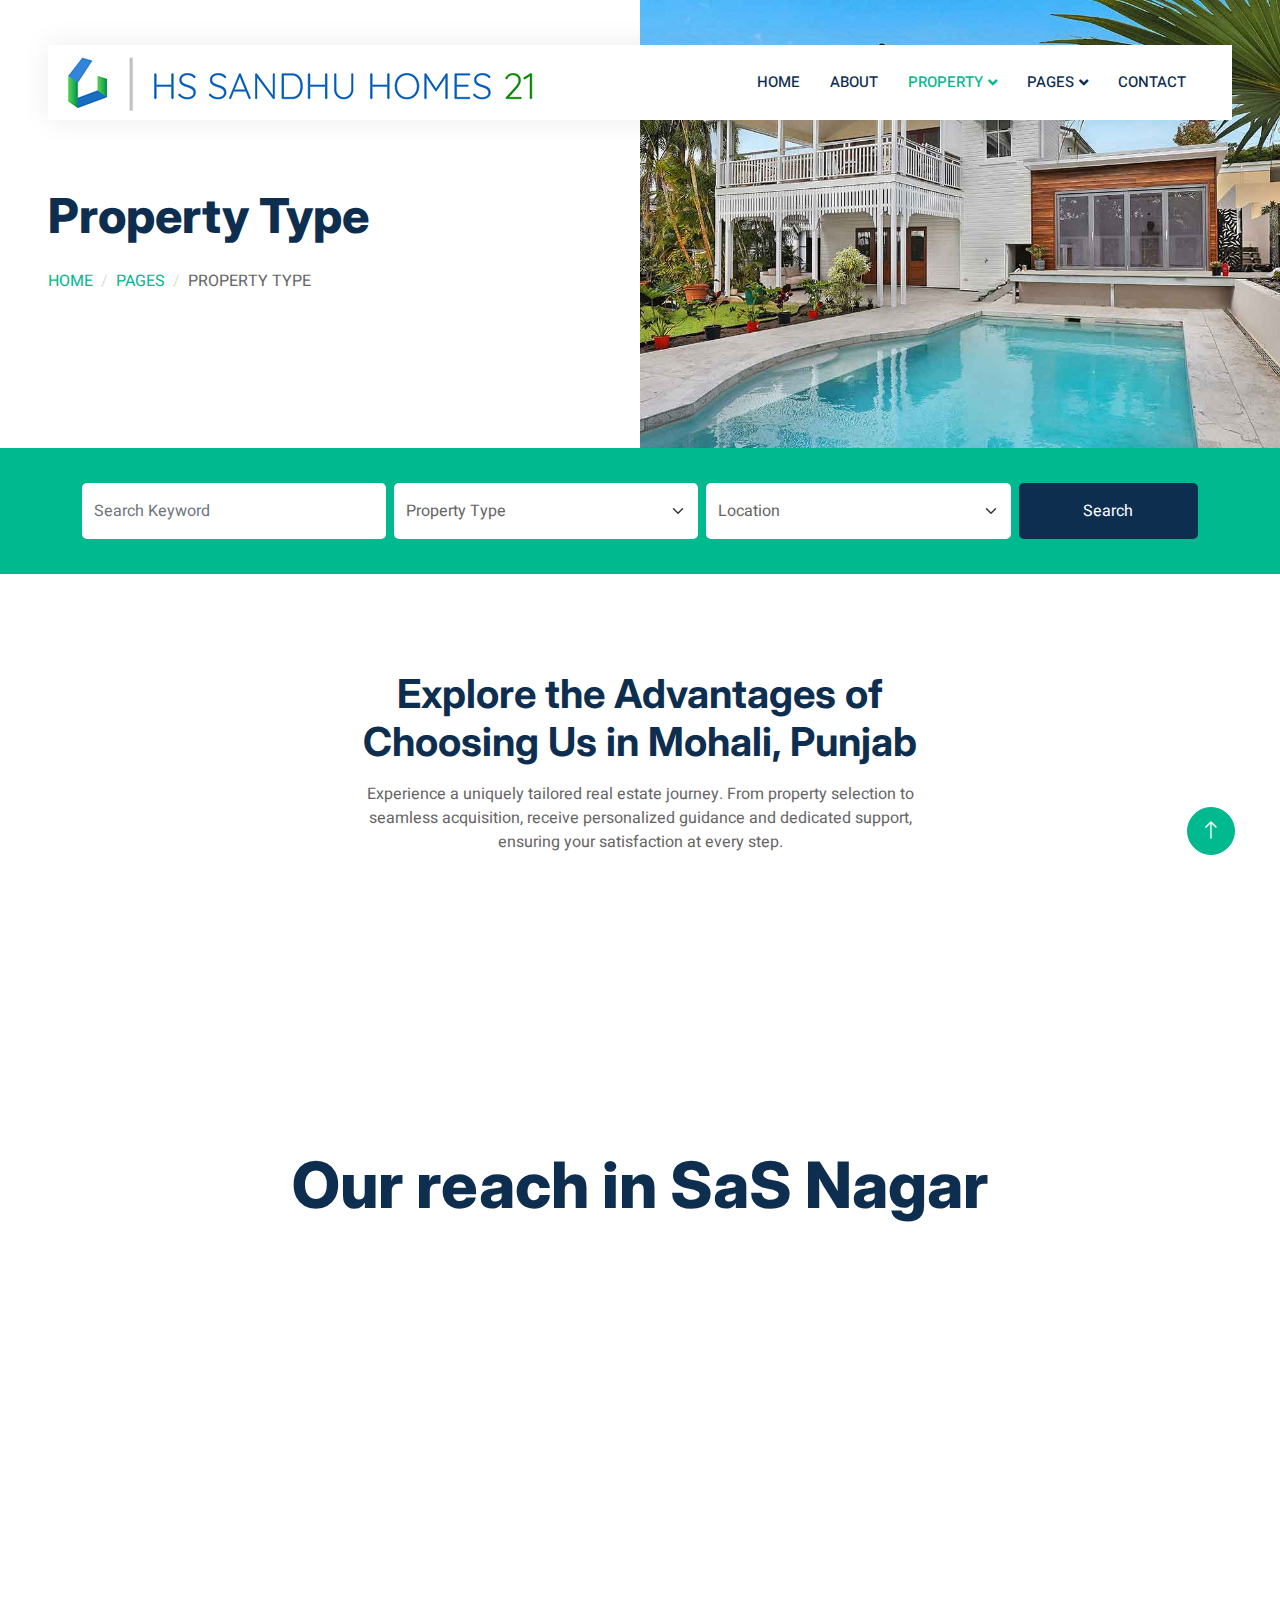
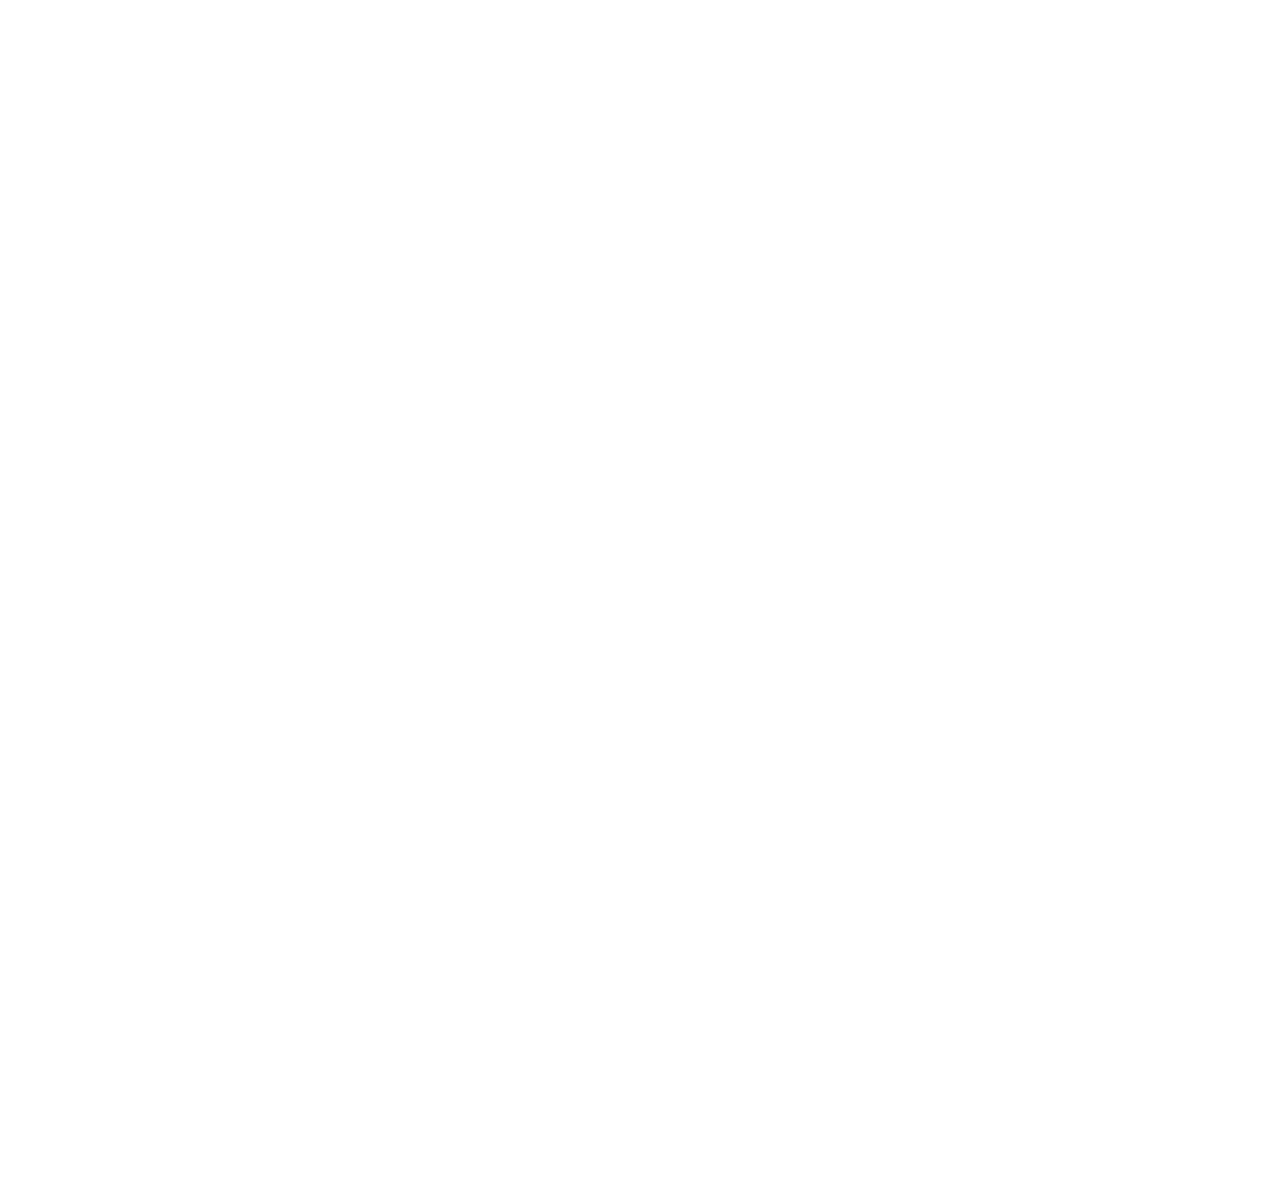
<file: property-type.html>
<!DOCTYPE html>
<html lang="en">

    <head>
        <meta charset="utf-8">
        <link rel="shortcut icon" href="img/icon.png">
        <title> HS Sandhu</title>
        <meta content="width=device-width, initial-scale=1.0" name="viewport">
        <meta content name="keywords">
        <meta content name="description">
        <meta name="theme-color" content="#00b98e" />

        <!-- Favicon -->
        <link href="img/favicon.ico" rel="icon">

        <!-- Google Web Fonts -->
        <link rel="preconnect" href="https://fonts.googleapis.com">
        <link rel="preconnect" href="https://fonts.gstatic.com" crossorigin>
        <link href="https://fonts.googleapis.com/css2?family=Heebo:wght@400;500;600&family=Inter:wght@700;800&display=swap"
            rel="stylesheet">

        <!-- Icon Font Stylesheet -->
        <link href="https://cdnjs.cloudflare.com/ajax/libs/font-awesome/5.10.0/css/all.min.css" rel="stylesheet">
        <link href="https://cdn.jsdelivr.net/npm/bootstrap-icons@1.4.1/font/bootstrap-icons.css" rel="stylesheet">

        <!-- Libraries Stylesheet -->
        <link href="lib/animate/animate.min.css" rel="stylesheet">
        <link href="lib/owlcarousel/assets/owl.carousel.min.css" rel="stylesheet">

        <!-- Customized Bootstrap Stylesheet -->
        <link href="css/bootstrap.min.css" rel="stylesheet">

        <!-- Template Stylesheet -->
        <link href="css/style.css" rel="stylesheet">
    </head>

    <body>
        <div class="container-xxl bg-white p-0">
            <!-- Spinner Start -->
            <div id="spinner" class="show bg-white position-fixed translate-middle w-100 vh-100 top-50 start-50 d-flex align-items-center
                justify-content-center">
                <div class="spinner-border text-primary" style="width: 3rem; height: 3rem;" role="status">
                    <span class="sr-only">Loading...</span>
                </div>
            </div>
            <!-- Spinner End -->

            <!-- Navbar Start -->
            <div class="container-fluid nav-bar bg-transparent">
                <nav class="navbar navbar-expand-lg bg-white navbar-light py-0 px-3">
                    <a href="index.html" class="navbar-brand d-flex align-items-center text-center p-0 " style="width: 78%; ">
                        <img src="./logomains.png" class="img-fluid">
                    </a>
                    <button type="button" class="navbar-toggler" data-bs-toggle="collapse" data-bs-target="#navbarCollapse">
                        <span class="navbar-toggler-icon"></span>
                    </button>
                    <div class="collapse navbar-collapse" id="navbarCollapse">
                        <div class="navbar-nav ms-auto">
                            <a href="index.html" class="nav-item nav-link">Home</a>
                            <a href="about.html" class="nav-item nav-link">About</a>
                            <div class="nav-item dropdown">
                                <a href="#" class="nav-link dropdown-toggle active" data-bs-toggle="dropdown">Property</a>
                                <div class="dropdown-menu rounded-0 m-0">
                                    <a href="property-list.html" class="dropdown-item">Property List</a>
                                    <a href="property-type.html" class="dropdown-item active">Property Type</a>
                                    <a href="property-agent.html" class="dropdown-item">Property Agent</a>
                                </div>
                            </div>
                            <div class="nav-item dropdown">
                                <a href="#" class="nav-link dropdown-toggle" data-bs-toggle="dropdown">Pages</a>
                                <div class="dropdown-menu rounded-0 m-0">
                                    <a href="testimonial.html" class="dropdown-item">Testimonial</a>
                                    <!-- <a href="404.html" class="dropdown-item">404 Error</a> -->
                                </div>
                            </div>
                            <a href="contact.html" class="nav-item nav-link">Contact</a>
                        </div>
                        <!-- <a href="" class="btn btn-primary px-3 d-none d-lg-flex">Add Property</a> -->
                    </div>
                </nav>
            </div>
            <!-- Navbar End -->

            <!-- Header Start -->
            <div class="container-fluid header bg-white p-0">
                <div class="row g-0 align-items-center flex-column-reverse flex-md-row">
                    <div class="col-md-6 p-5 mt-lg-5">
                        <h1 class="display-5 animated fadeIn mb-4">Property Type</h1>
                        <nav aria-label="breadcrumb animated fadeIn">
                            <ol class="breadcrumb text-uppercase">
                                <li class="breadcrumb-item"><a href="#">Home</a></li>
                                <li class="breadcrumb-item"><a href="#">Pages</a></li>
                                <li class="breadcrumb-item text-body active" aria-current="page">Property Type</li>
                            </ol>
                        </nav>
                    </div>
                    <div class="col-md-6 animated fadeIn">
                        <img class="img-fluid" src="img/header.jpg" alt>
                    </div>
                </div>
            </div>
            <!-- Header End -->

            <!-- Search Start -->
            <div class="container-fluid bg-primary mb-5 wow fadeIn" data-wow-delay="0.1s" style="padding: 35px;">
                <div class="container">
                    <div class="row g-2">
                        <div class="col-md-10">
                            <div class="row g-2">
                                <div class="col-md-4">
                                    <input type="text" class="form-control border-0 py-3" placeholder="Search Keyword">
                                </div>
                                <div class="col-md-4">
                                    <select class="form-select border-0 py-3">
                                        <option selected>Property Type</option>
                                        <option value="1">Property Type 1</option>
                                        <option value="2">Property Type 2</option>
                                        <option value="3">Property Type 3</option>
                                    </select>
                                </div>
                                <div class="col-md-4">
                                    <select class="form-select border-0 py-3">
                                        <option selected>Location</option>
                                        <option value="1">Location 1</option>
                                        <option value="2">Location 2</option>
                                        <option value="3">Location 3</option>
                                    </select>
                                </div>
                            </div>
                        </div>
                        <div class="col-md-2">
                            <button class="btn btn-dark border-0 w-100 py-3">Search</button>
                        </div>
                    </div>
                </div>
            </div>
            <!-- Search End -->

            <!-- Category Start -->
            <div class="container-xxl py-5">
                <div class="container">
                    <div class="text-center mx-auto mb-5 wow fadeInUp" data-wow-delay="0.1s" style="max-width: 600px;">
                        <h1 class="mb-3">Explore the Advantages of Choosing Us in Mohali, Punjab</h1>
                        <p>Experience a uniquely tailored real estate journey. From property selection to seamless acquisition, receive
                            personalized guidance and dedicated support, ensuring your satisfaction at every step.</p>
                    </div>
                    <div class="row g-4">
                        <div class="col-lg-3 col-sm-6 wow fadeInUp" data-wow-delay="0.1s">
                            <a class="cat-item d-block bg-light text-center rounded p-3" href>
                                <div class="rounded p-4">
                                    <div class="icon mb-3">
                                        <img class="img-fluid" src="img/icon-apartment.png" alt="Icon">
                                    </div>
                                    <h6>Deals In Tricity</h6>

                                </div>
                            </a>
                        </div>
                        <div class="col-lg-3 col-sm-6 wow fadeInUp" data-wow-delay="0.3s">
                            <a class="cat-item d-block bg-light text-center rounded p-3" href>
                                <div class="rounded p-4">
                                    <div class="icon mb-3">
                                        <img class="img-fluid" src="img/icon-villa.png" alt="Icon">
                                    </div>
                                    <h6>Gmada approved projects</h6>

                                </div>
                            </a>
                        </div>
                        <div class="col-lg-3 col-sm-6 wow fadeInUp" data-wow-delay="0.5s">
                            <a class="cat-item d-block bg-light text-center rounded p-3" href>
                                <div class="rounded p-4">
                                    <div class="icon mb-3">
                                        <img class="img-fluid" src="img/icon-house.png" alt="Icon">
                                    </div>
                                    <h6>4 years of experience</h6>

                                </div>
                            </a>
                        </div>

                        <div class="col-lg-3 col-sm-6 wow fadeInUp" data-wow-delay="0.7s">
                            <a class="cat-item d-block bg-light text-center rounded p-3" href>
                                <div class="rounded p-4">
                                    <div class="icon mb-3">
                                        <img class="img-fluid" src="img/icon-housing.png" alt="Icon">
                                    </div>
                                    <h6>Expertise in Real Estate</h6>
                                    <!-- <span>123 Properties</span> -->
                                </div>
                            </a>
                        </div>
                        <!-- <div class="text-center wow fadeInUp" data-wow-delay="0.1s" style="max-width: 600px;"> -->
                        <h1 class="mb-3 display-3 text-center">Our reach in SaS Nagar</h1>
                        <!-- </div> -->
                        <div class="col-lg-3 col-sm-6 wow fadeInUp" data-wow-delay="0.1s">
                            <a class="cat-item d-block bg-light text-center rounded p-3" href>
                                <div class="rounded p-4">
                                    <div class="icon mb-3">
                                        <img class="img-fluid" src="img/icon-building.png" alt="Icon">
                                    </div>
                                    <h6>JLPL Sector 94</h6>
                                    <span>50 Properties</span>
                                </div>
                            </a>
                        </div>
                        <div class="col-lg-3 col-sm-6 wow fadeInUp" data-wow-delay="0.3s">
                            <a class="cat-item d-block bg-light text-center rounded p-3" href>
                                <div class="rounded p-4">
                                    <div class="icon mb-3">
                                        <img class="img-fluid" src="img/icon-neighborhood.png" alt="Icon">
                                    </div>
                                    <h6>Sector 91 Mohali</h6>
                                    <span>29 Properties</span>
                                </div>
                            </a>
                        </div>
                        <div class="col-lg-3 col-sm-6 wow fadeInUp" data-wow-delay="0.5s">
                            <a class="cat-item d-block bg-light text-center rounded p-3" href>
                                <div class="rounded p-4">
                                    <div class="icon mb-3">
                                        <img class="img-fluid" src="img/icon-condominium.png" alt="Icon">
                                    </div>
                                    <h6>Sector 84</h6>
                                    <span>63 Properties</span>
                                </div>
                            </a>
                        </div>
                        <div class="col-lg-3 col-sm-6 wow fadeInUp" data-wow-delay="0.7s">
                            <a class="cat-item d-block bg-light text-center rounded p-3" href>
                                <div class="rounded p-4">
                                    <div class="icon mb-3">
                                        <img class="img-fluid" src="img/icon-luxury.png" alt="Icon">
                                    </div>
                                    <h6>GMADA Sector</h6>
                                    <span>77 Properties</span>
                                </div>
                            </a>
                        </div>
                    </div>
                </div>
            </div>
            <!-- Category End -->

            <!-- About Start -->
            <div class="container-xxl py-5">
                <div class="container">
                    <div class="row g-5 align-items-center">
                        <div class="col-lg-6 wow fadeIn" data-wow-delay="0.1s">
                            <div class="about-img position-relative overflow-hidden p-5 pe-0">
                                <img class="img-fluid w-100" src="img/about.jpg">
                            </div>
                        </div>
                        <div class="col-lg-6 wow fadeIn" data-wow-delay="0.5s">
                            <h1 class="mb-4">#1 Place To Find The Perfect Property</h1>
                            <p class="mb-4">Discover Your Perfect Property in Mohali, Punjab: Your Premier Source for Locating Your Ideal
                                Space. Explore Diverse Options, Expert Local Insights, and a Smooth Journey to Secure Your Dream Property.</p>
                            <p><i class="fa fa-check text-primary me-3"></i>Versatile Collection - Diverse properties catering to different
                                needs</p>
                            <p><i class="fa fa-check text-primary me-3"></i>Expert Support: Trust our guidance for well-informed property
                                decisions.</p>
                            <p><i class="fa fa-check text-primary me-3"></i>Effortless Experience: Enjoy a seamless property search journey</p>
                            <a class="btn btn-primary py-3 px-5 mt-3" href>Read More</a>
                        </div>
                    </div>
                </div>
            </div>
            <!-- Category End -->

            <!-- Footer Start -->
            <div class="container-fluid bg-dark text-white-50 footer pt-5 mt-5 wow fadeIn" data-wow-delay="0.1s">
                <div class="container py-5">
                    <div class="row g-5">
                        <div class="col-lg-3 col-md-6">
                            <h5 class="text-white mb-4">Get In Touch</h5>
                            <p class="mb-2"><i class="fa fa-map-marker-alt me-3"></i>221 Sector 94 JLPL Mohali</p>
                            <p class="mb-2"><i class="fa fa-phone-alt me-3"></i>+91 7508000813</p>
                            <p class="mb-2"><i class="fa fa-envelope me-3"></i>21@hssandhuhomes.in</p>
                            <div class="d-flex pt-2">
                                <a class="btn btn-outline-light btn-social" href="https://pin.it/4kIhdkwG2"><i class="fab fa-pinterest"></i></a>
                                <a class="btn btn-outline-light btn-social"
                                    href="https://www.facebook.com/seerat.kaursandhu.140?mibextid=rS40aB7S9Ucbxw6v"><i
                                        class="fab fa-facebook-f"></i></a>
                                <a class="btn btn-outline-light btn-social" href="https://www.youtube.com/@HarpreetSandhu_21"><i
                                        class="fab fa-youtube"></i></a>
                                <a class="btn btn-outline-light btn-social"
                                    href="https://www.linkedin.com/in/hssandhu-promoters-and-builders-05a147301?utm_source=share&utm_campaign=share_via&utm_content=profile&utm_medium=ios_app"><i
                                        class="fab fa-linkedin-in"></i></a>
                            </div>
                        </div>
                        <div class="col-lg-3 col-md-6">
                            <h5 class="text-white mb-4">Quick Links</h5>
                            <a class="btn btn-link text-white-50" href>About Us</a>
                            <a class="btn btn-link text-white-50" href>Contact Us</a>
                            <a class="btn btn-link text-white-50" href>Our Services</a>
                            <a class="btn btn-link text-white-50" href>Privacy Policy</a>
                            <a class="btn btn-link text-white-50" href>Terms & Condition</a>
                        </div>
                        <div class="col-lg-3 col-md-6">
                            <h5 class="text-white mb-4">Photo Gallery</h5>
                            <div class="row g-2 pt-2">
                                <div class="col-4">
                                    <img class="img-fluid rounded bg-light p-1" src="img/property-1.jpg" alt>
                                </div>
                                <div class="col-4">
                                    <img class="img-fluid rounded bg-light p-1" src="img/property-2.jpg" alt>
                                </div>
                                <div class="col-4">
                                    <img class="img-fluid rounded bg-light p-1" src="img/property-3.jpg" alt>
                                </div>
                                <div class="col-4">
                                    <img class="img-fluid rounded bg-light p-1" src="img/property-4.jpg" alt>
                                </div>
                                <div class="col-4">
                                    <img class="img-fluid rounded bg-light p-1" src="img/property-5.jpg" alt>
                                </div>
                                <div class="col-4">
                                    <img class="img-fluid rounded bg-light p-1" src="img/property-6.jpg" alt>
                                </div>
                            </div>
                        </div>
                        <div class="col-lg-3 col-md-6">
                            <h5 class="text-white mb-4">Newsletter</h5>

                            <div class="position-relative mx-auto" style="max-width: 400px;">
                                <input class="form-control bg-transparent w-100 py-3 ps-4 pe-5" type="text" placeholder="Your email">
                            </div>
                        </div>
                    </div>
                </div>
                <div class="container">
                    <div class="copyright">
                        <div class="row">
                            <div class="col-md-6 text-center text-md-start mb-3 mb-md-0">
                                &copy; <a class="border-bottom" href="#">www.hssandhuhomes.in</a>, All Right Reserved.

                            </div>
                            <!-- <div class="col-md-6 text-center text-md-end">
                            <div class="footer-menu">
                                <a href="">Home</a>
                                <a href="">Cookies</a>
                                <a href="">Help</a>
                                <a href="">FQAs</a>
                            </div>
                        </div> -->
                        </div>
                    </div>
                </div>
            </div>
            <!-- Footer End -->

            <!-- Back to Top -->
            <a href="#" class="btn btn-lg btn-primary btn-lg-square back-to-top"><i class="bi bi-arrow-up"></i></a>
        </div>

        <!-- JavaScript Libraries -->
        <script src="https://code.jquery.com/jquery-3.4.1.min.js"></script>
        <script src="https://cdn.jsdelivr.net/npm/bootstrap@5.0.0/dist/js/bootstrap.bundle.min.js"></script>
        <script src="lib/wow/wow.min.js"></script>
        <script src="lib/easing/easing.min.js"></script>
        <script src="lib/waypoints/waypoints.min.js"></script>
        <script src="lib/owlcarousel/owl.carousel.min.js"></script>

        <!-- Template Javascript -->
        <script src="js/main.js"></script>
    </body>

</html>
</file>
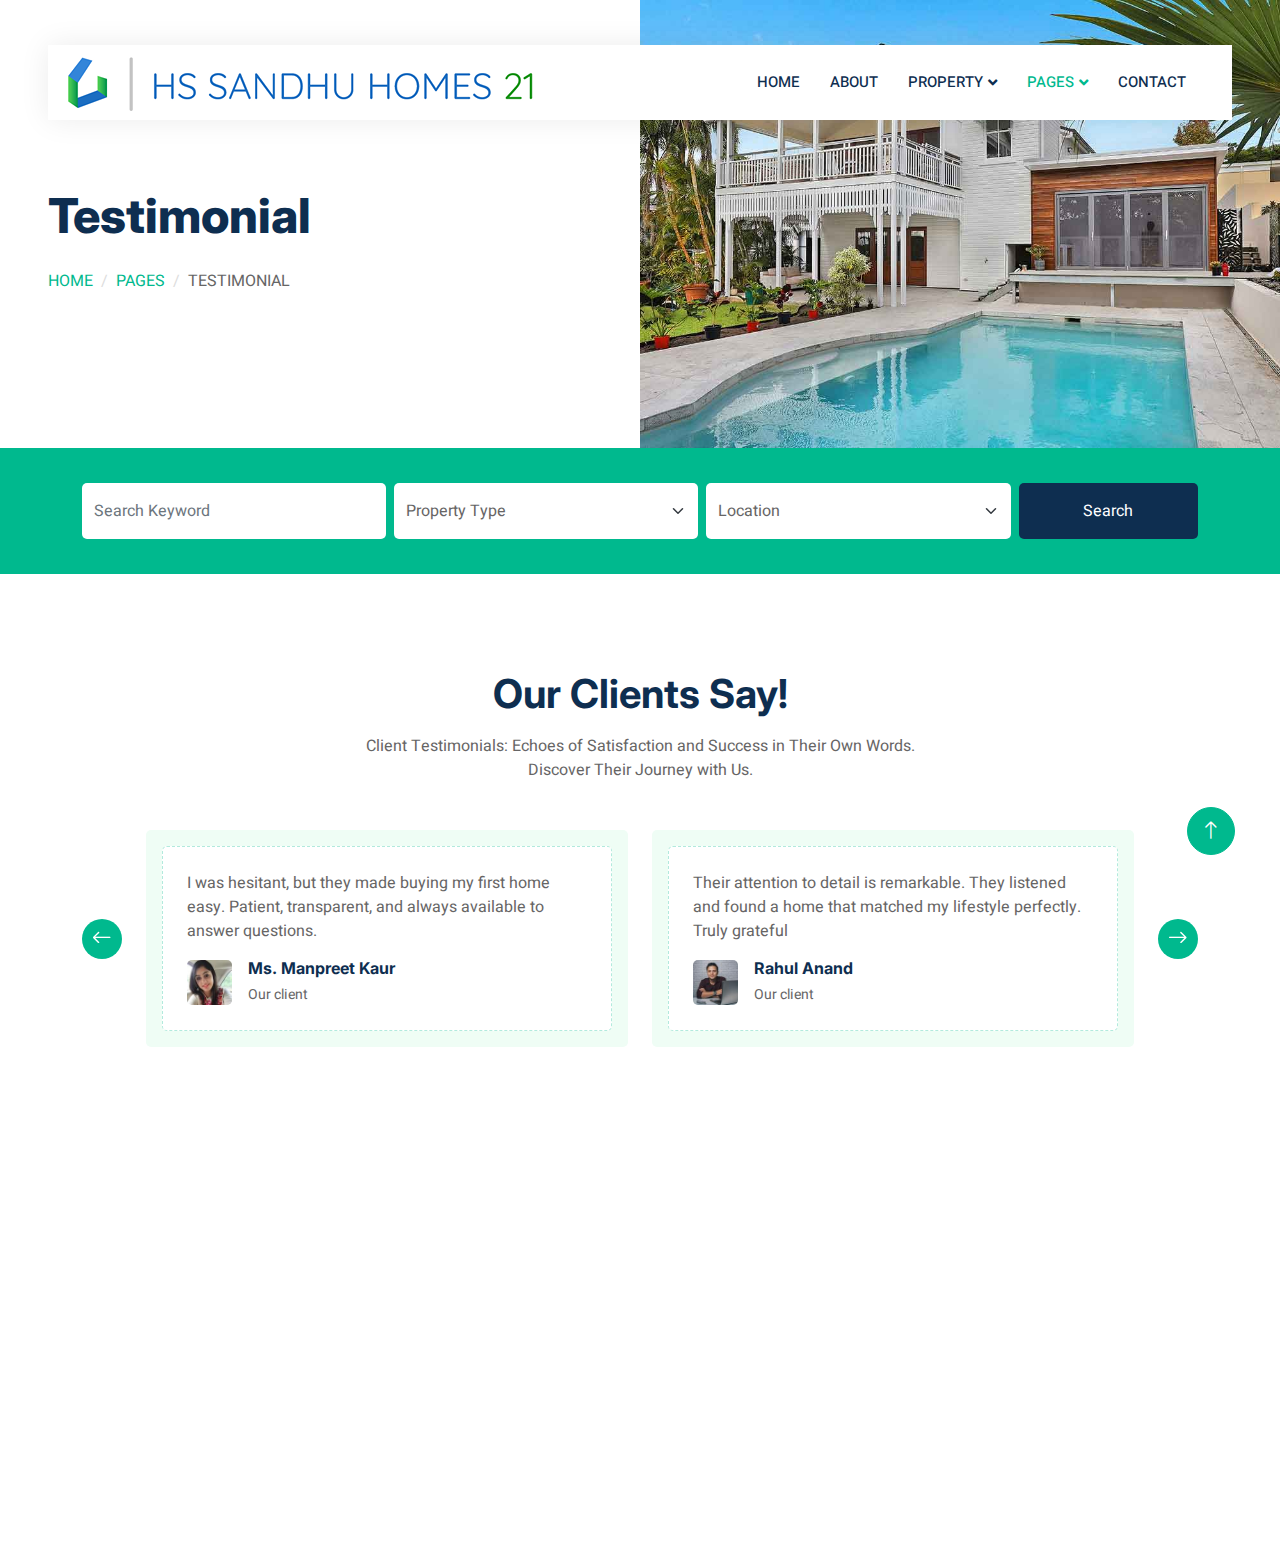
<file: testimonial.html>
<!DOCTYPE html>
<html lang="en">

    <head>
        <meta charset="utf-8">
        <link rel="shortcut icon" href="img/icon.png">
        <title> HS Sandhu</title>
        <meta content="width=device-width, initial-scale=1.0" name="viewport">
        <meta content name="keywords">
        <meta content name="description">

        <!-- Favicon -->
        <link href="img/favicon.ico" rel="icon">
        <meta name="theme-color" content="#00b98e" />

        <!-- Google Web Fonts -->
        <link rel="preconnect" href="https://fonts.googleapis.com">
        <link rel="preconnect" href="https://fonts.gstatic.com" crossorigin>
        <link href="https://fonts.googleapis.com/css2?family=Heebo:wght@400;500;600&family=Inter:wght@700;800&display=swap"
            rel="stylesheet">

        <!-- Icon Font Stylesheet -->
        <link href="https://cdnjs.cloudflare.com/ajax/libs/font-awesome/5.10.0/css/all.min.css" rel="stylesheet">
        <link href="https://cdn.jsdelivr.net/npm/bootstrap-icons@1.4.1/font/bootstrap-icons.css" rel="stylesheet">

        <!-- Libraries Stylesheet -->
        <link href="lib/animate/animate.min.css" rel="stylesheet">
        <link href="lib/owlcarousel/assets/owl.carousel.min.css" rel="stylesheet">

        <!-- Customized Bootstrap Stylesheet -->
        <link href="css/bootstrap.min.css" rel="stylesheet">

        <!-- Template Stylesheet -->
        <link href="css/style.css" rel="stylesheet">
    </head>

    <body>
        <div class="container-xxl bg-white p-0">
            <!-- Spinner Start -->
            <div id="spinner" class="show bg-white position-fixed translate-middle w-100 vh-100 top-50 start-50 d-flex align-items-center
                justify-content-center">
                <div class="spinner-border text-primary" style="width: 3rem; height: 3rem;" role="status">
                    <span class="sr-only">Loading...</span>
                </div>
            </div>
            <!-- Spinner End -->

            <!-- Navbar Start -->
            <div class="container-fluid nav-bar bg-transparent">
                <nav class="navbar navbar-expand-lg bg-white navbar-light py-0 px-3">
                    <a href="index.html" class="navbar-brand d-flex align-items-center text-center p-0 " style="width: 78%; ">
                        <img src="./logomains.png" class="img-fluid">
                    </a>
                    <button type="button" class="navbar-toggler" data-bs-toggle="collapse" data-bs-target="#navbarCollapse">
                        <span class="navbar-toggler-icon"></span>
                    </button>
                    <div class="collapse navbar-collapse" id="navbarCollapse">
                        <div class="navbar-nav ms-auto">
                            <a href="index.html" class="nav-item nav-link">Home</a>
                            <a href="about.html" class="nav-item nav-link">About</a>
                            <div class="nav-item dropdown">
                                <a href="#" class="nav-link dropdown-toggle" data-bs-toggle="dropdown">Property</a>
                                <div class="dropdown-menu rounded-0 m-0">
                                    <a href="property-list.html" class="dropdown-item">Property List</a>
                                    <a href="property-type.html" class="dropdown-item">Property Type</a>
                                    <a href="property-agent.html" class="dropdown-item">Property Agent</a>
                                </div>
                            </div>
                            <div class="nav-item dropdown">
                                <a href="#" class="nav-link dropdown-toggle active" data-bs-toggle="dropdown">Pages</a>
                                <div class="dropdown-menu rounded-0 m-0">
                                    <a href="testimonial.html" class="dropdown-item active">Testimonial</a>
                                    <!-- <a href="404.html" class="dropdown-item">404 Error</a> -->
                                </div>
                            </div>
                            <a href="contact.html" class="nav-item nav-link">Contact</a>
                        </div>
                        <!-- <a href="" class="btn btn-primary px-3 d-none d-lg-flex">Add Property</a> -->
                    </div>
                </nav>
            </div>
            <!-- Navbar End -->

            <!-- Header Start -->
            <div class="container-fluid header bg-white p-0">
                <div class="row g-0 align-items-center flex-column-reverse flex-md-row">
                    <div class="col-md-6 p-5 mt-lg-5">
                        <h1 class="display-5 animated fadeIn mb-4">Testimonial</h1>
                        <nav aria-label="breadcrumb animated fadeIn">
                            <ol class="breadcrumb text-uppercase">
                                <li class="breadcrumb-item"><a href="#">Home</a></li>
                                <li class="breadcrumb-item"><a href="#">Pages</a></li>
                                <li class="breadcrumb-item text-body active" aria-current="page">Testimonial</li>
                            </ol>
                        </nav>
                    </div>
                    <div class="col-md-6 animated fadeIn">
                        <img class="img-fluid" src="img/header.jpg" alt>
                    </div>
                </div>
            </div>
            <!-- Header End -->

            <!-- Search Start -->
            <div class="container-fluid bg-primary mb-5 wow fadeIn" data-wow-delay="0.1s" style="padding: 35px;">
                <div class="container">
                    <div class="row g-2">
                        <div class="col-md-10">
                            <div class="row g-2">
                                <div class="col-md-4">
                                    <input type="text" class="form-control border-0 py-3" placeholder="Search Keyword">
                                </div>
                                <div class="col-md-4">
                                    <select class="form-select border-0 py-3">
                                        <option selected>Property Type</option>
                                        <option value="1">Property Type 1</option>
                                        <option value="2">Property Type 2</option>
                                        <option value="3">Property Type 3</option>
                                    </select>
                                </div>
                                <div class="col-md-4">
                                    <select class="form-select border-0 py-3">
                                        <option selected>Location</option>
                                        <option value="1">Location 1</option>
                                        <option value="2">Location 2</option>
                                        <option value="3">Location 3</option>
                                    </select>
                                </div>
                            </div>
                        </div>
                        <div class="col-md-2">
                            <button class="btn btn-dark border-0 w-100 py-3">Search</button>
                        </div>
                    </div>
                </div>
            </div>
            <!-- Search End -->

            <!-- Testimonial Start -->
            <div class="container-xxl py-5">
                <div class="container">
                    <div class="text-center mx-auto mb-5 wow fadeInUp" data-wow-delay="0.1s" style="max-width: 600px;">
                        <h1 class="mb-3">Our Clients Say!</h1>
                        <p>Client Testimonials: Echoes of Satisfaction and Success in Their Own Words. Discover Their Journey with Us.</p>
                    </div>
                    <div class="owl-carousel testimonial-carousel wow fadeInUp" data-wow-delay="0.1s">
                        <div class="testimonial-item bg-light rounded p-3">
                            <div class="bg-white border rounded p-4">
                                <p>I was hesitant, but they made buying my first home easy. Patient, transparent, and always available to
                                    answer questions.</p>
                                <div class="d-flex align-items-center">
                                    <img class="img-fluid flex-shrink-0 rounded" src="img/testimonial-1.jpg" style="width: 45px; height:
                                        45px;">
                                    <div class="ps-3">
                                        <h6 class="fw-bold mb-1">Ms. Manpreet Kaur</h6>
                                        <small>Our client</small>
                                    </div>
                                </div>
                            </div>
                        </div>
                        <div class="testimonial-item bg-light rounded p-3">
                            <div class="bg-white border rounded p-4">
                                <p>Their attention to detail is remarkable. They listened and found a home that matched my lifestyle
                                    perfectly. Truly grateful</p>
                                <div class="d-flex align-items-center">
                                    <img class="img-fluid flex-shrink-0 rounded" src="img/testimonial-2.jpg" style="width: 45px; height:
                                        45px;">
                                    <div class="ps-3">
                                        <h6 class="fw-bold mb-1">Rahul Anand</h6>
                                        <small>Our client</small>
                                    </div>
                                </div>
                            </div>
                        </div>
                        <div class="testimonial-item bg-light rounded p-3">
                            <div class="bg-white border rounded p-4">
                                <p>From the first consultation to closing the deal, their support was unwavering. An exceptional team making
                                    dreams a tangible reality.</p>
                                <div class="d-flex align-items-center">
                                    <img class="img-fluid flex-shrink-0 rounded" src="img/testimonial-3.jpg" style="width: 45px; height:
                                        45px;">
                                    <div class="ps-3">
                                        <h6 class="fw-bold mb-1">K R Singh</h6>
                                        <small>Our client</small>
                                    </div>
                                </div>
                            </div>
                        </div>
                        <div class="testimonial-item bg-light rounded p-3">
                            <div class="bg-white border rounded p-4">
                                <p>Highly impressed by their negotiation skills. They secured the best deal for my property sale, exceeding
                                    my expectations</p>
                                <div class="d-flex align-items-center">
                                    <img class="img-fluid flex-shrink-0 rounded" src="img/testimonial-4.jpg" style="width: 45px; height:
                                        45px;">
                                    <div class="ps-3">
                                        <h6 class="fw-bold mb-1">Vikram rajpoot</h6>
                                        <small>Our client</small>
                                    </div>
                                </div>
                            </div>
                        </div>
                    </div>
                </div>
            </div>
            <!-- Testimonial End -->

            <!-- Footer Start -->
            <div class="container-fluid bg-dark text-white-50 footer pt-5 mt-5 wow fadeIn" data-wow-delay="0.1s">
                <div class="container py-5">
                    <div class="row g-5">
                        <div class="col-lg-3 col-md-6">
                            <h5 class="text-white mb-4">Get In Touch</h5>
                            <p class="mb-2"><i class="fa fa-map-marker-alt me-3"></i>221 Sector 94 JLPL Mohali</p>
                            <p class="mb-2"><i class="fa fa-phone-alt me-3"></i>+91 7508000813</p>
                            <p class="mb-2"><i class="fa fa-envelope me-3"></i>21@hssandhuhomes.in</p>
                            <div class="d-flex pt-2">
                                <a class="btn btn-outline-light btn-social" href="https://pin.it/4kIhdkwG2"><i class="fab fa-pinterest"></i></a>
                                <a class="btn btn-outline-light btn-social"
                                    href="https://www.facebook.com/seerat.kaursandhu.140?mibextid=rS40aB7S9Ucbxw6v"><i
                                        class="fab fa-facebook-f"></i></a>
                                <a class="btn btn-outline-light btn-social" href="https://www.youtube.com/@HarpreetSandhu_21"><i
                                        class="fab fa-youtube"></i></a>
                                <a class="btn btn-outline-light btn-social"
                                    href="https://www.linkedin.com/in/hssandhu-promoters-and-builders-05a147301?utm_source=share&utm_campaign=share_via&utm_content=profile&utm_medium=ios_app"><i
                                        class="fab fa-linkedin-in"></i></a>
                            </div>
                        </div>
                        <div class="col-lg-3 col-md-6">
                            <h5 class="text-white mb-4">Quick Links</h5>
                            <a class="btn btn-link text-white-50" href>About Us</a>
                            <a class="btn btn-link text-white-50" href>Contact Us</a>
                            <a class="btn btn-link text-white-50" href>Our Services</a>
                            <a class="btn btn-link text-white-50" href>Privacy Policy</a>
                            <a class="btn btn-link text-white-50" href>Terms & Condition</a>
                        </div>
                        <div class="col-lg-3 col-md-6">
                            <h5 class="text-white mb-4">Photo Gallery</h5>
                            <div class="row g-2 pt-2">
                                <div class="col-4">
                                    <img class="img-fluid rounded bg-light p-1" src="img/property-1.jpg" alt>
                                </div>
                                <div class="col-4">
                                    <img class="img-fluid rounded bg-light p-1" src="img/property-2.jpg" alt>
                                </div>
                                <div class="col-4">
                                    <img class="img-fluid rounded bg-light p-1" src="img/property-3.jpg" alt>
                                </div>
                                <div class="col-4">
                                    <img class="img-fluid rounded bg-light p-1" src="img/property-4.jpg" alt>
                                </div>
                                <div class="col-4">
                                    <img class="img-fluid rounded bg-light p-1" src="img/property-5.jpg" alt>
                                </div>
                                <div class="col-4">
                                    <img class="img-fluid rounded bg-light p-1" src="img/property-6.jpg" alt>
                                </div>
                            </div>
                        </div>
                        <div class="col-lg-3 col-md-6">
                            <h5 class="text-white mb-4">Newsletter</h5>

                            <div class="position-relative mx-auto" style="max-width: 400px;">
                                <input class="form-control bg-transparent w-100 py-3 ps-4 pe-5" type="text" placeholder="Your email">
                            </div>
                        </div>
                    </div>
                </div>
                <div class="container">
                    <div class="copyright">
                        <div class="row">
                            <div class="col-md-6 text-center text-md-start mb-3 mb-md-0">
                                &copy; <a class="border-bottom" href="#">www.hssandhuhomes.in</a>, All Right Reserved.

                            </div>
                            <!-- <div class="col-md-6 text-center text-md-end">
                            <div class="footer-menu">
                                <a href="">Home</a>
                                <a href="">Cookies</a>
                                <a href="">Help</a>
                                <a href="">FQAs</a>
                            </div>
                        </div> -->
                        </div>
                    </div>
                </div>
            </div>
            <!-- Footer End -->

            <!-- Back to Top -->
            <a href="#" class="btn btn-lg btn-primary btn-lg-square back-to-top"><i class="bi bi-arrow-up"></i></a>
        </div>

        <!-- JavaScript Libraries -->
        <script src="https://code.jquery.com/jquery-3.4.1.min.js"></script>
        <script src="https://cdn.jsdelivr.net/npm/bootstrap@5.0.0/dist/js/bootstrap.bundle.min.js"></script>
        <script src="lib/wow/wow.min.js"></script>
        <script src="lib/easing/easing.min.js"></script>
        <script src="lib/waypoints/waypoints.min.js"></script>
        <script src="lib/owlcarousel/owl.carousel.min.js"></script>

        <!-- Template Javascript -->
        <script src="js/main.js"></script>
    </body>

</html>
</file>
<file: css/style.css>
/********** Template CSS **********/
:root {
    --primary: #00B98E;
    --secondary: #FF6922;
    --light: #EFFDF5;
    --dark: #0E2E50;
}

.back-to-top {
    position: fixed;
    display: none;
    right: 45px;
    bottom: 45px;
    z-index: 99;
}


/*** Spinner ***/
#spinner {
    opacity: 0;
    visibility: hidden;
    transition: opacity .5s ease-out, visibility 0s linear .5s;
    z-index: 99999;
}

#spinner.show {
    transition: opacity .5s ease-out, visibility 0s linear 0s;
    visibility: visible;
    opacity: 1;
}


/*** Button ***/
.btn {
    transition: .5s;
}

.btn.btn-primary,
.btn.btn-secondary {
    color: #FFFFFF;
}

.btn-square {
    width: 38px;
    height: 38px;
}

.btn-sm-square {
    width: 32px;
    height: 32px;
}

.btn-lg-square {
    width: 48px;
    height: 48px;
}

.btn-square,
.btn-sm-square,
.btn-lg-square {
    padding: 0;
    display: flex;
    align-items: center;
    justify-content: center;
    font-weight: normal;
    border-radius: 50px;
}


/*** Navbar ***/
.nav-bar {
    position: relative;
    margin-top: 45px;
    padding: 0 3rem;
    transition: .5s;
    z-index: 9999;
}

.nav-bar.sticky-top {
    position: sticky;
    padding: 0;
    z-index: 9999;
}

.navbar {
    box-shadow: 0 0 30px rgba(0, 0, 0, .08);
}

.navbar .dropdown-toggle::after {
    border: none;
    content: "\f107";
    font-family: "Font Awesome 5 Free";
    font-weight: 900;
    vertical-align: middle;
    margin-left: 5px;
    transition: .5s;
}

.navbar .dropdown-toggle[aria-expanded=true]::after {
    transform: rotate(-180deg);
}

.navbar-light .navbar-nav .nav-link {
    margin-right: 30px;
    padding: 25px 0;
    color: #FFFFFF;
    font-size: 15px;
    text-transform: uppercase;
    outline: none;
}

.navbar-light .navbar-nav .nav-link:hover,
.navbar-light .navbar-nav .nav-link.active {
    color: var(--primary);
}

@media (max-width: 991.98px) {
    .nav-bar {
        margin: 0;
        padding: 0;
    }

    .navbar-light .navbar-nav .nav-link  {
        margin-right: 0;
        padding: 10px 0;
    }

    .navbar-light .navbar-nav {
        border-top: 1px solid #EEEEEE;
    }
}

.navbar-light .navbar-brand {
    height: 75px;
}

.navbar-light .navbar-nav .nav-link {
    color: var(--dark);
    font-weight: 500;
}

@media (min-width: 992px) {
    .navbar .nav-item .dropdown-menu {
        display: block;
        top: 100%;
        margin-top: 0;
        transform: rotateX(-75deg);
        transform-origin: 0% 0%;
        opacity: 0;
        visibility: hidden;
        transition: .5s;
        
    }

    .navbar .nav-item:hover .dropdown-menu {
        transform: rotateX(0deg);
        visibility: visible;
        transition: .5s;
        opacity: 1;
    }
}


/*** Header ***/
@media (min-width: 992px) {
    .header {
        margin-top: -120px;
    }
}

.header-carousel .owl-nav {
    position: absolute;
    top: 50%;
    left: -25px;
    transform: translateY(-50%);
    display: flex;
    flex-direction: column;
}

.header-carousel .owl-nav .owl-prev,
.header-carousel .owl-nav .owl-next {
    margin: 7px 0;
    width: 50px;
    height: 50px;
    display: flex;
    align-items: center;
    justify-content: center;
    color: #FFFFFF;
    background: var(--primary);
    border-radius: 40px;
    font-size: 20px;
    transition: .5s;
}

.header-carousel .owl-nav .owl-prev:hover,
.header-carousel .owl-nav .owl-next:hover {
    background: var(--dark);
}

@media (max-width: 768px) {
    .header-carousel .owl-nav {
        left: 25px;
    }
}

.breadcrumb-item + .breadcrumb-item::before {
    color: #DDDDDD;
}


/*** Icon ***/
.icon {
    padding: 15px;
    display: inline-flex;
    align-items: center;
    justify-content: center;
    background: #FFFFFF !important;
    border-radius: 50px;
    border: 1px dashed var(--primary) !important;
}


/*** About ***/
.about-img img {
    position: relative;
    z-index: 2;
}

.about-img::before {
    position: absolute;
    content: "";
    top: 0;
    left: -50%;
    width: 100%;
    height: 100%;
    background: var(--primary);
    transform: skew(20deg);
    z-index: 1;
}


/*** Category ***/
.cat-item div {
    background: #FFFFFF;
    border: 1px dashed rgba(0, 185, 142, .3);
    transition: .5s;
}

.cat-item:hover div {
    background: var(--primary);
    border-color: transparent;
}

.cat-item div * {
    transition: .5s;
}

.cat-item:hover div * {
    color: #FFFFFF !important;
}


/*** Property List ***/
.nav-pills .nav-item .btn {
    color: var(--dark);
}

.nav-pills .nav-item .btn:hover,
.nav-pills .nav-item .btn.active {
    color: #FFFFFF;
}

.property-item {
    box-shadow: 0 0 30px rgba(0, 0, 0, .08);
}

.property-item img {
    transition: .5s;
}

.property-item:hover img {
    transform: scale(1.1);
}

.property-item .border-top {
    border-top: 1px dashed rgba(0, 185, 142, .3) !important;
}

.property-item .border-end {
    border-right: 1px dashed rgba(0, 185, 142, .3) !important;
}


/*** Team ***/
.team-item {
    box-shadow: 0 0 30px rgba(0, 0, 0, .08);
    transition: .5s;
}

.team-item .btn {
    color: var(--primary);
    background: #FFFFFF;
    box-shadow: 0 0 30px rgba(0, 0, 0, .15);
}

.team-item .btn:hover {
    color: #FFFFFF;
    background: var(--primary);
}

.team-item:hover {
    border-color: var(--secondary) !important;
}

.team-item:hover .bg-primary {
    background: var(--secondary) !important;
}

.team-item:hover .bg-primary i {
    color: var(--secondary) !important;
}


/*** Testimonial ***/
.testimonial-carousel {
    padding-left: 1.5rem;
    padding-right: 1.5rem;
}

@media (min-width: 576px) {
    .testimonial-carousel {
        padding-left: 4rem;
        padding-right: 4rem;
    }
}

.testimonial-carousel .testimonial-item .border {
    border: 1px dashed rgba(0, 185, 142, .3) !important;
}

.testimonial-carousel .owl-nav {
    position: absolute;
    width: 100%;
    height: 40px;
    top: calc(50% - 20px);
    left: 0;
    display: flex;
    justify-content: space-between;
    z-index: 1;
}

.testimonial-carousel .owl-nav .owl-prev,
.testimonial-carousel .owl-nav .owl-next {
    position: relative;
    width: 40px;
    height: 40px;
    display: flex;
    align-items: center;
    justify-content: center;
    color: #FFFFFF;
    background: var(--primary);
    border-radius: 40px;
    font-size: 20px;
    transition: .5s;
}

.testimonial-carousel .owl-nav .owl-prev:hover,
.testimonial-carousel .owl-nav .owl-next:hover {
    background: var(--dark);
}


/*** Footer ***/
.footer .btn.btn-social {
    margin-right: 5px;
    width: 35px;
    height: 35px;
    display: flex;
    align-items: center;
    justify-content: center;
    color: var(--light);
    border: 1px solid rgba(255,255,255,0.5);
    border-radius: 35px;
    transition: .3s;
}

.footer .btn.btn-social:hover {
    color: var(--primary);
    border-color: var(--light);
}

.footer .btn.btn-link {
    display: block;
    margin-bottom: 5px;
    padding: 0;
    text-align: left;
    font-size: 15px;
    font-weight: normal;
    text-transform: capitalize;
    transition: .3s;
}

.footer .btn.btn-link::before {
    position: relative;
    content: "\f105";
    font-family: "Font Awesome 5 Free";
    font-weight: 900;
    margin-right: 10px;
}

.footer .btn.btn-link:hover {
    letter-spacing: 1px;
    box-shadow: none;
}

.footer .form-control {
    border-color: rgba(255,255,255,0.5);
}

.footer .copyright {
    padding: 25px 0;
    font-size: 15px;
    border-top: 1px solid rgba(256, 256, 256, .1);
}

.footer .copyright a {
    color: var(--light);
}

.footer .footer-menu a {
    margin-right: 15px;
    padding-right: 15px;
    border-right: 1px solid rgba(255, 255, 255, .1);
}

.footer .footer-menu a:last-child {
    margin-right: 0;
    padding-right: 0;
    border-right: none;
}
</file>
